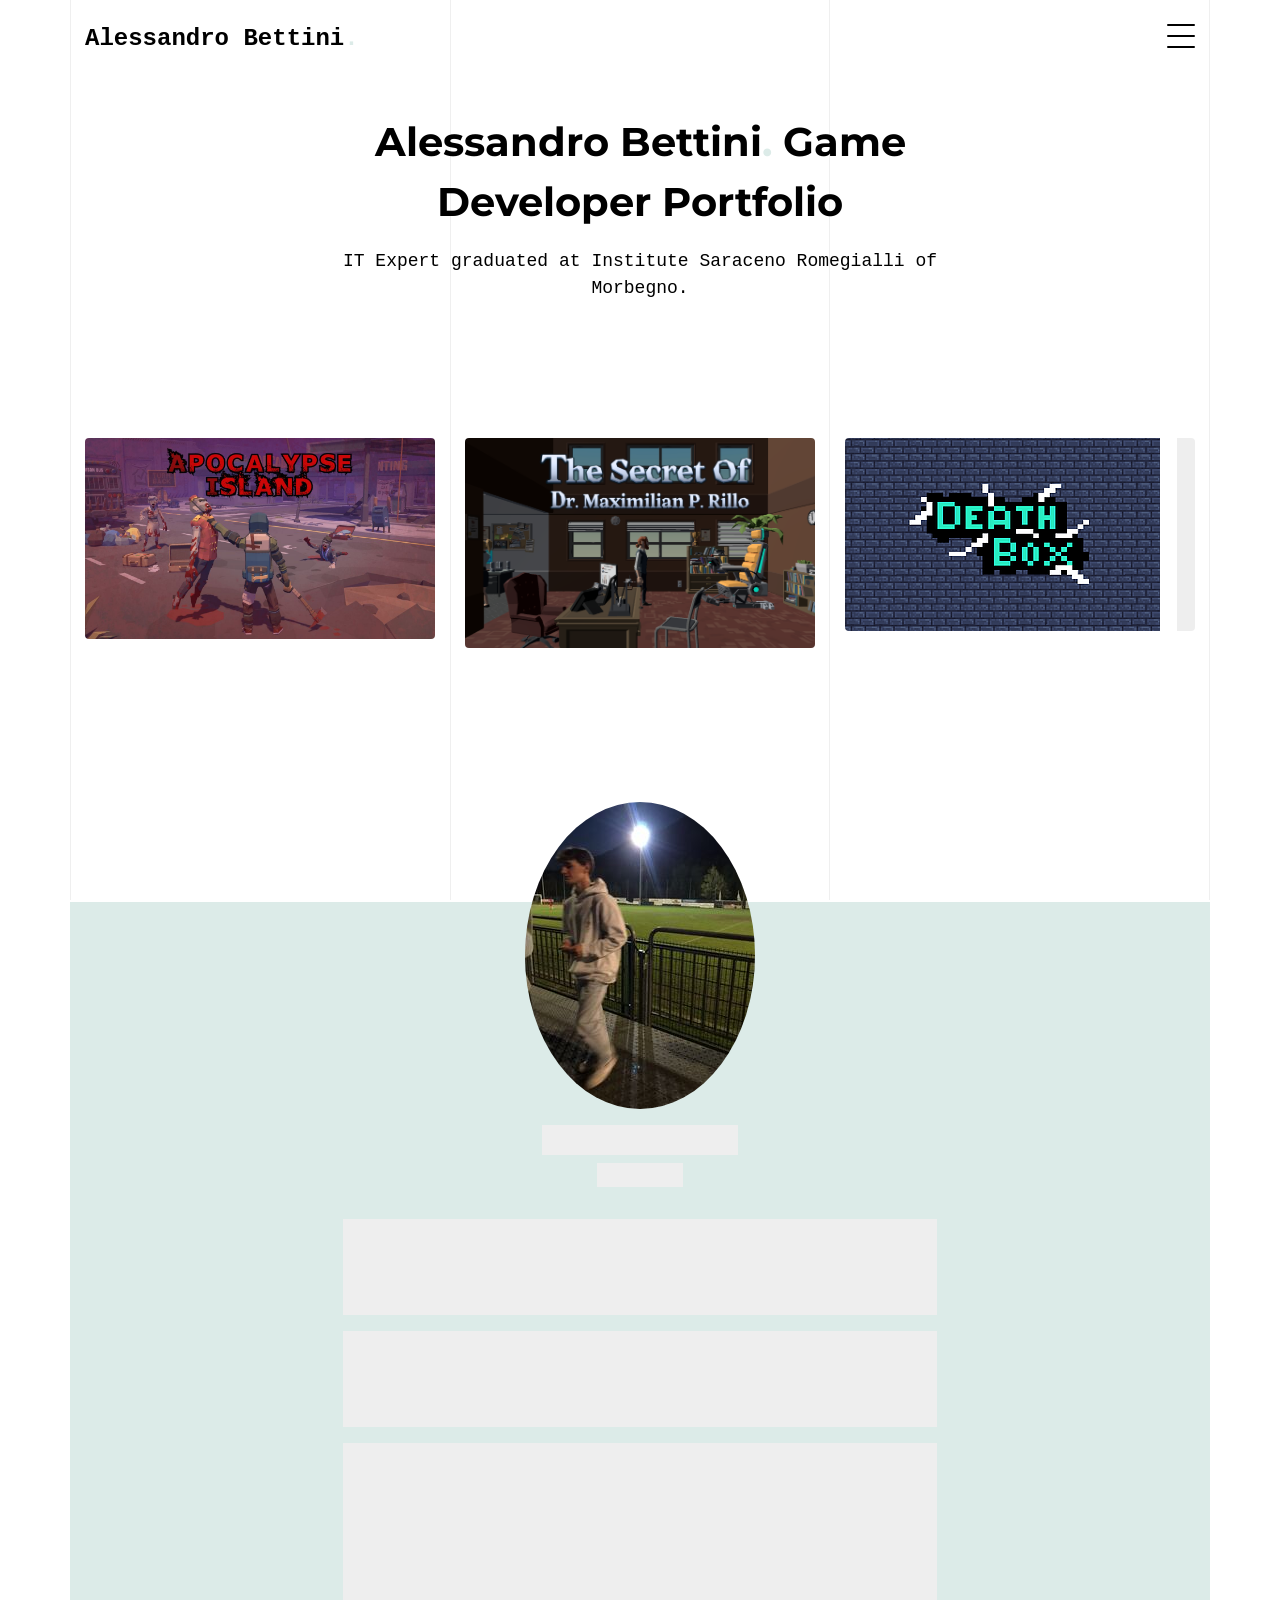
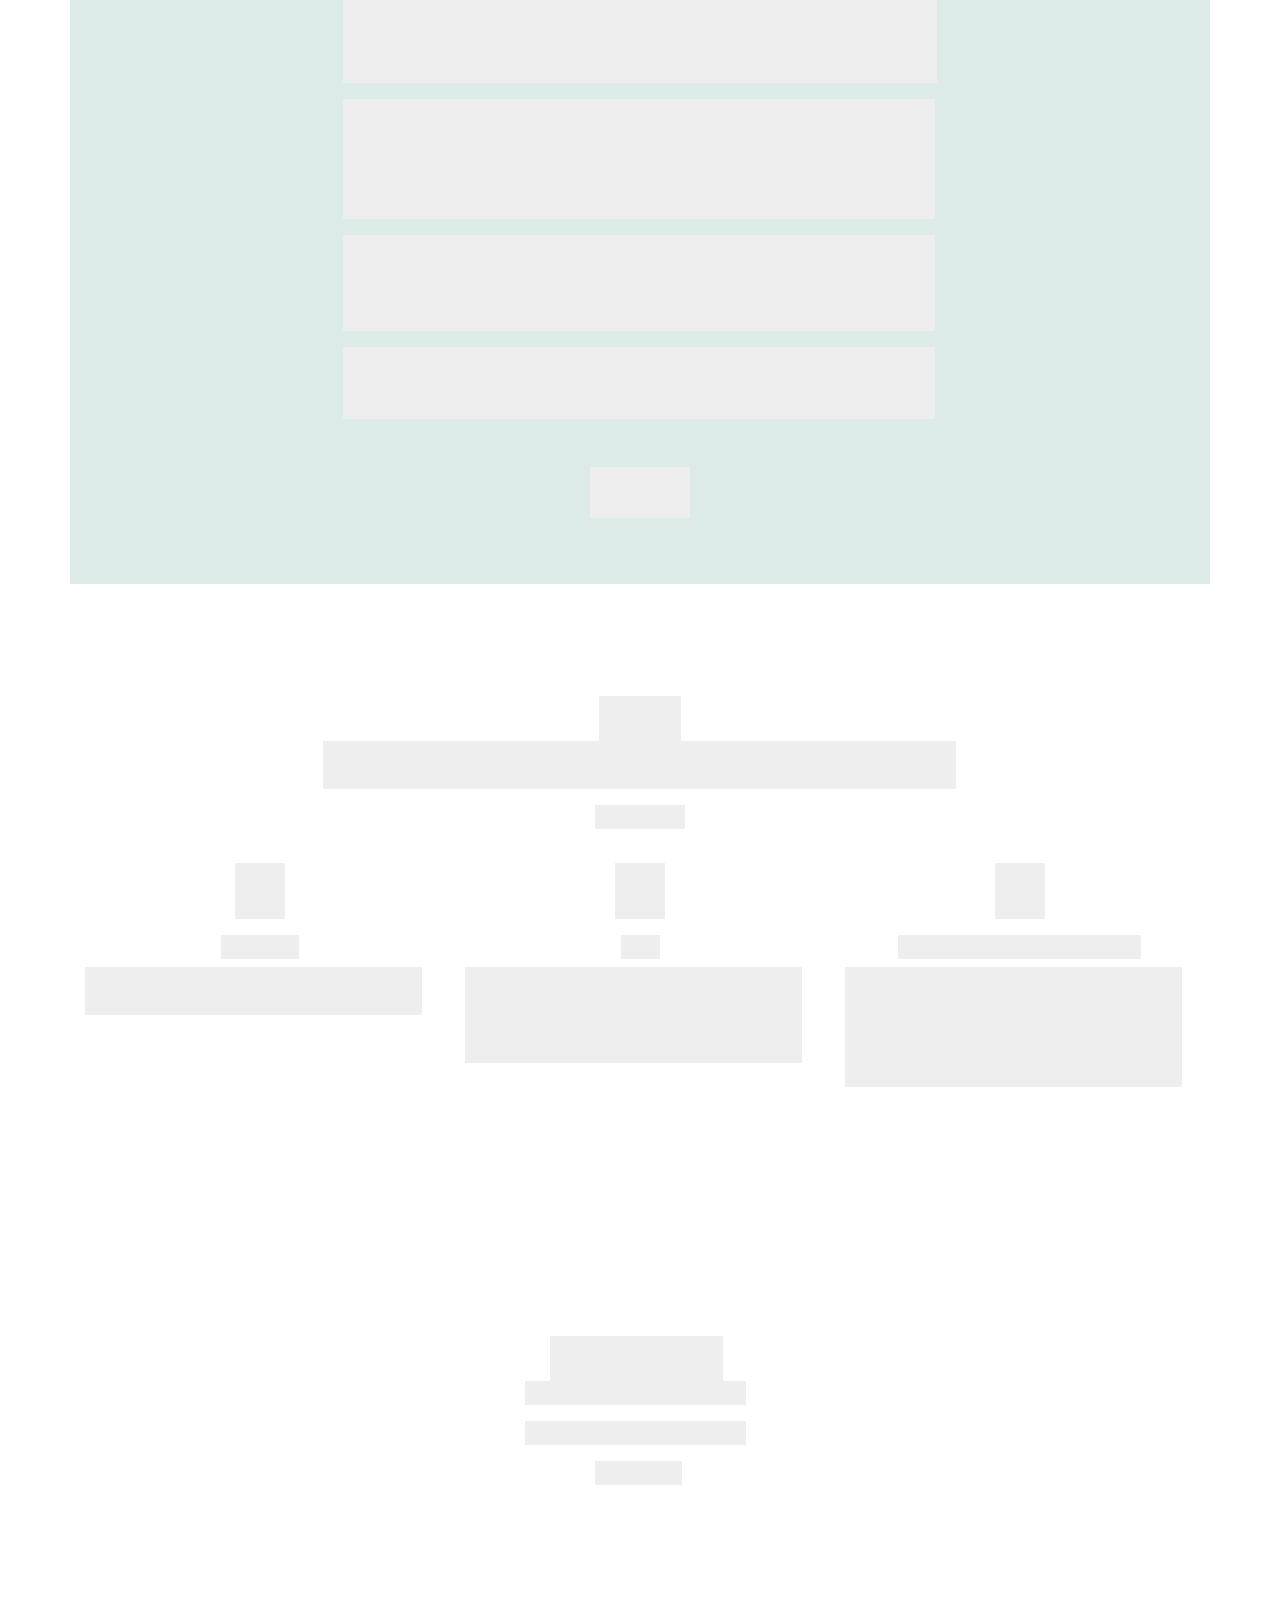
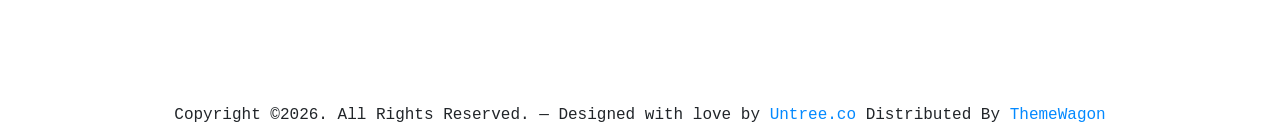
<file: index.html>
<!-- /*
* Template Name: Minimal
* Template Author: Untree.co
* Author URI: https://untree.co/
* License: https://creativecommons.org/licenses/by/3.0/
*/ -->
<!doctype html>
<html lang="en">

<head>
  <meta charset="utf-8">
  <meta name="viewport" content="width=device-width, initial-scale=1, shrink-to-fit=no">
  <meta name="author" content="Untree.co">
  <link rel="shortcut icon" href="favicon.png">

  <meta name="description" content="" />
  <meta name="keywords" content="" />

  <link rel="preconnect" href="https://fonts.googleapis.com">
  <link rel="preconnect" href="https://fonts.gstatic.com" crossorigin>
  <link href="https://fonts.googleapis.com/css2?family=Montserrat:wght@400;700&family=PT+Mono&display=swap" rel="stylesheet">

  <link rel="stylesheet" href="css/bootstrap.min.css">
  <link rel="stylesheet" href="css/owl.carousel.min.css">
  <link rel="stylesheet" href="css/owl.theme.default.min.css">
  <link rel="stylesheet" href="css/jquery.fancybox.min.css">
  <link rel="stylesheet" href="fonts/icomoon/style.css">
  <link rel="stylesheet" href="fonts/flaticon/font/flaticon.css">
  <link rel="stylesheet" href="css/aos.css">
  <link rel="stylesheet" href="css/style.css">

  <title>Alessandro Bettini - Game Developer Portfolio</title>
</head>

<body data-spy="scroll" data-target=".site-navbar-target" data-offset="100">

  <div class="lines-wrap">
    <div class="lines-inner">
      <div class="lines"></div>
    </div>
  </div>
  <!-- END lines -->

  <div class="site-mobile-menu site-navbar-target">
    <div class="site-mobile-menu-header">
      <div class="site-mobile-menu-close">
        <span class="icofont-close js-menu-toggle"></span>
      </div>
    </div>
    <div class="site-mobile-menu-body"></div>
  </div>

  <nav class="site-nav dark mb-5 site-navbar-target">
    <div class="container">
      <div class="site-navigation">
        <a href="index.html" class="logo m-0">Alessandro Bettini<span class="text-primary">.</span></a>

        <ul class="js-clone-nav d-none d-lg-inline-none site-menu float-right site-nav-wrap">
          <li><a href="#home-section" class="nav-link active">Home</a></li>
          <li><a href="#portfolio-section" class="nav-link">Portfolio</a></li>
          <li><a href="#about-section" class="nav-link">About</a></li>
          <li><a href="#services-section" class="nav-link">Services</a></li>
          <li><a href="#contact-section" class="nav-link">Contattami</a></li>
        </ul>

        <a href="#" class="burger ml-auto float-right site-menu-toggle js-menu-toggle d-inline-block d-lg-inline-block" data-toggle="collapse" data-target="#main-navbar">
          <span></span>
        </a>

      </div>
    </div>
  </nav>



  <div class="untree_co-section pb-0" id="home-section">
    <div class="container">
      <div class="row justify-content-center text-center">
        <div class="col-md-7">
          <h1 class="heading gsap-reveal-hero mb-3"><strong>Alessandro Bettini<span class="text-primary">.</span> Game Developer Portfolio</strong></h1>
          <h2 class="subheading gsap-reveal-hero mb-4">
            IT Expert graduated at Institute Saraceno Romegialli of Morbegno.
          </h2>
        </div>
      </div>

    </div>
  </div>


  <div class="untree_co-section untree_co-section-4 pb-0"  id="portfolio-section">
    <div class="container">


      <div class="relative"><div class="loader-portfolio-wrap"><div class="loader-portfolio"></div></div> </div>
      <div id="portfolio-single-holder"></div>

      <div class="portfolio-wrapper">

        <div id="posts" class="row">

          <div class="item web branding col-sm-6 col-md-6 col-lg-4 isotope-mb-2">
            <a href="apocalypse-island.html" class="portfolio-item ajax-load-page isotope-item gsap-reveal-img" data-id="1">
              <div class="overlay">
                <span class="wrap-icon icon-link2"></span>
                <div class="portfolio-item-content">
                  <h3>Apocalypse Island</h3>
                  <p>2025, Steam</p>
                </div>
              </div>
              <img src="images/Apocalypse_Training1232.jpg" class="lazyload  img-fluid" alt="Images" />
            </a>
          </div>

          <div class="item web branding col-sm-6 col-md-6 col-lg-4 isotope-mb-2">
            <a href="maximilian-prillo.html" class="portfolio-item ajax-load-page isotope-item gsap-reveal-img" data-id="2">
              <div class="overlay">
                <span class="wrap-icon icon-link2"></span>
                <div class="portfolio-item-content">
                  <h3>The Secret of Dr. Maximilian P. Rillo</h3>
                  <p>2025, Unity</p>
                </div>
              </div>
              <img src="images/maximilian.png" class="lazyload  img-fluid" alt="Images" />
            </a>
          </div>

          <!--<div class="item web branding col-sm-6 col-md-6 col-lg-4 isotope-mb-2">
            <a href="thread_grafici.html" class="portfolio-item ajax-load-page isotope-item gsap-reveal-img" data-id="2">
              <div class="overlay">
                <span class="wrap-icon icon-link2"></span>
                <div class="portfolio-item-content">
                  <h3>Park Manager</h3>
                  <p>4° Anno, Java</p>
                </div>
              </div>
              <img src="images/thread.PNG" class="lazyload  img-fluid" alt="Images" />
            </a>
          </div>-->

          <!--
          <div class="item web branding col-sm-6 col-md-6 col-lg-4 isotope-mb-2">
            <a href="risiko-napoli.html" class="portfolio-item ajax-load-page isotope-item gsap-reveal-img" data-id="3">
              <div class="overlay">
                <span class="wrap-icon icon-link2"></span>
                <div class="portfolio-item-content">
                  <h3>Risiko Sotto il Vesuvio</h3>
                  <p>4° Anno, Java</p>
                </div>
              </div>
              <img src="images/Risiko.jpg" class="lazyload  img-fluid" alt="Images" />
            </a>
          </div>-->

          <div class="item web branding col-sm-6 col-md-6 col-lg-4 isotope-mb-2">
            <a href="b-games.html" class="portfolio-item ajax-load-page isotope-item gsap-reveal-img" data-id="1">
              <div class="overlay">
                <span class="wrap-icon icon-link2"></span>
                <div class="portfolio-item-content">
                  <h3>Death Box</h3>
                  <p>Unity, C#</p>
                </div>
              </div>
              <img src="images/deathbox.png" class="lazyload  img-fluid" alt="Images" />
            </a>
          </div>

		<!--
          <div class="item web branding col-sm-6 col-md-6 col-lg-4 isotope-mb-2">
            <a href="esperienza-pcto.html" class="portfolio-item ajax-load-page isotope-item gsap-reveal-img" data-id="2">
              <div class="overlay">
                <span class="wrap-icon icon-link2"></span>
                <div class="portfolio-item-content">
                  <h3>Esperienza PCTO</h3>
                  <p>Malacrida Car Service, IRiparo Colico</p>
                </div>
              </div>
              <img src="images/malcar.jpg" class="lazyload  img-fluid" alt="Images" />
            </a>
          </div>
-->
        </div>
      </div>


        <!-- </div>
        </div> -->
      </div>
    </div>


    <div class="untree_co-section pb-0" id="about-section">
      <div class="container">
        <div class="row justify-content-center mb-3">
          <div class="col-lg-7 mx-auto text-center author-wrap">
            <img src="images/pic.jpeg" alt="Image" class="img-fluid rounded-circle mb-3">
            <h3 class="text-black h5 font-weight-bold mb-2 gsap-reveal-hero">Alessandro Bettini</h3>
            <p class="gsap-reveal-hero">IT Expert</p>
          </div>
        </div>

        <div class="row justify-content-center">
          <div class="col-lg-7">

            <p class="gsap-reveal-hero">
              My name is Alessandro Bettini, I am 21 years old and I live in Northern Italy. I’ve been studying Computer Science from 2020 to 2025at the Saraceno Romegialli Institute, and I graduated in June 2025.
            </p>

            <p class="gsap-reveal-hero">
              When I first chose the school, I didn’t have a strong passion for computer science. But as I began to understand its potential, I fell in love with it—so much so that I now want to turn it into my career.
            </p>

            <p class="gsap-reveal-hero">
              Over the course of my studies, I’ve learned to program in various languages. In my second and third years, I worked mainly in C, developing small mathematical applications. Although this wasn’t my favorite part of the curriculum, I still found it interesting. In my fourth year, we moved on to Java, which I enjoyed right away. While many classmates and even some teachers saw Java GUI development as one of the worst parts of programming, I’ve always liked it. In fact, graphical interfaces were what made that year the most engaging and enjoyable for me.
            </p>

            <p class="gsap-reveal-hero">
              In the summer of 2023, driven by a mix of curiosity and boredom, I started exploring game development using Unity and C#. I created several small games and eventually published my first full 2D title, <em>Death Box</em>, on itch.io in the summer of 2024.
            </p>

            <p class="gsap-reveal-hero">
              Over the following year, I continued working on more games and gradually moved into the 3D world. In June 2025, after about seven months of development, I released <em>Apocalypse Island</em>, a first-person survival game, on Steam.
            </p>

            <p class="gsap-reveal-hero mb-5">
              Currently, I’m working on several smaller projects, while holding a full-time job as a full-stack developer in iPlusService S.r.l. in Morbegno.
            </p>

            <p class="gsap-reveal-hero text-center"><a href="https://bettinigames.itch.io/" target="_blank" class="btn btn-outline-black">Itch.io</a></p>
          </div>
        </div>
      </div>
    </div>


    <div class="untree_co-section pb-0" id="services-section">
      <div class="container">
        <div class="row mb-4">
          <div class="col-lg-7 text-center mx-auto">
            <h2 class="section-heading gsap-reveal-hero mb-0"><strong>Skills</strong></h2>
            <p class="gsap-reveal-hero">Other than practical skills I also have good social and learning skills</p>
            <div class="wave gsap-reveal-hero" >
              <svg>
                <path d="M10,10 L50,100 L90,50" stroke="#0389ff"></path>
              </svg>
            </div>
          </div>
        </div>

        <div class="row">

          <div class="col-6 col-sm-6 col-md-6 col-lg-4 mb-4">
            <div class="service text-center">
              <div class="gsap-reveal-hero mb-3">
                <span class="icon-service"><img src="images/svg/service-icon-7.svg" alt="Image" class="img-fluid"></span>
              </div>
              <h3 class="gsap-reveal-hero">C and C#</h3>
              <p class="gsap-reveal-hero">I learnt C in school and self-taught C# to learn game development.</p>
            </div>
          </div>
          <div class="col-6 col-sm-6 col-md-6 col-lg-4 mb-4">
            <div class="service text-center">
              <div class="gsap-reveal-hero mb-3">
                <span class="icon-service"><img src="images/svg/service-icon-6.svg" alt="Image" class="img-fluid"></span>
              </div>
              <h3 class="gsap-reveal-hero">Java</h3>
              <p class="gsap-reveal-hero">I know how to develope back-end in Java thanks to my studies and mainly my job, I have experience mainly with Spring Boot.</p>
            </div>
          </div>

          <div class="col-6 col-sm-6 col-md-6 col-lg-4 mb-4">
            <div class="service text-center">
              <div class="gsap-reveal-hero mb-3">
                <span class="icon-service"><img src="images/svg/service-icon-1.svg" alt="Image" class="img-fluid"></span>
              </div>
              <h3 class="gsap-reveal-hero">React, JavaScript, TypeScript</h3>
              <p class="gsap-reveal-hero">I have experience with React, JavaScript and TypeScript, I know how to use them to develope web applications and do it everyday at my job.</p>
            </div>
          </div>


          <div class="col-6 col-sm-6 col-md-6 col-lg-4 mb-4">
            <div class="service text-center">
              <div class="gsap-reveal-hero mb-3">
                <span class="icon-service"></span>
              </div>
              <h3 class="gsap-reveal-hero"></h3>
              <p class="gsap-reveal-hero"></p>
            </div>
          </div>
<!--
          <div class="col-6 col-sm-6 col-md-6 col-lg-4 mb-4">
            <div class="service text-center">
              <div class="gsap-reveal-hero mb-3">
                <span class="icon-service"><img src="images/svg/service-icon-8.svg" alt="Image" class="img-fluid"></span>
              </div>
              <h3 class="gsap-reveal-hero">Game Development</h3>
              <p class="gsap-reveal-hero">La programmazione di videogiochi con Unity in C# è un'attività che ancora oggi sto studiando extrascolasticamente.</p>
            </div>
          </div>-->

        </div>
      </div>
    </div>

    <div class="untree_co-section" id="contact-section">
      <div class="container">
        <div class="row mb-5">
          <div class="col-lg-7 text-center mx-auto">
            <h2 class="section-heading gsap-reveal-hero mb-0"><strong>Contact Me</strong></h2>
            <p class="gsap-reveal-hero">ale.bettini.06@gmail.com</p>
			<p class="gsap-reveal-hero">bettinigames00@gmail.com</p>

            <div class="wave gsap-reveal-hero" >
              <svg>
                <path d="M10,10 L50,100 L90,50" stroke="#0389ff"></path>
              </svg>
            </div>
          </div>
        </div>
<!--
        <div class="row">
          <div class="col-lg-6">
            <form action="#">
              <div class="row">
                <div class="col-lg-6 form-group">
                  <input type="text" class="form-control" placeholder="Nome">
                </div>
                <div class="col-lg-6 form-group">
                  <input type="text" class="form-control" placeholder="Cognome">
                </div>
              </div>
              <div class="row">
                <div class="col-lg-12 form-group">
                  <input type="email" class="form-control" placeholder="Email">
                </div>
              </div>
              <div class="row">
                <div class="col-lg-12 form-group">
                  <textarea name="" id="" cols="30" rows="7" class="form-control" placeholder="Messaggio"></textarea>
                </div>
              </div>
              <div class="row">
                <div class="col-12 form-group">
                  <input type="submit" class="btn btn-black" value="Invia">
                </div>
              </div>
            </form>
          </div>
          <div class="col-lg-6">
            <div id="map">
              <iframe src="https://www.google.com/maps/embed?pb=!1m18!1m12!1m3!1d1382.4775910358048!2d9.573288569655373!3d46.1317226275827!2m3!1f0!2f0!3f0!3m2!1i1024!2i768!4f13.1!3m3!1m2!1s0x4784734120b3f55d%3A0xcf1215186eda793a!2sIS%20Saraceno%20Romegialli!5e0!3m2!1sit!2sit!4v1726836225764!5m2!1sit!2sit" width="600" height="450" style="border:0;" allowfullscreen="" loading="lazy" referrerpolicy="no-referrer-when-downgrade"></iframe>
            </div>
          </div>
        </div>
      </div>
    </div> -->
<!--
    <div class="site-footer">
      <div class="container">

        <div class="row">

          <div class="col-lg-3">
            <div class="widget">
              <h3>Contatti</h3>
              <address></address>
              <ul class="list-unstyled links mb-4">
                <li><a href="mailto:info@mydomain.com">bettinigames00@gmail.com</a></li>
                <li><a href="mailto:info@mydomain.com">ale.bettini.06@gmail.com</a></li>
              </ul>

            </div> --><!-- /.widget -->
          </div> <!-- /.col-lg-3 -->

        </div> <!-- /.row -->

        <div class="row mt-5">
          <div class="col-12 text-center">
            <!--
              **==========
              NOTE:
              Please don't remove this copyright link unless you buy the license here https://untree.co/license/

              **==========
            -->
            <p class="mb-0">Copyright &copy;<script>document.write(new Date().getFullYear());</script>. All Rights Reserved. &mdash; Designed with love by <a href="https://untree.co">Untree.co</a>  Distributed By <a href="https://themewagon.com">ThemeWagon</a> <!-- License information: https://untree.co/license/ -->
            </p>
          </div>
        </div>
      </div> <!-- /.container -->
    </div> <!-- /.site-footer -->

    <div id="overlayer"></div>
    <div class="loader">
      <div class="spinner-border" role="status">
        <span class="sr-only">Loading...</span>
      </div>
    </div>

    <script src="js/jquery-3.4.1.min.js"></script>
    <script src="js/popper.min.js"></script>
    <script src="js/bootstrap.min.js"></script>
    <script src="js/owl.carousel.min.js"></script>
    <script src="js/jquery.animateNumber.min.js"></script>
    <script src="js/jquery.waypoints.min.js"></script>
    <script src="js/jquery.fancybox.min.js"></script>
    <script src="js/aos.js"></script>
    <script src="js/wave-animate.js"></script>
    <script src="js/circle-progress.js"></script>
    <script src="js/imagesloaded.pkgd.js"></script>
    <script src="js/isotope.pkgd.min.js"></script>
    <script src="js/jquery.easing.1.3.js"></script>
    <script src="js/TweenMax.min.js"></script>
    <script src="js/ScrollMagic.min.js"></script>
    <script src="js/scrollmagic.animation.gsap.min.js"></script>


    <script src="js/custom.js"></script>

  </body>

  </html>
</file>
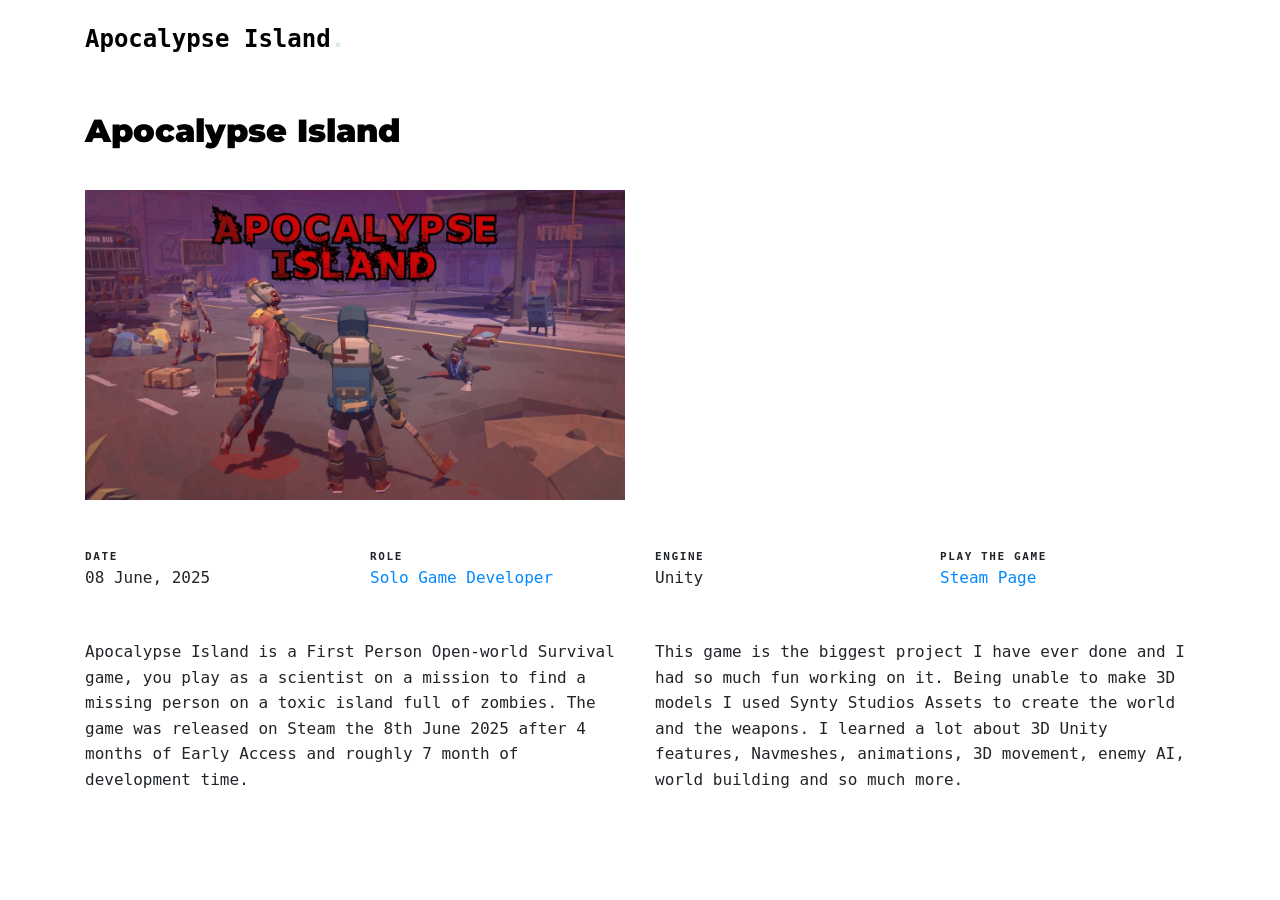
<file: apocalypse-island.html>
<!-- /*
* Template Name: Minimal
* Template Author: Untree.co
* Author URI: https://untree.co/
* License: https://creativecommons.org/licenses/by/3.0/
*/ -->
<!doctype html>
<html lang="en">

<head>
  <meta charset="utf-8">
  <meta name="viewport" content="width=device-width, initial-scale=1, shrink-to-fit=no">
  <meta name="author" content="Untree.co">
  <link rel="shortcut icon" href="favicon.png">

  <meta name="description" content="" />
  <meta name="keywords" content="" />

  <link rel="preconnect" href="https://fonts.googleapis.com">
  <link rel="preconnect" href="https://fonts.gstatic.com" crossorigin>
  <link href="https://fonts.googleapis.com/css2?family=Montserrat:wght@400;700&family=PT+Mono&display=swap" rel="stylesheet">

  <link rel="stylesheet" href="css/bootstrap.min.css">
  <link rel="stylesheet" href="css/owl.carousel.min.css">
  <link rel="stylesheet" href="css/owl.theme.default.min.css">
  <link rel="stylesheet" href="css/jquery.fancybox.min.css">
  <link rel="stylesheet" href="fonts/icomoon/style.css">
  <link rel="stylesheet" href="fonts/flaticon/font/flaticon.css">
  <link rel="stylesheet" href="css/aos.css">
  <link rel="stylesheet" href="css/style.css">

  <title>Apocalypse Island</title>
</head>

<body data-spy="scroll" data-target=".site-navbar-target" data-offset="100">


  <div class="site-mobile-menu site-navbar-target">
    <div class="site-mobile-menu-header">
      <div class="site-mobile-menu-close">
        <span class="icofont-close js-menu-toggle"></span>
      </div>
    </div>
    <div class="site-mobile-menu-body"></div>
  </div>
  
  <nav class="site-nav dark mb-5 site-navbar-target">
    <div class="container">
      <div class="site-navigation">
        <a href="index.html" class="logo m-0">Apocalypse Island<span class="text-primary">.</span></a>

      </div>
    </div>
  </nav>



  


  <div class="untree_co-section untree_co-section-4 pb-0"  id="portfolio-section">
    <div class="container">
      <div class="portfolio-single-wrap unslate_co--section" id="portfolio-single-section">

        <div class="portfolio-single-inner">
          <h2 class="heading-portfolio-single-h2 text-black">Apocalypse Island</h2>

          <div class="row justify-content-between mb-5">

            <div class="col-lg-12 mb-5 mb-lg-0">
              <div class="row">
                <div class="col-lg-6">
                  <img src="images/Apocalypse_Training1232.jpg" alt="Image" class="img-fluid">    
                </div>
              </div>
              
            </div>

            <div class="col-12 my-5">
              <div class="row">
                <div class="col-sm-6 col-md-6 col-lg-3">
                  <div class="detail-v1">
                    <span class="detail-label">Date</span>
                    <span class="detail-val">08 June, 2025</span>
                  </div>
                </div>
                <div class="col-sm-6 col-md-6 col-lg-3">
                  <div class="detail-v1">
                    <span class="detail-label">Role</span>
                    <span class="detail-val"><a href="#">Solo Game Developer</a></span>
                  </div>
                </div>
                <div class="col-sm-6 col-md-6 col-lg-3">
                  <div class="detail-v1">
                    <span class="detail-label">Engine</span>
                    <span class="detail-val">Unity</span>
                  </div>
                </div>
                <div class="col-sm-6 col-md-6 col-lg-3">
                  <div class="detail-v1">
                    <span class="detail-label">Play the Game</span>
                    <span class="detail-val"><a href="https://store.steampowered.com/app/3274800/Apocalypse_Island/">Steam Page</a></span>
                  </div>
                </div>
              </div>
            </div>
            <div class="col-md-6">
              <p>Apocalypse Island is a First Person Open-world Survival game, you play as a scientist on a mission to find a missing person on a toxic island full of zombies. The game was released on Steam the 8th June 2025 after 4 months of Early Access and roughly 7 month of development time.</p>
            </div>
            <div class="col-md-6">
              <p>This game is the biggest project I have ever done and I had so much fun working on it. Being unable to make 3D models I used Synty Studios Assets to create the world and the weapons. I learned a lot about 3D Unity features, Navmeshes, animations, 3D movement, enemy AI, world building and so much more.</p>
            </div>
          </div>

        </div>
      </div>
    </div>
  </div>

  <script src="js/jquery-3.4.1.min.js"></script>
  <script src="js/popper.min.js"></script>
  <script src="js/bootstrap.min.js"></script>
  <script src="js/owl.carousel.min.js"></script>
  <script src="js/jquery.animateNumber.min.js"></script>
  <script src="js/jquery.waypoints.min.js"></script>
  <script src="js/jquery.fancybox.min.js"></script>
  <script src="js/aos.js"></script>
  <script src="js/wave-animate.js"></script>
  <script src="js/circle-progress.js"></script>
  <script src="js/imagesloaded.pkgd.js"></script>
  <script src="js/isotope.pkgd.min.js"></script>
  <script src="js/jquery.easing.1.3.js"></script>
  <script src="js/TweenMax.min.js"></script>
  <script src="js/ScrollMagic.min.js"></script>
  <script src="js/scrollmagic.animation.gsap.min.js"></script>

  <script src="js/custom.js"></script>
  
</body>

</html>
</file>
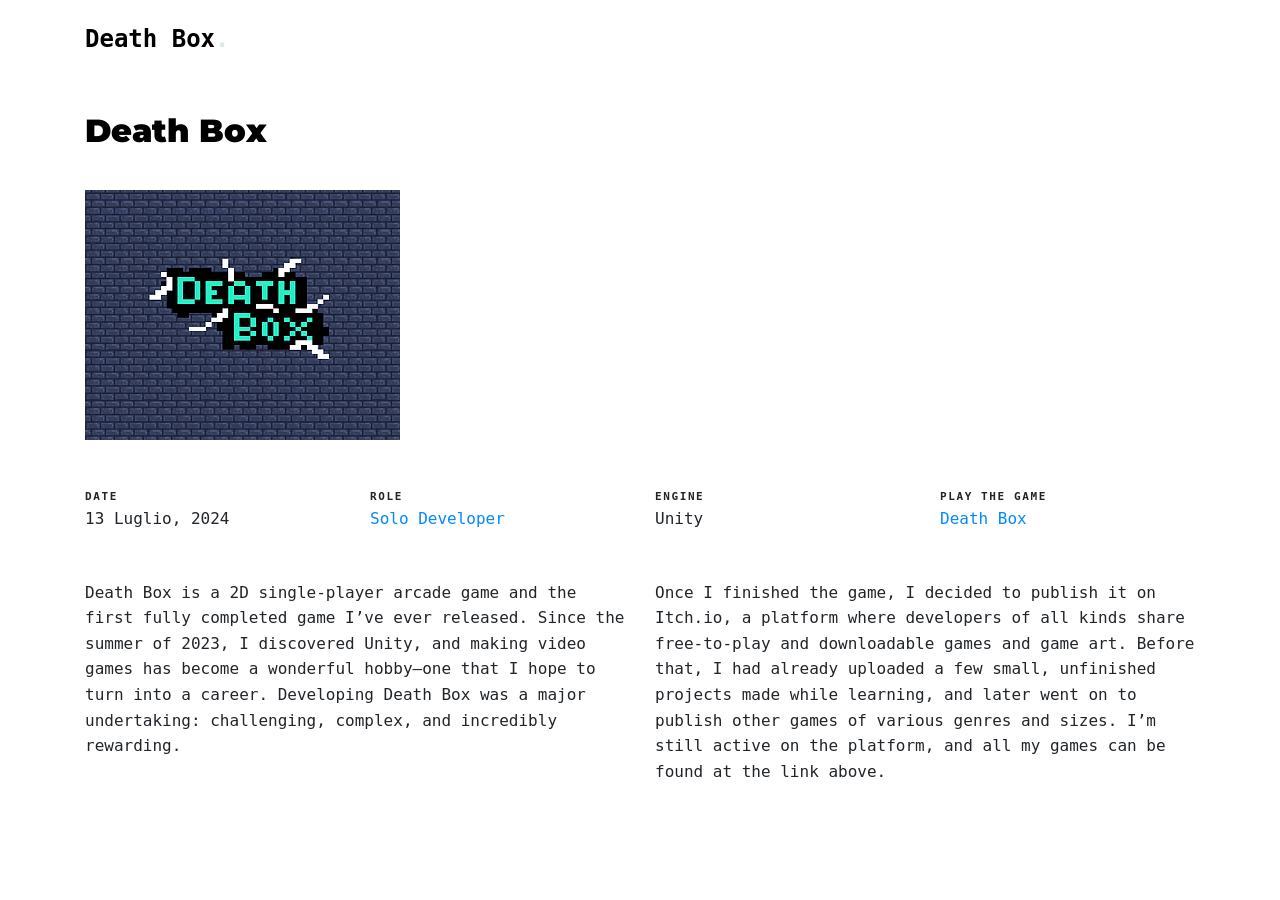
<file: b-games.html>
<!-- /*
* Template Name: Minimal
* Template Author: Untree.co
* Author URI: https://untree.co/
* License: https://creativecommons.org/licenses/by/3.0/
*/ -->
<!doctype html>
<html lang="en">

<head>
  <meta charset="utf-8">
  <meta name="viewport" content="width=device-width, initial-scale=1, shrink-to-fit=no">
  <meta name="author" content="Untree.co">
  <link rel="shortcut icon" href="favicon.png">

  <meta name="description" content="" />
  <meta name="keywords" content="" />

  <link rel="preconnect" href="https://fonts.googleapis.com">
  <link rel="preconnect" href="https://fonts.gstatic.com" crossorigin>
  <link href="https://fonts.googleapis.com/css2?family=Montserrat:wght@400;700&family=PT+Mono&display=swap" rel="stylesheet">

  <link rel="stylesheet" href="css/bootstrap.min.css">
  <link rel="stylesheet" href="css/owl.carousel.min.css">
  <link rel="stylesheet" href="css/owl.theme.default.min.css">
  <link rel="stylesheet" href="css/jquery.fancybox.min.css">
  <link rel="stylesheet" href="fonts/icomoon/style.css">
  <link rel="stylesheet" href="fonts/flaticon/font/flaticon.css">
  <link rel="stylesheet" href="css/aos.css">
  <link rel="stylesheet" href="css/style.css">

  <title>B Games</title>
</head>

<body data-spy="scroll" data-target=".site-navbar-target" data-offset="100">


  <div class="site-mobile-menu site-navbar-target">
    <div class="site-mobile-menu-header">
      <div class="site-mobile-menu-close">
        <span class="icofont-close js-menu-toggle"></span>
      </div>
    </div>
    <div class="site-mobile-menu-body"></div>
  </div>
  
  <nav class="site-nav dark mb-5 site-navbar-target">
    <div class="container">
      <div class="site-navigation">
        <a href="index.html" class="logo m-0">Death Box<span class="text-primary">.</span></a>
      </div>
    </div>
  </nav>



  


  <div class="untree_co-section untree_co-section-4 pb-0"  id="portfolio-section">
    <div class="container">
      <div class="portfolio-single-wrap unslate_co--section" id="portfolio-single-section">

        <div class="portfolio-single-inner">
          <h2 class="heading-portfolio-single-h2 text-black">Death Box</h2>

          <div class="row justify-content-between mb-5">

            <div class="col-lg-12 mb-5 mb-lg-0">
              <div class="row">
                <div class="col-lg-6">
                  <img src="images/game.png" alt="Image" class="img-fluid">    
                </div>
              </div>
              
            </div>

            <div class="col-12 my-5">
              <div class="row">
                <div class="col-sm-6 col-md-6 col-lg-3">
                  <div class="detail-v1">
                    <span class="detail-label">Date</span>
                    <span class="detail-val">13 Luglio, 2024</span>
                  </div>
                </div>
                <div class="col-sm-6 col-md-6 col-lg-3">
                  <div class="detail-v1">
                    <span class="detail-label">Role</span>
                    <span class="detail-val"><a href="#">Solo Developer</a></span>
                  </div>
                </div>
                <div class="col-sm-6 col-md-6 col-lg-3">
                  <div class="detail-v1">
                    <span class="detail-label">Engine</span>
                    <span class="detail-val">Unity</span>
                  </div>
                </div>
                <div class="col-sm-6 col-md-6 col-lg-3">
                  <div class="detail-v1">
                    <span class="detail-label">Play the game</span>
                    <span class="detail-val"><a href="https://bettinigames.itch.io/death-box">Death Box</a></span>
                  </div>
                </div>
              </div>
            </div>
            <div class="col-md-6">
              <p>Death Box is a 2D single-player arcade game and the first fully completed game I’ve ever released.
Since the summer of 2023, I discovered Unity, and making video games has become a wonderful hobby—one that I hope to turn into a career.
Developing Death Box was a major undertaking: challenging, complex, and incredibly rewarding.</p>
            </div>
            <div class="col-md-6">
              <p>Once I finished the game, I decided to publish it on Itch.io, a platform where developers of all kinds share free-to-play and downloadable games and game art.
Before that, I had already uploaded a few small, unfinished projects made while learning, and later went on to publish other games of various genres and sizes.
I’m still active on the platform, and all my games can be found at the link above.</p>
            </div>
          </div>

        </div>
      </div>
    </div>
  </div>

  <script src="js/jquery-3.4.1.min.js"></script>
  <script src="js/popper.min.js"></script>
  <script src="js/bootstrap.min.js"></script>
  <script src="js/owl.carousel.min.js"></script>
  <script src="js/jquery.animateNumber.min.js"></script>
  <script src="js/jquery.waypoints.min.js"></script>
  <script src="js/jquery.fancybox.min.js"></script>
  <script src="js/aos.js"></script>
  <script src="js/wave-animate.js"></script>
  <script src="js/circle-progress.js"></script>
  <script src="js/imagesloaded.pkgd.js"></script>
  <script src="js/isotope.pkgd.min.js"></script>
  <script src="js/jquery.easing.1.3.js"></script>
  <script src="js/TweenMax.min.js"></script>
  <script src="js/ScrollMagic.min.js"></script>
  <script src="js/scrollmagic.animation.gsap.min.js"></script>

  <script src="js/custom.js"></script>
  
</body>

</html>
</file>
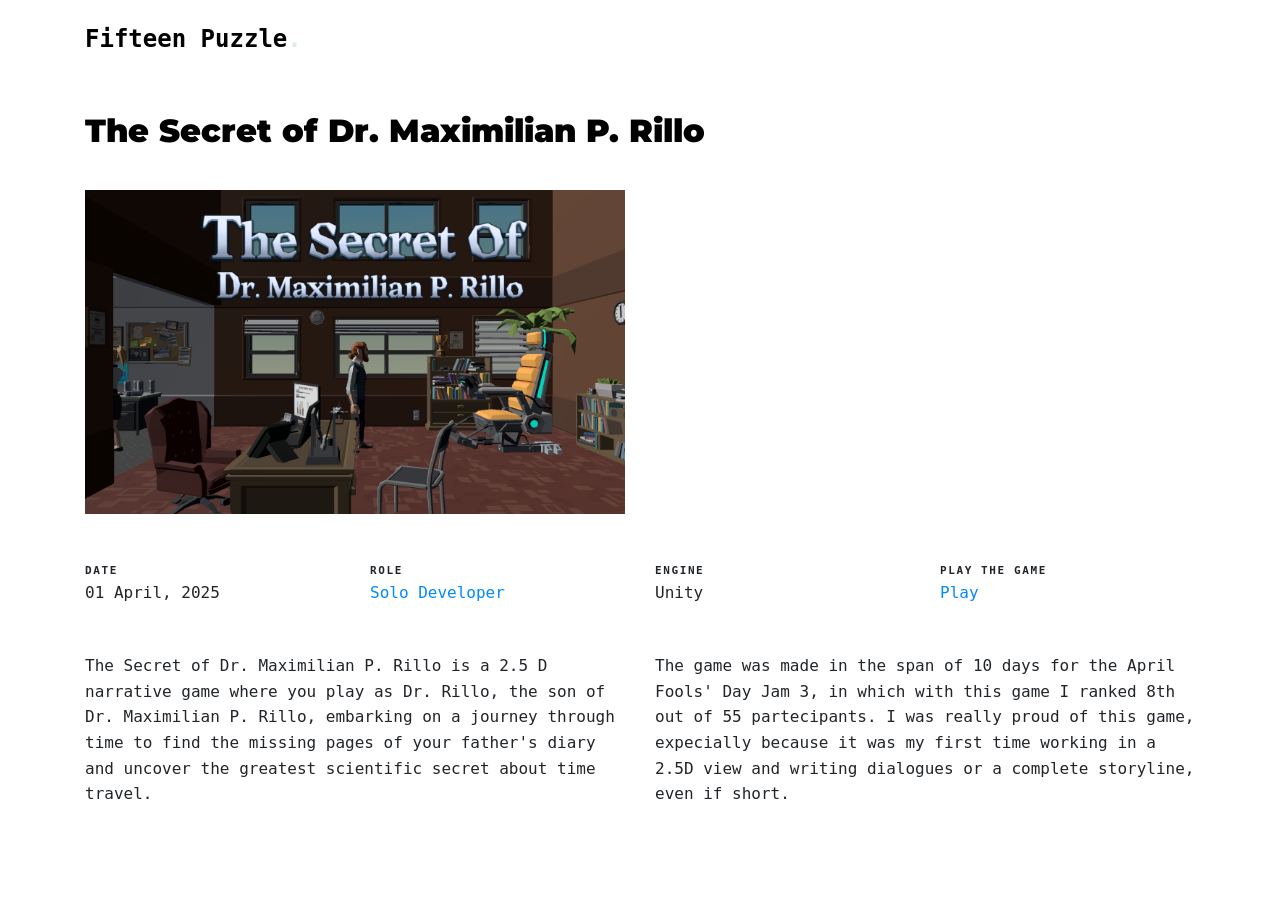
<file: maximilian-prillo.html>
<!-- /*
* Template Name: Minimal
* Template Author: Untree.co
* Author URI: https://untree.co/
* License: https://creativecommons.org/licenses/by/3.0/
*/ -->
<!doctype html>
<html lang="en">

<head>
  <meta charset="utf-8">
  <meta name="viewport" content="width=device-width, initial-scale=1, shrink-to-fit=no">
  <meta name="author" content="Untree.co">
  <link rel="shortcut icon" href="favicon.png">

  <meta name="description" content="" />
  <meta name="keywords" content="" />

  <link rel="preconnect" href="https://fonts.googleapis.com">
  <link rel="preconnect" href="https://fonts.gstatic.com" crossorigin>
  <link href="https://fonts.googleapis.com/css2?family=Montserrat:wght@400;700&family=PT+Mono&display=swap" rel="stylesheet">

  <link rel="stylesheet" href="css/bootstrap.min.css">
  <link rel="stylesheet" href="css/owl.carousel.min.css">
  <link rel="stylesheet" href="css/owl.theme.default.min.css">
  <link rel="stylesheet" href="css/jquery.fancybox.min.css">
  <link rel="stylesheet" href="fonts/icomoon/style.css">
  <link rel="stylesheet" href="fonts/flaticon/font/flaticon.css">
  <link rel="stylesheet" href="css/aos.css">
  <link rel="stylesheet" href="css/style.css">

  <title>Gioco del 15</title>
</head>

<body data-spy="scroll" data-target=".site-navbar-target" data-offset="100">


  <div class="site-mobile-menu site-navbar-target">
    <div class="site-mobile-menu-header">
      <div class="site-mobile-menu-close">
        <span class="icofont-close js-menu-toggle"></span>
      </div>
    </div>
    <div class="site-mobile-menu-body"></div>
  </div>
  
  <nav class="site-nav dark mb-5 site-navbar-target">
    <div class="container">
      <div class="site-navigation">
        <a href="index.html" class="logo m-0">Fifteen Puzzle<span class="text-primary">.</span></a>
      </div>
    </div>
  </nav>



  


  <div class="untree_co-section untree_co-section-4 pb-0"  id="portfolio-section">
    <div class="container">
      <div class="portfolio-single-wrap unslate_co--section" id="portfolio-single-section">

        <div class="portfolio-single-inner">
          <h2 class="heading-portfolio-single-h2 text-black">The Secret of Dr. Maximilian P. Rillo</h2>

          <div class="row justify-content-between mb-5">

            <div class="col-lg-12 mb-5 mb-lg-0">
              <div class="row">
                <div class="col-lg-6">
                  <img src="images/maximilian.png" alt="Image" class="img-fluid">    
                </div>
              </div>
              
            </div>

            <div class="col-12 my-5">
              <div class="row">
                <div class="col-sm-6 col-md-6 col-lg-3">
                  <div class="detail-v1">
                    <span class="detail-label">Date</span>
                    <span class="detail-val">01 April, 2025</span>
                  </div>
                </div>
                <div class="col-sm-6 col-md-6 col-lg-3">
                  <div class="detail-v1">
                    <span class="detail-label">Role</span>
                    <span class="detail-val"><a href="#">Solo Developer</a></span>
                  </div>
                </div>
                <div class="col-sm-6 col-md-6 col-lg-3">
                  <div class="detail-v1">
                    <span class="detail-label">Engine</span>
                    <span class="detail-val">Unity</span>
                  </div>
                </div>
                <div class="col-sm-6 col-md-6 col-lg-3">
                  <div class="detail-v1">
                    <span class="detail-label">Play the game</span>
                    <span class="detail-val"><a href="https://bettinigames.itch.io/the-secret-of-dr-maximilian-prillo">Play</a></span>
                  </div>
                </div>
              </div>
            </div>
            <div class="col-md-6">
              <p>The Secret of Dr. Maximilian P. Rillo is a 2.5 D narrative game where you play as Dr. Rillo, the son of Dr. Maximilian P. Rillo, embarking on a journey through time to find the missing pages of your father's diary and uncover the greatest scientific secret about time travel.</p>
            </div>
            <div class="col-md-6">
              <p>The game was made in the span of 10 days for the April Fools' Day Jam 3, in which with this game I ranked 8th out of 55 partecipants. I was really proud of this game, expecially because it was my first time working in a 2.5D view and writing dialogues or a complete storyline, even if short.</p>
            </div>
          </div>

        </div>
      </div>
    </div>
  </div>

  <script src="js/jquery-3.4.1.min.js"></script>
  <script src="js/popper.min.js"></script>
  <script src="js/bootstrap.min.js"></script>
  <script src="js/owl.carousel.min.js"></script>
  <script src="js/jquery.animateNumber.min.js"></script>
  <script src="js/jquery.waypoints.min.js"></script>
  <script src="js/jquery.fancybox.min.js"></script>
  <script src="js/aos.js"></script>
  <script src="js/wave-animate.js"></script>
  <script src="js/circle-progress.js"></script>
  <script src="js/imagesloaded.pkgd.js"></script>
  <script src="js/isotope.pkgd.min.js"></script>
  <script src="js/jquery.easing.1.3.js"></script>
  <script src="js/TweenMax.min.js"></script>
  <script src="js/ScrollMagic.min.js"></script>
  <script src="js/scrollmagic.animation.gsap.min.js"></script>

  <script src="js/custom.js"></script>
  
</body>

</html>
</file>
<file: fonts/icomoon/style.css>
@font-face {
  font-family: 'icomoon';
  src:  url('fonts/icomoon.eot?10si43');
  src:  url('fonts/icomoon.eot?10si43#iefix') format('embedded-opentype'),
    url('fonts/icomoon.ttf?10si43') format('truetype'),
    url('fonts/icomoon.woff?10si43') format('woff'),
    url('fonts/icomoon.svg?10si43#icomoon') format('svg');
  font-weight: normal;
  font-style: normal;
}

[class^="icon-"], [class*=" icon-"] {
  /* use !important to prevent issues with browser extensions that change fonts */
  font-family: 'icomoon' !important;
  speak: none;
  font-style: normal;
  font-weight: normal;
  font-variant: normal;
  text-transform: none;
  line-height: 1;

  /* Better Font Rendering =========== */
  -webkit-font-smoothing: antialiased;
  -moz-osx-font-smoothing: grayscale;
}

.icon-asterisk:before {
  content: "\f069";
}
.icon-plus:before {
  content: "\f067";
}
.icon-question:before {
  content: "\f128";
}
.icon-minus:before {
  content: "\f068";
}
.icon-glass:before {
  content: "\f000";
}
.icon-music:before {
  content: "\f001";
}
.icon-search:before {
  content: "\f002";
}
.icon-envelope-o:before {
  content: "\f003";
}
.icon-heart:before {
  content: "\f004";
}
.icon-star:before {
  content: "\f005";
}
.icon-star-o:before {
  content: "\f006";
}
.icon-user:before {
  content: "\f007";
}
.icon-film:before {
  content: "\f008";
}
.icon-th-large:before {
  content: "\f009";
}
.icon-th:before {
  content: "\f00a";
}
.icon-th-list:before {
  content: "\f00b";
}
.icon-check:before {
  content: "\f00c";
}
.icon-close:before {
  content: "\f00d";
}
.icon-remove:before {
  content: "\f00d";
}
.icon-times:before {
  content: "\f00d";
}
.icon-search-plus:before {
  content: "\f00e";
}
.icon-search-minus:before {
  content: "\f010";
}
.icon-power-off:before {
  content: "\f011";
}
.icon-signal:before {
  content: "\f012";
}
.icon-cog:before {
  content: "\f013";
}
.icon-gear:before {
  content: "\f013";
}
.icon-trash-o:before {
  content: "\f014";
}
.icon-home:before {
  content: "\f015";
}
.icon-file-o:before {
  content: "\f016";
}
.icon-clock-o:before {
  content: "\f017";
}
.icon-road:before {
  content: "\f018";
}
.icon-download:before {
  content: "\f019";
}
.icon-arrow-circle-o-down:before {
  content: "\f01a";
}
.icon-arrow-circle-o-up:before {
  content: "\f01b";
}
.icon-inbox:before {
  content: "\f01c";
}
.icon-play-circle-o:before {
  content: "\f01d";
}
.icon-repeat:before {
  content: "\f01e";
}
.icon-rotate-right:before {
  content: "\f01e";
}
.icon-refresh:before {
  content: "\f021";
}
.icon-list-alt:before {
  content: "\f022";
}
.icon-lock:before {
  content: "\f023";
}
.icon-flag:before {
  content: "\f024";
}
.icon-headphones:before {
  content: "\f025";
}
.icon-volume-off:before {
  content: "\f026";
}
.icon-volume-down:before {
  content: "\f027";
}
.icon-volume-up:before {
  content: "\f028";
}
.icon-qrcode:before {
  content: "\f029";
}
.icon-barcode:before {
  content: "\f02a";
}
.icon-tag:before {
  content: "\f02b";
}
.icon-tags:before {
  content: "\f02c";
}
.icon-book:before {
  content: "\f02d";
}
.icon-bookmark:before {
  content: "\f02e";
}
.icon-print:before {
  content: "\f02f";
}
.icon-camera:before {
  content: "\f030";
}
.icon-font:before {
  content: "\f031";
}
.icon-bold:before {
  content: "\f032";
}
.icon-italic:before {
  content: "\f033";
}
.icon-text-height:before {
  content: "\f034";
}
.icon-text-width:before {
  content: "\f035";
}
.icon-align-left:before {
  content: "\f036";
}
.icon-align-center:before {
  content: "\f037";
}
.icon-align-right:before {
  content: "\f038";
}
.icon-align-justify:before {
  content: "\f039";
}
.icon-list:before {
  content: "\f03a";
}
.icon-dedent:before {
  content: "\f03b";
}
.icon-outdent:before {
  content: "\f03b";
}
.icon-indent:before {
  content: "\f03c";
}
.icon-video-camera:before {
  content: "\f03d";
}
.icon-image:before {
  content: "\f03e";
}
.icon-photo:before {
  content: "\f03e";
}
.icon-picture-o:before {
  content: "\f03e";
}
.icon-pencil:before {
  content: "\f040";
}
.icon-map-marker:before {
  content: "\f041";
}
.icon-adjust:before {
  content: "\f042";
}
.icon-tint:before {
  content: "\f043";
}
.icon-edit:before {
  content: "\f044";
}
.icon-pencil-square-o:before {
  content: "\f044";
}
.icon-share-square-o:before {
  content: "\f045";
}
.icon-check-square-o:before {
  content: "\f046";
}
.icon-arrows:before {
  content: "\f047";
}
.icon-step-backward:before {
  content: "\f048";
}
.icon-fast-backward:before {
  content: "\f049";
}
.icon-backward:before {
  content: "\f04a";
}
.icon-play:before {
  content: "\f04b";
}
.icon-pause:before {
  content: "\f04c";
}
.icon-stop:before {
  content: "\f04d";
}
.icon-forward:before {
  content: "\f04e";
}
.icon-fast-forward:before {
  content: "\f050";
}
.icon-step-forward:before {
  content: "\f051";
}
.icon-eject:before {
  content: "\f052";
}
.icon-chevron-left:before {
  content: "\f053";
}
.icon-chevron-right:before {
  content: "\f054";
}
.icon-plus-circle:before {
  content: "\f055";
}
.icon-minus-circle:before {
  content: "\f056";
}
.icon-times-circle:before {
  content: "\f057";
}
.icon-check-circle:before {
  content: "\f058";
}
.icon-question-circle:before {
  content: "\f059";
}
.icon-info-circle:before {
  content: "\f05a";
}
.icon-crosshairs:before {
  content: "\f05b";
}
.icon-times-circle-o:before {
  content: "\f05c";
}
.icon-check-circle-o:before {
  content: "\f05d";
}
.icon-ban:before {
  content: "\f05e";
}
.icon-arrow-left:before {
  content: "\f060";
}
.icon-arrow-right:before {
  content: "\f061";
}
.icon-arrow-up:before {
  content: "\f062";
}
.icon-arrow-down:before {
  content: "\f063";
}
.icon-mail-forward:before {
  content: "\f064";
}
.icon-share:before {
  content: "\f064";
}
.icon-expand:before {
  content: "\f065";
}
.icon-compress:before {
  content: "\f066";
}
.icon-exclamation-circle:before {
  content: "\f06a";
}
.icon-gift:before {
  content: "\f06b";
}
.icon-leaf:before {
  content: "\f06c";
}
.icon-fire:before {
  content: "\f06d";
}
.icon-eye:before {
  content: "\f06e";
}
.icon-eye-slash:before {
  content: "\f070";
}
.icon-exclamation-triangle:before {
  content: "\f071";
}
.icon-warning:before {
  content: "\f071";
}
.icon-plane:before {
  content: "\f072";
}
.icon-calendar:before {
  content: "\f073";
}
.icon-random:before {
  content: "\f074";
}
.icon-comment:before {
  content: "\f075";
}
.icon-magnet:before {
  content: "\f076";
}
.icon-chevron-up:before {
  content: "\f077";
}
.icon-chevron-down:before {
  content: "\f078";
}
.icon-retweet:before {
  content: "\f079";
}
.icon-shopping-cart:before {
  content: "\f07a";
}
.icon-folder:before {
  content: "\f07b";
}
.icon-folder-open:before {
  content: "\f07c";
}
.icon-arrows-v:before {
  content: "\f07d";
}
.icon-arrows-h:before {
  content: "\f07e";
}
.icon-bar-chart:before {
  content: "\f080";
}
.icon-bar-chart-o:before {
  content: "\f080";
}
.icon-twitter-square:before {
  content: "\f081";
}
.icon-facebook-square:before {
  content: "\f082";
}
.icon-camera-retro:before {
  content: "\f083";
}
.icon-key:before {
  content: "\f084";
}
.icon-cogs:before {
  content: "\f085";
}
.icon-gears:before {
  content: "\f085";
}
.icon-comments:before {
  content: "\f086";
}
.icon-thumbs-o-up:before {
  content: "\f087";
}
.icon-thumbs-o-down:before {
  content: "\f088";
}
.icon-star-half:before {
  content: "\f089";
}
.icon-heart-o:before {
  content: "\f08a";
}
.icon-sign-out:before {
  content: "\f08b";
}
.icon-linkedin-square:before {
  content: "\f08c";
}
.icon-thumb-tack:before {
  content: "\f08d";
}
.icon-external-link:before {
  content: "\f08e";
}
.icon-sign-in:before {
  content: "\f090";
}
.icon-trophy:before {
  content: "\f091";
}
.icon-github-square:before {
  content: "\f092";
}
.icon-upload:before {
  content: "\f093";
}
.icon-lemon-o:before {
  content: "\f094";
}
.icon-phone:before {
  content: "\f095";
}
.icon-square-o:before {
  content: "\f096";
}
.icon-bookmark-o:before {
  content: "\f097";
}
.icon-phone-square:before {
  content: "\f098";
}
.icon-twitter:before {
  content: "\f099";
}
.icon-facebook:before {
  content: "\f09a";
}
.icon-facebook-f:before {
  content: "\f09a";
}
.icon-github:before {
  content: "\f09b";
}
.icon-unlock:before {
  content: "\f09c";
}
.icon-credit-card:before {
  content: "\f09d";
}
.icon-feed:before {
  content: "\f09e";
}
.icon-rss:before {
  content: "\f09e";
}
.icon-hdd-o:before {
  content: "\f0a0";
}
.icon-bullhorn:before {
  content: "\f0a1";
}
.icon-bell-o:before {
  content: "\f0a2";
}
.icon-certificate:before {
  content: "\f0a3";
}
.icon-hand-o-right:before {
  content: "\f0a4";
}
.icon-hand-o-left:before {
  content: "\f0a5";
}
.icon-hand-o-up:before {
  content: "\f0a6";
}
.icon-hand-o-down:before {
  content: "\f0a7";
}
.icon-arrow-circle-left:before {
  content: "\f0a8";
}
.icon-arrow-circle-right:before {
  content: "\f0a9";
}
.icon-arrow-circle-up:before {
  content: "\f0aa";
}
.icon-arrow-circle-down:before {
  content: "\f0ab";
}
.icon-globe:before {
  content: "\f0ac";
}
.icon-wrench:before {
  content: "\f0ad";
}
.icon-tasks:before {
  content: "\f0ae";
}
.icon-filter:before {
  content: "\f0b0";
}
.icon-briefcase:before {
  content: "\f0b1";
}
.icon-arrows-alt:before {
  content: "\f0b2";
}
.icon-group:before {
  content: "\f0c0";
}
.icon-users:before {
  content: "\f0c0";
}
.icon-chain:before {
  content: "\f0c1";
}
.icon-link:before {
  content: "\f0c1";
}
.icon-cloud:before {
  content: "\f0c2";
}
.icon-flask:before {
  content: "\f0c3";
}
.icon-cut:before {
  content: "\f0c4";
}
.icon-scissors:before {
  content: "\f0c4";
}
.icon-copy:before {
  content: "\f0c5";
}
.icon-files-o:before {
  content: "\f0c5";
}
.icon-paperclip:before {
  content: "\f0c6";
}
.icon-floppy-o:before {
  content: "\f0c7";
}
.icon-save:before {
  content: "\f0c7";
}
.icon-square:before {
  content: "\f0c8";
}
.icon-bars:before {
  content: "\f0c9";
}
.icon-navicon:before {
  content: "\f0c9";
}
.icon-reorder:before {
  content: "\f0c9";
}
.icon-list-ul:before {
  content: "\f0ca";
}
.icon-list-ol:before {
  content: "\f0cb";
}
.icon-strikethrough:before {
  content: "\f0cc";
}
.icon-underline:before {
  content: "\f0cd";
}
.icon-table:before {
  content: "\f0ce";
}
.icon-magic:before {
  content: "\f0d0";
}
.icon-truck:before {
  content: "\f0d1";
}
.icon-pinterest:before {
  content: "\f0d2";
}
.icon-pinterest-square:before {
  content: "\f0d3";
}
.icon-google-plus-square:before {
  content: "\f0d4";
}
.icon-google-plus:before {
  content: "\f0d5";
}
.icon-money:before {
  content: "\f0d6";
}
.icon-caret-down:before {
  content: "\f0d7";
}
.icon-caret-up:before {
  content: "\f0d8";
}
.icon-caret-left:before {
  content: "\f0d9";
}
.icon-caret-right:before {
  content: "\f0da";
}
.icon-columns:before {
  content: "\f0db";
}
.icon-sort:before {
  content: "\f0dc";
}
.icon-unsorted:before {
  content: "\f0dc";
}
.icon-sort-desc:before {
  content: "\f0dd";
}
.icon-sort-down:before {
  content: "\f0dd";
}
.icon-sort-asc:before {
  content: "\f0de";
}
.icon-sort-up:before {
  content: "\f0de";
}
.icon-envelope:before {
  content: "\f0e0";
}
.icon-linkedin:before {
  content: "\f0e1";
}
.icon-rotate-left:before {
  content: "\f0e2";
}
.icon-undo:before {
  content: "\f0e2";
}
.icon-gavel:before {
  content: "\f0e3";
}
.icon-legal:before {
  content: "\f0e3";
}
.icon-dashboard:before {
  content: "\f0e4";
}
.icon-tachometer:before {
  content: "\f0e4";
}
.icon-comment-o:before {
  content: "\f0e5";
}
.icon-comments-o:before {
  content: "\f0e6";
}
.icon-bolt:before {
  content: "\f0e7";
}
.icon-flash:before {
  content: "\f0e7";
}
.icon-sitemap:before {
  content: "\f0e8";
}
.icon-umbrella:before {
  content: "\f0e9";
}
.icon-clipboard:before {
  content: "\f0ea";
}
.icon-paste:before {
  content: "\f0ea";
}
.icon-lightbulb-o:before {
  content: "\f0eb";
}
.icon-exchange:before {
  content: "\f0ec";
}
.icon-cloud-download:before {
  content: "\f0ed";
}
.icon-cloud-upload:before {
  content: "\f0ee";
}
.icon-user-md:before {
  content: "\f0f0";
}
.icon-stethoscope:before {
  content: "\f0f1";
}
.icon-suitcase:before {
  content: "\f0f2";
}
.icon-bell:before {
  content: "\f0f3";
}
.icon-coffee:before {
  content: "\f0f4";
}
.icon-cutlery:before {
  content: "\f0f5";
}
.icon-file-text-o:before {
  content: "\f0f6";
}
.icon-building-o:before {
  content: "\f0f7";
}
.icon-hospital-o:before {
  content: "\f0f8";
}
.icon-ambulance:before {
  content: "\f0f9";
}
.icon-medkit:before {
  content: "\f0fa";
}
.icon-fighter-jet:before {
  content: "\f0fb";
}
.icon-beer:before {
  content: "\f0fc";
}
.icon-h-square:before {
  content: "\f0fd";
}
.icon-plus-square:before {
  content: "\f0fe";
}
.icon-angle-double-left:before {
  content: "\f100";
}
.icon-angle-double-right:before {
  content: "\f101";
}
.icon-angle-double-up:before {
  content: "\f102";
}
.icon-angle-double-down:before {
  content: "\f103";
}
.icon-angle-left:before {
  content: "\f104";
}
.icon-angle-right:before {
  content: "\f105";
}
.icon-angle-up:before {
  content: "\f106";
}
.icon-angle-down:before {
  content: "\f107";
}
.icon-desktop:before {
  content: "\f108";
}
.icon-laptop:before {
  content: "\f109";
}
.icon-tablet:before {
  content: "\f10a";
}
.icon-mobile:before {
  content: "\f10b";
}
.icon-mobile-phone:before {
  content: "\f10b";
}
.icon-circle-o:before {
  content: "\f10c";
}
.icon-quote-left:before {
  content: "\f10d";
}
.icon-quote-right:before {
  content: "\f10e";
}
.icon-spinner:before {
  content: "\f110";
}
.icon-circle:before {
  content: "\f111";
}
.icon-mail-reply:before {
  content: "\f112";
}
.icon-reply:before {
  content: "\f112";
}
.icon-github-alt:before {
  content: "\f113";
}
.icon-folder-o:before {
  content: "\f114";
}
.icon-folder-open-o:before {
  content: "\f115";
}
.icon-smile-o:before {
  content: "\f118";
}
.icon-frown-o:before {
  content: "\f119";
}
.icon-meh-o:before {
  content: "\f11a";
}
.icon-gamepad:before {
  content: "\f11b";
}
.icon-keyboard-o:before {
  content: "\f11c";
}
.icon-flag-o:before {
  content: "\f11d";
}
.icon-flag-checkered:before {
  content: "\f11e";
}
.icon-terminal:before {
  content: "\f120";
}
.icon-code:before {
  content: "\f121";
}
.icon-mail-reply-all:before {
  content: "\f122";
}
.icon-reply-all:before {
  content: "\f122";
}
.icon-star-half-empty:before {
  content: "\f123";
}
.icon-star-half-full:before {
  content: "\f123";
}
.icon-star-half-o:before {
  content: "\f123";
}
.icon-location-arrow:before {
  content: "\f124";
}
.icon-crop:before {
  content: "\f125";
}
.icon-code-fork:before {
  content: "\f126";
}
.icon-chain-broken:before {
  content: "\f127";
}
.icon-unlink:before {
  content: "\f127";
}
.icon-info:before {
  content: "\f129";
}
.icon-exclamation:before {
  content: "\f12a";
}
.icon-superscript:before {
  content: "\f12b";
}
.icon-subscript:before {
  content: "\f12c";
}
.icon-eraser:before {
  content: "\f12d";
}
.icon-puzzle-piece:before {
  content: "\f12e";
}
.icon-microphone:before {
  content: "\f130";
}
.icon-microphone-slash:before {
  content: "\f131";
}
.icon-shield:before {
  content: "\f132";
}
.icon-calendar-o:before {
  content: "\f133";
}
.icon-fire-extinguisher:before {
  content: "\f134";
}
.icon-rocket:before {
  content: "\f135";
}
.icon-maxcdn:before {
  content: "\f136";
}
.icon-chevron-circle-left:before {
  content: "\f137";
}
.icon-chevron-circle-right:before {
  content: "\f138";
}
.icon-chevron-circle-up:before {
  content: "\f139";
}
.icon-chevron-circle-down:before {
  content: "\f13a";
}
.icon-html5:before {
  content: "\f13b";
}
.icon-css3:before {
  content: "\f13c";
}
.icon-anchor:before {
  content: "\f13d";
}
.icon-unlock-alt:before {
  content: "\f13e";
}
.icon-bullseye:before {
  content: "\f140";
}
.icon-ellipsis-h:before {
  content: "\f141";
}
.icon-ellipsis-v:before {
  content: "\f142";
}
.icon-rss-square:before {
  content: "\f143";
}
.icon-play-circle:before {
  content: "\f144";
}
.icon-ticket:before {
  content: "\f145";
}
.icon-minus-square:before {
  content: "\f146";
}
.icon-minus-square-o:before {
  content: "\f147";
}
.icon-level-up:before {
  content: "\f148";
}
.icon-level-down:before {
  content: "\f149";
}
.icon-check-square:before {
  content: "\f14a";
}
.icon-pencil-square:before {
  content: "\f14b";
}
.icon-external-link-square:before {
  content: "\f14c";
}
.icon-share-square:before {
  content: "\f14d";
}
.icon-compass:before {
  content: "\f14e";
}
.icon-caret-square-o-down:before {
  content: "\f150";
}
.icon-toggle-down:before {
  content: "\f150";
}
.icon-caret-square-o-up:before {
  content: "\f151";
}
.icon-toggle-up:before {
  content: "\f151";
}
.icon-caret-square-o-right:before {
  content: "\f152";
}
.icon-toggle-right:before {
  content: "\f152";
}
.icon-eur:before {
  content: "\f153";
}
.icon-euro:before {
  content: "\f153";
}
.icon-gbp:before {
  content: "\f154";
}
.icon-dollar:before {
  content: "\f155";
}
.icon-usd:before {
  content: "\f155";
}
.icon-inr:before {
  content: "\f156";
}
.icon-rupee:before {
  content: "\f156";
}
.icon-cny:before {
  content: "\f157";
}
.icon-jpy:before {
  content: "\f157";
}
.icon-rmb:before {
  content: "\f157";
}
.icon-yen:before {
  content: "\f157";
}
.icon-rouble:before {
  content: "\f158";
}
.icon-rub:before {
  content: "\f158";
}
.icon-ruble:before {
  content: "\f158";
}
.icon-krw:before {
  content: "\f159";
}
.icon-won:before {
  content: "\f159";
}
.icon-bitcoin:before {
  content: "\f15a";
}
.icon-btc:before {
  content: "\f15a";
}
.icon-file:before {
  content: "\f15b";
}
.icon-file-text:before {
  content: "\f15c";
}
.icon-sort-alpha-asc:before {
  content: "\f15d";
}
.icon-sort-alpha-desc:before {
  content: "\f15e";
}
.icon-sort-amount-asc:before {
  content: "\f160";
}
.icon-sort-amount-desc:before {
  content: "\f161";
}
.icon-sort-numeric-asc:before {
  content: "\f162";
}
.icon-sort-numeric-desc:before {
  content: "\f163";
}
.icon-thumbs-up:before {
  content: "\f164";
}
.icon-thumbs-down:before {
  content: "\f165";
}
.icon-youtube-square:before {
  content: "\f166";
}
.icon-youtube:before {
  content: "\f167";
}
.icon-xing:before {
  content: "\f168";
}
.icon-xing-square:before {
  content: "\f169";
}
.icon-youtube-play:before {
  content: "\f16a";
}
.icon-dropbox:before {
  content: "\f16b";
}
.icon-stack-overflow:before {
  content: "\f16c";
}
.icon-instagram:before {
  content: "\f16d";
}
.icon-flickr:before {
  content: "\f16e";
}
.icon-adn:before {
  content: "\f170";
}
.icon-bitbucket:before {
  content: "\f171";
}
.icon-bitbucket-square:before {
  content: "\f172";
}
.icon-tumblr:before {
  content: "\f173";
}
.icon-tumblr-square:before {
  content: "\f174";
}
.icon-long-arrow-down:before {
  content: "\f175";
}
.icon-long-arrow-up:before {
  content: "\f176";
}
.icon-long-arrow-left:before {
  content: "\f177";
}
.icon-long-arrow-right:before {
  content: "\f178";
}
.icon-apple:before {
  content: "\f179";
}
.icon-windows:before {
  content: "\f17a";
}
.icon-android:before {
  content: "\f17b";
}
.icon-linux:before {
  content: "\f17c";
}
.icon-dribbble:before {
  content: "\f17d";
}
.icon-skype:before {
  content: "\f17e";
}
.icon-foursquare:before {
  content: "\f180";
}
.icon-trello:before {
  content: "\f181";
}
.icon-female:before {
  content: "\f182";
}
.icon-male:before {
  content: "\f183";
}
.icon-gittip:before {
  content: "\f184";
}
.icon-gratipay:before {
  content: "\f184";
}
.icon-sun-o:before {
  content: "\f185";
}
.icon-moon-o:before {
  content: "\f186";
}
.icon-archive:before {
  content: "\f187";
}
.icon-bug:before {
  content: "\f188";
}
.icon-vk:before {
  content: "\f189";
}
.icon-weibo:before {
  content: "\f18a";
}
.icon-renren:before {
  content: "\f18b";
}
.icon-pagelines:before {
  content: "\f18c";
}
.icon-stack-exchange:before {
  content: "\f18d";
}
.icon-arrow-circle-o-right:before {
  content: "\f18e";
}
.icon-arrow-circle-o-left:before {
  content: "\f190";
}
.icon-caret-square-o-left:before {
  content: "\f191";
}
.icon-toggle-left:before {
  content: "\f191";
}
.icon-dot-circle-o:before {
  content: "\f192";
}
.icon-wheelchair:before {
  content: "\f193";
}
.icon-vimeo-square:before {
  content: "\f194";
}
.icon-try:before {
  content: "\f195";
}
.icon-turkish-lira:before {
  content: "\f195";
}
.icon-plus-square-o:before {
  content: "\f196";
}
.icon-space-shuttle:before {
  content: "\f197";
}
.icon-slack:before {
  content: "\f198";
}
.icon-envelope-square:before {
  content: "\f199";
}
.icon-wordpress:before {
  content: "\f19a";
}
.icon-openid:before {
  content: "\f19b";
}
.icon-bank:before {
  content: "\f19c";
}
.icon-institution:before {
  content: "\f19c";
}
.icon-university:before {
  content: "\f19c";
}
.icon-graduation-cap:before {
  content: "\f19d";
}
.icon-mortar-board:before {
  content: "\f19d";
}
.icon-yahoo:before {
  content: "\f19e";
}
.icon-google:before {
  content: "\f1a0";
}
.icon-reddit:before {
  content: "\f1a1";
}
.icon-reddit-square:before {
  content: "\f1a2";
}
.icon-stumbleupon-circle:before {
  content: "\f1a3";
}
.icon-stumbleupon:before {
  content: "\f1a4";
}
.icon-delicious:before {
  content: "\f1a5";
}
.icon-digg:before {
  content: "\f1a6";
}
.icon-pied-piper-pp:before {
  content: "\f1a7";
}
.icon-pied-piper-alt:before {
  content: "\f1a8";
}
.icon-drupal:before {
  content: "\f1a9";
}
.icon-joomla:before {
  content: "\f1aa";
}
.icon-language:before {
  content: "\f1ab";
}
.icon-fax:before {
  content: "\f1ac";
}
.icon-building:before {
  content: "\f1ad";
}
.icon-child:before {
  content: "\f1ae";
}
.icon-paw:before {
  content: "\f1b0";
}
.icon-spoon:before {
  content: "\f1b1";
}
.icon-cube:before {
  content: "\f1b2";
}
.icon-cubes:before {
  content: "\f1b3";
}
.icon-behance:before {
  content: "\f1b4";
}
.icon-behance-square:before {
  content: "\f1b5";
}
.icon-steam:before {
  content: "\f1b6";
}
.icon-steam-square:before {
  content: "\f1b7";
}
.icon-recycle:before {
  content: "\f1b8";
}
.icon-automobile:before {
  content: "\f1b9";
}
.icon-car:before {
  content: "\f1b9";
}
.icon-cab:before {
  content: "\f1ba";
}
.icon-taxi:before {
  content: "\f1ba";
}
.icon-tree:before {
  content: "\f1bb";
}
.icon-spotify:before {
  content: "\f1bc";
}
.icon-deviantart:before {
  content: "\f1bd";
}
.icon-soundcloud:before {
  content: "\f1be";
}
.icon-database:before {
  content: "\f1c0";
}
.icon-file-pdf-o:before {
  content: "\f1c1";
}
.icon-file-word-o:before {
  content: "\f1c2";
}
.icon-file-excel-o:before {
  content: "\f1c3";
}
.icon-file-powerpoint-o:before {
  content: "\f1c4";
}
.icon-file-image-o:before {
  content: "\f1c5";
}
.icon-file-photo-o:before {
  content: "\f1c5";
}
.icon-file-picture-o:before {
  content: "\f1c5";
}
.icon-file-archive-o:before {
  content: "\f1c6";
}
.icon-file-zip-o:before {
  content: "\f1c6";
}
.icon-file-audio-o:before {
  content: "\f1c7";
}
.icon-file-sound-o:before {
  content: "\f1c7";
}
.icon-file-movie-o:before {
  content: "\f1c8";
}
.icon-file-video-o:before {
  content: "\f1c8";
}
.icon-file-code-o:before {
  content: "\f1c9";
}
.icon-vine:before {
  content: "\f1ca";
}
.icon-codepen:before {
  content: "\f1cb";
}
.icon-jsfiddle:before {
  content: "\f1cc";
}
.icon-life-bouy:before {
  content: "\f1cd";
}
.icon-life-buoy:before {
  content: "\f1cd";
}
.icon-life-ring:before {
  content: "\f1cd";
}
.icon-life-saver:before {
  content: "\f1cd";
}
.icon-support:before {
  content: "\f1cd";
}
.icon-circle-o-notch:before {
  content: "\f1ce";
}
.icon-ra:before {
  content: "\f1d0";
}
.icon-rebel:before {
  content: "\f1d0";
}
.icon-resistance:before {
  content: "\f1d0";
}
.icon-empire:before {
  content: "\f1d1";
}
.icon-ge:before {
  content: "\f1d1";
}
.icon-git-square:before {
  content: "\f1d2";
}
.icon-git:before {
  content: "\f1d3";
}
.icon-hacker-news:before {
  content: "\f1d4";
}
.icon-y-combinator-square:before {
  content: "\f1d4";
}
.icon-yc-square:before {
  content: "\f1d4";
}
.icon-tencent-weibo:before {
  content: "\f1d5";
}
.icon-qq:before {
  content: "\f1d6";
}
.icon-wechat:before {
  content: "\f1d7";
}
.icon-weixin:before {
  content: "\f1d7";
}
.icon-paper-plane:before {
  content: "\f1d8";
}
.icon-send:before {
  content: "\f1d8";
}
.icon-paper-plane-o:before {
  content: "\f1d9";
}
.icon-send-o:before {
  content: "\f1d9";
}
.icon-history:before {
  content: "\f1da";
}
.icon-circle-thin:before {
  content: "\f1db";
}
.icon-header:before {
  content: "\f1dc";
}
.icon-paragraph:before {
  content: "\f1dd";
}
.icon-sliders:before {
  content: "\f1de";
}
.icon-share-alt:before {
  content: "\f1e0";
}
.icon-share-alt-square:before {
  content: "\f1e1";
}
.icon-bomb:before {
  content: "\f1e2";
}
.icon-futbol-o:before {
  content: "\f1e3";
}
.icon-soccer-ball-o:before {
  content: "\f1e3";
}
.icon-tty:before {
  content: "\f1e4";
}
.icon-binoculars:before {
  content: "\f1e5";
}
.icon-plug:before {
  content: "\f1e6";
}
.icon-slideshare:before {
  content: "\f1e7";
}
.icon-twitch:before {
  content: "\f1e8";
}
.icon-yelp:before {
  content: "\f1e9";
}
.icon-newspaper-o:before {
  content: "\f1ea";
}
.icon-wifi:before {
  content: "\f1eb";
}
.icon-calculator:before {
  content: "\f1ec";
}
.icon-paypal:before {
  content: "\f1ed";
}
.icon-google-wallet:before {
  content: "\f1ee";
}
.icon-cc-visa:before {
  content: "\f1f0";
}
.icon-cc-mastercard:before {
  content: "\f1f1";
}
.icon-cc-discover:before {
  content: "\f1f2";
}
.icon-cc-amex:before {
  content: "\f1f3";
}
.icon-cc-paypal:before {
  content: "\f1f4";
}
.icon-cc-stripe:before {
  content: "\f1f5";
}
.icon-bell-slash:before {
  content: "\f1f6";
}
.icon-bell-slash-o:before {
  content: "\f1f7";
}
.icon-trash:before {
  content: "\f1f8";
}
.icon-copyright:before {
  content: "\f1f9";
}
.icon-at:before {
  content: "\f1fa";
}
.icon-eyedropper:before {
  content: "\f1fb";
}
.icon-paint-brush:before {
  content: "\f1fc";
}
.icon-birthday-cake:before {
  content: "\f1fd";
}
.icon-area-chart:before {
  content: "\f1fe";
}
.icon-pie-chart:before {
  content: "\f200";
}
.icon-line-chart:before {
  content: "\f201";
}
.icon-lastfm:before {
  content: "\f202";
}
.icon-lastfm-square:before {
  content: "\f203";
}
.icon-toggle-off:before {
  content: "\f204";
}
.icon-toggle-on:before {
  content: "\f205";
}
.icon-bicycle:before {
  content: "\f206";
}
.icon-bus:before {
  content: "\f207";
}
.icon-ioxhost:before {
  content: "\f208";
}
.icon-angellist:before {
  content: "\f209";
}
.icon-cc:before {
  content: "\f20a";
}
.icon-ils:before {
  content: "\f20b";
}
.icon-shekel:before {
  content: "\f20b";
}
.icon-sheqel:before {
  content: "\f20b";
}
.icon-meanpath:before {
  content: "\f20c";
}
.icon-buysellads:before {
  content: "\f20d";
}
.icon-connectdevelop:before {
  content: "\f20e";
}
.icon-dashcube:before {
  content: "\f210";
}
.icon-forumbee:before {
  content: "\f211";
}
.icon-leanpub:before {
  content: "\f212";
}
.icon-sellsy:before {
  content: "\f213";
}
.icon-shirtsinbulk:before {
  content: "\f214";
}
.icon-simplybuilt:before {
  content: "\f215";
}
.icon-skyatlas:before {
  content: "\f216";
}
.icon-cart-plus:before {
  content: "\f217";
}
.icon-cart-arrow-down:before {
  content: "\f218";
}
.icon-diamond:before {
  content: "\f219";
}
.icon-ship:before {
  content: "\f21a";
}
.icon-user-secret:before {
  content: "\f21b";
}
.icon-motorcycle:before {
  content: "\f21c";
}
.icon-street-view:before {
  content: "\f21d";
}
.icon-heartbeat:before {
  content: "\f21e";
}
.icon-venus:before {
  content: "\f221";
}
.icon-mars:before {
  content: "\f222";
}
.icon-mercury:before {
  content: "\f223";
}
.icon-intersex:before {
  content: "\f224";
}
.icon-transgender:before {
  content: "\f224";
}
.icon-transgender-alt:before {
  content: "\f225";
}
.icon-venus-double:before {
  content: "\f226";
}
.icon-mars-double:before {
  content: "\f227";
}
.icon-venus-mars:before {
  content: "\f228";
}
.icon-mars-stroke:before {
  content: "\f229";
}
.icon-mars-stroke-v:before {
  content: "\f22a";
}
.icon-mars-stroke-h:before {
  content: "\f22b";
}
.icon-neuter:before {
  content: "\f22c";
}
.icon-genderless:before {
  content: "\f22d";
}
.icon-facebook-official:before {
  content: "\f230";
}
.icon-pinterest-p:before {
  content: "\f231";
}
.icon-whatsapp:before {
  content: "\f232";
}
.icon-server:before {
  content: "\f233";
}
.icon-user-plus:before {
  content: "\f234";
}
.icon-user-times:before {
  content: "\f235";
}
.icon-bed:before {
  content: "\f236";
}
.icon-hotel:before {
  content: "\f236";
}
.icon-viacoin:before {
  content: "\f237";
}
.icon-train:before {
  content: "\f238";
}
.icon-subway:before {
  content: "\f239";
}
.icon-medium:before {
  content: "\f23a";
}
.icon-y-combinator:before {
  content: "\f23b";
}
.icon-yc:before {
  content: "\f23b";
}
.icon-optin-monster:before {
  content: "\f23c";
}
.icon-opencart:before {
  content: "\f23d";
}
.icon-expeditedssl:before {
  content: "\f23e";
}
.icon-battery:before {
  content: "\f240";
}
.icon-battery-4:before {
  content: "\f240";
}
.icon-battery-full:before {
  content: "\f240";
}
.icon-battery-3:before {
  content: "\f241";
}
.icon-battery-three-quarters:before {
  content: "\f241";
}
.icon-battery-2:before {
  content: "\f242";
}
.icon-battery-half:before {
  content: "\f242";
}
.icon-battery-1:before {
  content: "\f243";
}
.icon-battery-quarter:before {
  content: "\f243";
}
.icon-battery-0:before {
  content: "\f244";
}
.icon-battery-empty:before {
  content: "\f244";
}
.icon-mouse-pointer:before {
  content: "\f245";
}
.icon-i-cursor:before {
  content: "\f246";
}
.icon-object-group:before {
  content: "\f247";
}
.icon-object-ungroup:before {
  content: "\f248";
}
.icon-sticky-note:before {
  content: "\f249";
}
.icon-sticky-note-o:before {
  content: "\f24a";
}
.icon-cc-jcb:before {
  content: "\f24b";
}
.icon-cc-diners-club:before {
  content: "\f24c";
}
.icon-clone:before {
  content: "\f24d";
}
.icon-balance-scale:before {
  content: "\f24e";
}
.icon-hourglass-o:before {
  content: "\f250";
}
.icon-hourglass-1:before {
  content: "\f251";
}
.icon-hourglass-start:before {
  content: "\f251";
}
.icon-hourglass-2:before {
  content: "\f252";
}
.icon-hourglass-half:before {
  content: "\f252";
}
.icon-hourglass-3:before {
  content: "\f253";
}
.icon-hourglass-end:before {
  content: "\f253";
}
.icon-hourglass:before {
  content: "\f254";
}
.icon-hand-grab-o:before {
  content: "\f255";
}
.icon-hand-rock-o:before {
  content: "\f255";
}
.icon-hand-paper-o:before {
  content: "\f256";
}
.icon-hand-stop-o:before {
  content: "\f256";
}
.icon-hand-scissors-o:before {
  content: "\f257";
}
.icon-hand-lizard-o:before {
  content: "\f258";
}
.icon-hand-spock-o:before {
  content: "\f259";
}
.icon-hand-pointer-o:before {
  content: "\f25a";
}
.icon-hand-peace-o:before {
  content: "\f25b";
}
.icon-trademark:before {
  content: "\f25c";
}
.icon-registered:before {
  content: "\f25d";
}
.icon-creative-commons:before {
  content: "\f25e";
}
.icon-gg:before {
  content: "\f260";
}
.icon-gg-circle:before {
  content: "\f261";
}
.icon-tripadvisor:before {
  content: "\f262";
}
.icon-odnoklassniki:before {
  content: "\f263";
}
.icon-odnoklassniki-square:before {
  content: "\f264";
}
.icon-get-pocket:before {
  content: "\f265";
}
.icon-wikipedia-w:before {
  content: "\f266";
}
.icon-safari:before {
  content: "\f267";
}
.icon-chrome:before {
  content: "\f268";
}
.icon-firefox:before {
  content: "\f269";
}
.icon-opera:before {
  content: "\f26a";
}
.icon-internet-explorer:before {
  content: "\f26b";
}
.icon-television:before {
  content: "\f26c";
}
.icon-tv:before {
  content: "\f26c";
}
.icon-contao:before {
  content: "\f26d";
}
.icon-500px:before {
  content: "\f26e";
}
.icon-amazon:before {
  content: "\f270";
}
.icon-calendar-plus-o:before {
  content: "\f271";
}
.icon-calendar-minus-o:before {
  content: "\f272";
}
.icon-calendar-times-o:before {
  content: "\f273";
}
.icon-calendar-check-o:before {
  content: "\f274";
}
.icon-industry:before {
  content: "\f275";
}
.icon-map-pin:before {
  content: "\f276";
}
.icon-map-signs:before {
  content: "\f277";
}
.icon-map-o:before {
  content: "\f278";
}
.icon-map:before {
  content: "\f279";
}
.icon-commenting:before {
  content: "\f27a";
}
.icon-commenting-o:before {
  content: "\f27b";
}
.icon-houzz:before {
  content: "\f27c";
}
.icon-vimeo:before {
  content: "\f27d";
}
.icon-black-tie:before {
  content: "\f27e";
}
.icon-fonticons:before {
  content: "\f280";
}
.icon-reddit-alien:before {
  content: "\f281";
}
.icon-edge:before {
  content: "\f282";
}
.icon-credit-card-alt:before {
  content: "\f283";
}
.icon-codiepie:before {
  content: "\f284";
}
.icon-modx:before {
  content: "\f285";
}
.icon-fort-awesome:before {
  content: "\f286";
}
.icon-usb:before {
  content: "\f287";
}
.icon-product-hunt:before {
  content: "\f288";
}
.icon-mixcloud:before {
  content: "\f289";
}
.icon-scribd:before {
  content: "\f28a";
}
.icon-pause-circle:before {
  content: "\f28b";
}
.icon-pause-circle-o:before {
  content: "\f28c";
}
.icon-stop-circle:before {
  content: "\f28d";
}
.icon-stop-circle-o:before {
  content: "\f28e";
}
.icon-shopping-bag:before {
  content: "\f290";
}
.icon-shopping-basket:before {
  content: "\f291";
}
.icon-hashtag:before {
  content: "\f292";
}
.icon-bluetooth:before {
  content: "\f293";
}
.icon-bluetooth-b:before {
  content: "\f294";
}
.icon-percent:before {
  content: "\f295";
}
.icon-gitlab:before {
  content: "\f296";
}
.icon-wpbeginner:before {
  content: "\f297";
}
.icon-wpforms:before {
  content: "\f298";
}
.icon-envira:before {
  content: "\f299";
}
.icon-universal-access:before {
  content: "\f29a";
}
.icon-wheelchair-alt:before {
  content: "\f29b";
}
.icon-question-circle-o:before {
  content: "\f29c";
}
.icon-blind:before {
  content: "\f29d";
}
.icon-audio-description:before {
  content: "\f29e";
}
.icon-volume-control-phone:before {
  content: "\f2a0";
}
.icon-braille:before {
  content: "\f2a1";
}
.icon-assistive-listening-systems:before {
  content: "\f2a2";
}
.icon-american-sign-language-interpreting:before {
  content: "\f2a3";
}
.icon-asl-interpreting:before {
  content: "\f2a3";
}
.icon-deaf:before {
  content: "\f2a4";
}
.icon-deafness:before {
  content: "\f2a4";
}
.icon-hard-of-hearing:before {
  content: "\f2a4";
}
.icon-glide:before {
  content: "\f2a5";
}
.icon-glide-g:before {
  content: "\f2a6";
}
.icon-sign-language:before {
  content: "\f2a7";
}
.icon-signing:before {
  content: "\f2a7";
}
.icon-low-vision:before {
  content: "\f2a8";
}
.icon-viadeo:before {
  content: "\f2a9";
}
.icon-viadeo-square:before {
  content: "\f2aa";
}
.icon-snapchat:before {
  content: "\f2ab";
}
.icon-snapchat-ghost:before {
  content: "\f2ac";
}
.icon-snapchat-square:before {
  content: "\f2ad";
}
.icon-pied-piper:before {
  content: "\f2ae";
}
.icon-first-order:before {
  content: "\f2b0";
}
.icon-yoast:before {
  content: "\f2b1";
}
.icon-themeisle:before {
  content: "\f2b2";
}
.icon-google-plus-circle:before {
  content: "\f2b3";
}
.icon-google-plus-official:before {
  content: "\f2b3";
}
.icon-fa:before {
  content: "\f2b4";
}
.icon-font-awesome:before {
  content: "\f2b4";
}
.icon-handshake-o:before {
  content: "\f2b5";
}
.icon-envelope-open:before {
  content: "\f2b6";
}
.icon-envelope-open-o:before {
  content: "\f2b7";
}
.icon-linode:before {
  content: "\f2b8";
}
.icon-address-book:before {
  content: "\f2b9";
}
.icon-address-book-o:before {
  content: "\f2ba";
}
.icon-address-card:before {
  content: "\f2bb";
}
.icon-vcard:before {
  content: "\f2bb";
}
.icon-address-card-o:before {
  content: "\f2bc";
}
.icon-vcard-o:before {
  content: "\f2bc";
}
.icon-user-circle:before {
  content: "\f2bd";
}
.icon-user-circle-o:before {
  content: "\f2be";
}
.icon-user-o:before {
  content: "\f2c0";
}
.icon-id-badge:before {
  content: "\f2c1";
}
.icon-drivers-license:before {
  content: "\f2c2";
}
.icon-id-card:before {
  content: "\f2c2";
}
.icon-drivers-license-o:before {
  content: "\f2c3";
}
.icon-id-card-o:before {
  content: "\f2c3";
}
.icon-quora:before {
  content: "\f2c4";
}
.icon-free-code-camp:before {
  content: "\f2c5";
}
.icon-telegram:before {
  content: "\f2c6";
}
.icon-thermometer:before {
  content: "\f2c7";
}
.icon-thermometer-4:before {
  content: "\f2c7";
}
.icon-thermometer-full:before {
  content: "\f2c7";
}
.icon-thermometer-3:before {
  content: "\f2c8";
}
.icon-thermometer-three-quarters:before {
  content: "\f2c8";
}
.icon-thermometer-2:before {
  content: "\f2c9";
}
.icon-thermometer-half:before {
  content: "\f2c9";
}
.icon-thermometer-1:before {
  content: "\f2ca";
}
.icon-thermometer-quarter:before {
  content: "\f2ca";
}
.icon-thermometer-0:before {
  content: "\f2cb";
}
.icon-thermometer-empty:before {
  content: "\f2cb";
}
.icon-shower:before {
  content: "\f2cc";
}
.icon-bath:before {
  content: "\f2cd";
}
.icon-bathtub:before {
  content: "\f2cd";
}
.icon-s15:before {
  content: "\f2cd";
}
.icon-podcast:before {
  content: "\f2ce";
}
.icon-window-maximize:before {
  content: "\f2d0";
}
.icon-window-minimize:before {
  content: "\f2d1";
}
.icon-window-restore:before {
  content: "\f2d2";
}
.icon-times-rectangle:before {
  content: "\f2d3";
}
.icon-window-close:before {
  content: "\f2d3";
}
.icon-times-rectangle-o:before {
  content: "\f2d4";
}
.icon-window-close-o:before {
  content: "\f2d4";
}
.icon-bandcamp:before {
  content: "\f2d5";
}
.icon-grav:before {
  content: "\f2d6";
}
.icon-etsy:before {
  content: "\f2d7";
}
.icon-imdb:before {
  content: "\f2d8";
}
.icon-ravelry:before {
  content: "\f2d9";
}
.icon-eercast:before {
  content: "\f2da";
}
.icon-microchip:before {
  content: "\f2db";
}
.icon-snowflake-o:before {
  content: "\f2dc";
}
.icon-superpowers:before {
  content: "\f2dd";
}
.icon-wpexplorer:before {
  content: "\f2de";
}
.icon-meetup:before {
  content: "\f2e0";
}
.icon-3d_rotation:before {
  content: "\e84d";
}
.icon-ac_unit:before {
  content: "\eb3b";
}
.icon-alarm:before {
  content: "\e855";
}
.icon-access_alarms:before {
  content: "\e191";
}
.icon-schedule:before {
  content: "\e8b5";
}
.icon-accessibility:before {
  content: "\e84e";
}
.icon-accessible:before {
  content: "\e914";
}
.icon-account_balance:before {
  content: "\e84f";
}
.icon-account_balance_wallet:before {
  content: "\e850";
}
.icon-account_box:before {
  content: "\e851";
}
.icon-account_circle:before {
  content: "\e853";
}
.icon-adb:before {
  content: "\e60e";
}
.icon-add:before {
  content: "\e145";
}
.icon-add_a_photo:before {
  content: "\e439";
}
.icon-alarm_add:before {
  content: "\e856";
}
.icon-add_alert:before {
  content: "\e003";
}
.icon-add_box:before {
  content: "\e146";
}
.icon-add_circle:before {
  content: "\e147";
}
.icon-control_point:before {
  content: "\e3ba";
}
.icon-add_location:before {
  content: "\e567";
}
.icon-add_shopping_cart:before {
  content: "\e854";
}
.icon-queue:before {
  content: "\e03c";
}
.icon-add_to_queue:before {
  content: "\e05c";
}
.icon-adjust2:before {
  content: "\e39e";
}
.icon-airline_seat_flat:before {
  content: "\e630";
}
.icon-airline_seat_flat_angled:before {
  content: "\e631";
}
.icon-airline_seat_individual_suite:before {
  content: "\e632";
}
.icon-airline_seat_legroom_extra:before {
  content: "\e633";
}
.icon-airline_seat_legroom_normal:before {
  content: "\e634";
}
.icon-airline_seat_legroom_reduced:before {
  content: "\e635";
}
.icon-airline_seat_recline_extra:before {
  content: "\e636";
}
.icon-airline_seat_recline_normal:before {
  content: "\e637";
}
.icon-flight:before {
  content: "\e539";
}
.icon-airplanemode_inactive:before {
  content: "\e194";
}
.icon-airplay:before {
  content: "\e055";
}
.icon-airport_shuttle:before {
  content: "\eb3c";
}
.icon-alarm_off:before {
  content: "\e857";
}
.icon-alarm_on:before {
  content: "\e858";
}
.icon-album:before {
  content: "\e019";
}
.icon-all_inclusive:before {
  content: "\eb3d";
}
.icon-all_out:before {
  content: "\e90b";
}
.icon-android2:before {
  content: "\e859";
}
.icon-announcement:before {
  content: "\e85a";
}
.icon-apps:before {
  content: "\e5c3";
}
.icon-archive2:before {
  content: "\e149";
}
.icon-arrow_back:before {
  content: "\e5c4";
}
.icon-arrow_downward:before {
  content: "\e5db";
}
.icon-arrow_drop_down:before {
  content: "\e5c5";
}
.icon-arrow_drop_down_circle:before {
  content: "\e5c6";
}
.icon-arrow_drop_up:before {
  content: "\e5c7";
}
.icon-arrow_forward:before {
  content: "\e5c8";
}
.icon-arrow_upward:before {
  content: "\e5d8";
}
.icon-art_track:before {
  content: "\e060";
}
.icon-aspect_ratio:before {
  content: "\e85b";
}
.icon-poll:before {
  content: "\e801";
}
.icon-assignment:before {
  content: "\e85d";
}
.icon-assignment_ind:before {
  content: "\e85e";
}
.icon-assignment_late:before {
  content: "\e85f";
}
.icon-assignment_return:before {
  content: "\e860";
}
.icon-assignment_returned:before {
  content: "\e861";
}
.icon-assignment_turned_in:before {
  content: "\e862";
}
.icon-assistant:before {
  content: "\e39f";
}
.icon-flag2:before {
  content: "\e153";
}
.icon-attach_file:before {
  content: "\e226";
}
.icon-attach_money:before {
  content: "\e227";
}
.icon-attachment:before {
  content: "\e2bc";
}
.icon-audiotrack:before {
  content: "\e3a1";
}
.icon-autorenew:before {
  content: "\e863";
}
.icon-av_timer:before {
  content: "\e01b";
}
.icon-backspace:before {
  content: "\e14a";
}
.icon-cloud_upload:before {
  content: "\e2c3";
}
.icon-battery_alert:before {
  content: "\e19c";
}
.icon-battery_charging_full:before {
  content: "\e1a3";
}
.icon-battery_std:before {
  content: "\e1a5";
}
.icon-battery_unknown:before {
  content: "\e1a6";
}
.icon-beach_access:before {
  content: "\eb3e";
}
.icon-beenhere:before {
  content: "\e52d";
}
.icon-block:before {
  content: "\e14b";
}
.icon-bluetooth2:before {
  content: "\e1a7";
}
.icon-bluetooth_searching:before {
  content: "\e1aa";
}
.icon-bluetooth_connected:before {
  content: "\e1a8";
}
.icon-bluetooth_disabled:before {
  content: "\e1a9";
}
.icon-blur_circular:before {
  content: "\e3a2";
}
.icon-blur_linear:before {
  content: "\e3a3";
}
.icon-blur_off:before {
  content: "\e3a4";
}
.icon-blur_on:before {
  content: "\e3a5";
}
.icon-class:before {
  content: "\e86e";
}
.icon-turned_in:before {
  content: "\e8e6";
}
.icon-turned_in_not:before {
  content: "\e8e7";
}
.icon-border_all:before {
  content: "\e228";
}
.icon-border_bottom:before {
  content: "\e229";
}
.icon-border_clear:before {
  content: "\e22a";
}
.icon-border_color:before {
  content: "\e22b";
}
.icon-border_horizontal:before {
  content: "\e22c";
}
.icon-border_inner:before {
  content: "\e22d";
}
.icon-border_left:before {
  content: "\e22e";
}
.icon-border_outer:before {
  content: "\e22f";
}
.icon-border_right:before {
  content: "\e230";
}
.icon-border_style:before {
  content: "\e231";
}
.icon-border_top:before {
  content: "\e232";
}
.icon-border_vertical:before {
  content: "\e233";
}
.icon-branding_watermark:before {
  content: "\e06b";
}
.icon-brightness_1:before {
  content: "\e3a6";
}
.icon-brightness_2:before {
  content: "\e3a7";
}
.icon-brightness_3:before {
  content: "\e3a8";
}
.icon-brightness_4:before {
  content: "\e3a9";
}
.icon-brightness_low:before {
  content: "\e1ad";
}
.icon-brightness_medium:before {
  content: "\e1ae";
}
.icon-brightness_high:before {
  content: "\e1ac";
}
.icon-brightness_auto:before {
  content: "\e1ab";
}
.icon-broken_image:before {
  content: "\e3ad";
}
.icon-brush:before {
  content: "\e3ae";
}
.icon-bubble_chart:before {
  content: "\e6dd";
}
.icon-bug_report:before {
  content: "\e868";
}
.icon-build:before {
  content: "\e869";
}
.icon-burst_mode:before {
  content: "\e43c";
}
.icon-domain:before {
  content: "\e7ee";
}
.icon-business_center:before {
  content: "\eb3f";
}
.icon-cached:before {
  content: "\e86a";
}
.icon-cake:before {
  content: "\e7e9";
}
.icon-phone2:before {
  content: "\e0cd";
}
.icon-call_end:before {
  content: "\e0b1";
}
.icon-call_made:before {
  content: "\e0b2";
}
.icon-merge_type:before {
  content: "\e252";
}
.icon-call_missed:before {
  content: "\e0b4";
}
.icon-call_missed_outgoing:before {
  content: "\e0e4";
}
.icon-call_received:before {
  content: "\e0b5";
}
.icon-call_split:before {
  content: "\e0b6";
}
.icon-call_to_action:before {
  content: "\e06c";
}
.icon-camera2:before {
  content: "\e3af";
}
.icon-photo_camera:before {
  content: "\e412";
}
.icon-camera_enhance:before {
  content: "\e8fc";
}
.icon-camera_front:before {
  content: "\e3b1";
}
.icon-camera_rear:before {
  content: "\e3b2";
}
.icon-camera_roll:before {
  content: "\e3b3";
}
.icon-cancel:before {
  content: "\e5c9";
}
.icon-redeem:before {
  content: "\e8b1";
}
.icon-card_membership:before {
  content: "\e8f7";
}
.icon-card_travel:before {
  content: "\e8f8";
}
.icon-casino:before {
  content: "\eb40";
}
.icon-cast:before {
  content: "\e307";
}
.icon-cast_connected:before {
  content: "\e308";
}
.icon-center_focus_strong:before {
  content: "\e3b4";
}
.icon-center_focus_weak:before {
  content: "\e3b5";
}
.icon-change_history:before {
  content: "\e86b";
}
.icon-chat:before {
  content: "\e0b7";
}
.icon-chat_bubble:before {
  content: "\e0ca";
}
.icon-chat_bubble_outline:before {
  content: "\e0cb";
}
.icon-check2:before {
  content: "\e5ca";
}
.icon-check_box:before {
  content: "\e834";
}
.icon-check_box_outline_blank:before {
  content: "\e835";
}
.icon-check_circle:before {
  content: "\e86c";
}
.icon-navigate_before:before {
  content: "\e408";
}
.icon-navigate_next:before {
  content: "\e409";
}
.icon-child_care:before {
  content: "\eb41";
}
.icon-child_friendly:before {
  content: "\eb42";
}
.icon-chrome_reader_mode:before {
  content: "\e86d";
}
.icon-close2:before {
  content: "\e5cd";
}
.icon-clear_all:before {
  content: "\e0b8";
}
.icon-closed_caption:before {
  content: "\e01c";
}
.icon-wb_cloudy:before {
  content: "\e42d";
}
.icon-cloud_circle:before {
  content: "\e2be";
}
.icon-cloud_done:before {
  content: "\e2bf";
}
.icon-cloud_download:before {
  content: "\e2c0";
}
.icon-cloud_off:before {
  content: "\e2c1";
}
.icon-cloud_queue:before {
  content: "\e2c2";
}
.icon-code2:before {
  content: "\e86f";
}
.icon-photo_library:before {
  content: "\e413";
}
.icon-collections_bookmark:before {
  content: "\e431";
}
.icon-palette:before {
  content: "\e40a";
}
.icon-colorize:before {
  content: "\e3b8";
}
.icon-comment2:before {
  content: "\e0b9";
}
.icon-compare:before {
  content: "\e3b9";
}
.icon-compare_arrows:before {
  content: "\e915";
}
.icon-laptop2:before {
  content: "\e31e";
}
.icon-confirmation_number:before {
  content: "\e638";
}
.icon-contact_mail:before {
  content: "\e0d0";
}
.icon-contact_phone:before {
  content: "\e0cf";
}
.icon-contacts:before {
  content: "\e0ba";
}
.icon-content_copy:before {
  content: "\e14d";
}
.icon-content_cut:before {
  content: "\e14e";
}
.icon-content_paste:before {
  content: "\e14f";
}
.icon-control_point_duplicate:before {
  content: "\e3bb";
}
.icon-copyright2:before {
  content: "\e90c";
}
.icon-mode_edit:before {
  content: "\e254";
}
.icon-create_new_folder:before {
  content: "\e2cc";
}
.icon-payment:before {
  content: "\e8a1";
}
.icon-crop2:before {
  content: "\e3be";
}
.icon-crop_16_9:before {
  content: "\e3bc";
}
.icon-crop_3_2:before {
  content: "\e3bd";
}
.icon-crop_landscape:before {
  content: "\e3c3";
}
.icon-crop_7_5:before {
  content: "\e3c0";
}
.icon-crop_din:before {
  content: "\e3c1";
}
.icon-crop_free:before {
  content: "\e3c2";
}
.icon-crop_original:before {
  content: "\e3c4";
}
.icon-crop_portrait:before {
  content: "\e3c5";
}
.icon-crop_rotate:before {
  content: "\e437";
}
.icon-crop_square:before {
  content: "\e3c6";
}
.icon-dashboard2:before {
  content: "\e871";
}
.icon-data_usage:before {
  content: "\e1af";
}
.icon-date_range:before {
  content: "\e916";
}
.icon-dehaze:before {
  content: "\e3c7";
}
.icon-delete:before {
  content: "\e872";
}
.icon-delete_forever:before {
  content: "\e92b";
}
.icon-delete_sweep:before {
  content: "\e16c";
}
.icon-description:before {
  content: "\e873";
}
.icon-desktop_mac:before {
  content: "\e30b";
}
.icon-desktop_windows:before {
  content: "\e30c";
}
.icon-details:before {
  content: "\e3c8";
}
.icon-developer_board:before {
  content: "\e30d";
}
.icon-developer_mode:before {
  content: "\e1b0";
}
.icon-device_hub:before {
  content: "\e335";
}
.icon-phonelink:before {
  content: "\e326";
}
.icon-devices_other:before {
  content: "\e337";
}
.icon-dialer_sip:before {
  content: "\e0bb";
}
.icon-dialpad:before {
  content: "\e0bc";
}
.icon-directions:before {
  content: "\e52e";
}
.icon-directions_bike:before {
  content: "\e52f";
}
.icon-directions_boat:before {
  content: "\e532";
}
.icon-directions_bus:before {
  content: "\e530";
}
.icon-directions_car:before {
  content: "\e531";
}
.icon-directions_railway:before {
  content: "\e534";
}
.icon-directions_run:before {
  content: "\e566";
}
.icon-directions_transit:before {
  content: "\e535";
}
.icon-directions_walk:before {
  content: "\e536";
}
.icon-disc_full:before {
  content: "\e610";
}
.icon-dns:before {
  content: "\e875";
}
.icon-not_interested:before {
  content: "\e033";
}
.icon-do_not_disturb_alt:before {
  content: "\e611";
}
.icon-do_not_disturb_off:before {
  content: "\e643";
}
.icon-remove_circle:before {
  content: "\e15c";
}
.icon-dock:before {
  content: "\e30e";
}
.icon-done:before {
  content: "\e876";
}
.icon-done_all:before {
  content: "\e877";
}
.icon-donut_large:before {
  content: "\e917";
}
.icon-donut_small:before {
  content: "\e918";
}
.icon-drafts:before {
  content: "\e151";
}
.icon-drag_handle:before {
  content: "\e25d";
}
.icon-time_to_leave:before {
  content: "\e62c";
}
.icon-dvr:before {
  content: "\e1b2";
}
.icon-edit_location:before {
  content: "\e568";
}
.icon-eject2:before {
  content: "\e8fb";
}
.icon-markunread:before {
  content: "\e159";
}
.icon-enhanced_encryption:before {
  content: "\e63f";
}
.icon-equalizer:before {
  content: "\e01d";
}
.icon-error:before {
  content: "\e000";
}
.icon-error_outline:before {
  content: "\e001";
}
.icon-euro_symbol:before {
  content: "\e926";
}
.icon-ev_station:before {
  content: "\e56d";
}
.icon-insert_invitation:before {
  content: "\e24f";
}
.icon-event_available:before {
  content: "\e614";
}
.icon-event_busy:before {
  content: "\e615";
}
.icon-event_note:before {
  content: "\e616";
}
.icon-event_seat:before {
  content: "\e903";
}
.icon-exit_to_app:before {
  content: "\e879";
}
.icon-expand_less:before {
  content: "\e5ce";
}
.icon-expand_more:before {
  content: "\e5cf";
}
.icon-explicit:before {
  content: "\e01e";
}
.icon-explore:before {
  content: "\e87a";
}
.icon-exposure:before {
  content: "\e3ca";
}
.icon-exposure_neg_1:before {
  content: "\e3cb";
}
.icon-exposure_neg_2:before {
  content: "\e3cc";
}
.icon-exposure_plus_1:before {
  content: "\e3cd";
}
.icon-exposure_plus_2:before {
  content: "\e3ce";
}
.icon-exposure_zero:before {
  content: "\e3cf";
}
.icon-extension:before {
  content: "\e87b";
}
.icon-face:before {
  content: "\e87c";
}
.icon-fast_forward:before {
  content: "\e01f";
}
.icon-fast_rewind:before {
  content: "\e020";
}
.icon-favorite:before {
  content: "\e87d";
}
.icon-favorite_border:before {
  content: "\e87e";
}
.icon-featured_play_list:before {
  content: "\e06d";
}
.icon-featured_video:before {
  content: "\e06e";
}
.icon-sms_failed:before {
  content: "\e626";
}
.icon-fiber_dvr:before {
  content: "\e05d";
}
.icon-fiber_manual_record:before {
  content: "\e061";
}
.icon-fiber_new:before {
  content: "\e05e";
}
.icon-fiber_pin:before {
  content: "\e06a";
}
.icon-fiber_smart_record:before {
  content: "\e062";
}
.icon-get_app:before {
  content: "\e884";
}
.icon-file_upload:before {
  content: "\e2c6";
}
.icon-filter2:before {
  content: "\e3d3";
}
.icon-filter_1:before {
  content: "\e3d0";
}
.icon-filter_2:before {
  content: "\e3d1";
}
.icon-filter_3:before {
  content: "\e3d2";
}
.icon-filter_4:before {
  content: "\e3d4";
}
.icon-filter_5:before {
  content: "\e3d5";
}
.icon-filter_6:before {
  content: "\e3d6";
}
.icon-filter_7:before {
  content: "\e3d7";
}
.icon-filter_8:before {
  content: "\e3d8";
}
.icon-filter_9:before {
  content: "\e3d9";
}
.icon-filter_9_plus:before {
  content: "\e3da";
}
.icon-filter_b_and_w:before {
  content: "\e3db";
}
.icon-filter_center_focus:before {
  content: "\e3dc";
}
.icon-filter_drama:before {
  content: "\e3dd";
}
.icon-filter_frames:before {
  content: "\e3de";
}
.icon-terrain:before {
  content: "\e564";
}
.icon-filter_list:before {
  content: "\e152";
}
.icon-filter_none:before {
  content: "\e3e0";
}
.icon-filter_tilt_shift:before {
  content: "\e3e2";
}
.icon-filter_vintage:before {
  content: "\e3e3";
}
.icon-find_in_page:before {
  content: "\e880";
}
.icon-find_replace:before {
  content: "\e881";
}
.icon-fingerprint:before {
  content: "\e90d";
}
.icon-first_page:before {
  content: "\e5dc";
}
.icon-fitness_center:before {
  content: "\eb43";
}
.icon-flare:before {
  content: "\e3e4";
}
.icon-flash_auto:before {
  content: "\e3e5";
}
.icon-flash_off:before {
  content: "\e3e6";
}
.icon-flash_on:before {
  content: "\e3e7";
}
.icon-flight_land:before {
  content: "\e904";
}
.icon-flight_takeoff:before {
  content: "\e905";
}
.icon-flip:before {
  content: "\e3e8";
}
.icon-flip_to_back:before {
  content: "\e882";
}
.icon-flip_to_front:before {
  content: "\e883";
}
.icon-folder2:before {
  content: "\e2c7";
}
.icon-folder_open:before {
  content: "\e2c8";
}
.icon-folder_shared:before {
  content: "\e2c9";
}
.icon-folder_special:before {
  content: "\e617";
}
.icon-font_download:before {
  content: "\e167";
}
.icon-format_align_center:before {
  content: "\e234";
}
.icon-format_align_justify:before {
  content: "\e235";
}
.icon-format_align_left:before {
  content: "\e236";
}
.icon-format_align_right:before {
  content: "\e237";
}
.icon-format_bold:before {
  content: "\e238";
}
.icon-format_clear:before {
  content: "\e239";
}
.icon-format_color_fill:before {
  content: "\e23a";
}
.icon-format_color_reset:before {
  content: "\e23b";
}
.icon-format_color_text:before {
  content: "\e23c";
}
.icon-format_indent_decrease:before {
  content: "\e23d";
}
.icon-format_indent_increase:before {
  content: "\e23e";
}
.icon-format_italic:before {
  content: "\e23f";
}
.icon-format_line_spacing:before {
  content: "\e240";
}
.icon-format_list_bulleted:before {
  content: "\e241";
}
.icon-format_list_numbered:before {
  content: "\e242";
}
.icon-format_paint:before {
  content: "\e243";
}
.icon-format_quote:before {
  content: "\e244";
}
.icon-format_shapes:before {
  content: "\e25e";
}
.icon-format_size:before {
  content: "\e245";
}
.icon-format_strikethrough:before {
  content: "\e246";
}
.icon-format_textdirection_l_to_r:before {
  content: "\e247";
}
.icon-format_textdirection_r_to_l:before {
  content: "\e248";
}
.icon-format_underlined:before {
  content: "\e249";
}
.icon-question_answer:before {
  content: "\e8af";
}
.icon-forward2:before {
  content: "\e154";
}
.icon-forward_10:before {
  content: "\e056";
}
.icon-forward_30:before {
  content: "\e057";
}
.icon-forward_5:before {
  content: "\e058";
}
.icon-free_breakfast:before {
  content: "\eb44";
}
.icon-fullscreen:before {
  content: "\e5d0";
}
.icon-fullscreen_exit:before {
  content: "\e5d1";
}
.icon-functions:before {
  content: "\e24a";
}
.icon-g_translate:before {
  content: "\e927";
}
.icon-games:before {
  content: "\e021";
}
.icon-gavel2:before {
  content: "\e90e";
}
.icon-gesture:before {
  content: "\e155";
}
.icon-gif:before {
  content: "\e908";
}
.icon-goat:before {
  content: "\e900";
}
.icon-golf_course:before {
  content: "\eb45";
}
.icon-my_location:before {
  content: "\e55c";
}
.icon-location_searching:before {
  content: "\e1b7";
}
.icon-location_disabled:before {
  content: "\e1b6";
}
.icon-star2:before {
  content: "\e838";
}
.icon-gradient:before {
  content: "\e3e9";
}
.icon-grain:before {
  content: "\e3ea";
}
.icon-graphic_eq:before {
  content: "\e1b8";
}
.icon-grid_off:before {
  content: "\e3eb";
}
.icon-grid_on:before {
  content: "\e3ec";
}
.icon-people:before {
  content: "\e7fb";
}
.icon-group_add:before {
  content: "\e7f0";
}
.icon-group_work:before {
  content: "\e886";
}
.icon-hd:before {
  content: "\e052";
}
.icon-hdr_off:before {
  content: "\e3ed";
}
.icon-hdr_on:before {
  content: "\e3ee";
}
.icon-hdr_strong:before {
  content: "\e3f1";
}
.icon-hdr_weak:before {
  content: "\e3f2";
}
.icon-headset:before {
  content: "\e310";
}
.icon-headset_mic:before {
  content: "\e311";
}
.icon-healing:before {
  content: "\e3f3";
}
.icon-hearing:before {
  content: "\e023";
}
.icon-help:before {
  content: "\e887";
}
.icon-help_outline:before {
  content: "\e8fd";
}
.icon-high_quality:before {
  content: "\e024";
}
.icon-highlight:before {
  content: "\e25f";
}
.icon-highlight_off:before {
  content: "\e888";
}
.icon-restore:before {
  content: "\e8b3";
}
.icon-home2:before {
  content: "\e88a";
}
.icon-hot_tub:before {
  content: "\eb46";
}
.icon-local_hotel:before {
  content: "\e549";
}
.icon-hourglass_empty:before {
  content: "\e88b";
}
.icon-hourglass_full:before {
  content: "\e88c";
}
.icon-http:before {
  content: "\e902";
}
.icon-lock2:before {
  content: "\e897";
}
.icon-photo2:before {
  content: "\e410";
}
.icon-image_aspect_ratio:before {
  content: "\e3f5";
}
.icon-import_contacts:before {
  content: "\e0e0";
}
.icon-import_export:before {
  content: "\e0c3";
}
.icon-important_devices:before {
  content: "\e912";
}
.icon-inbox2:before {
  content: "\e156";
}
.icon-indeterminate_check_box:before {
  content: "\e909";
}
.icon-info2:before {
  content: "\e88e";
}
.icon-info_outline:before {
  content: "\e88f";
}
.icon-input:before {
  content: "\e890";
}
.icon-insert_comment:before {
  content: "\e24c";
}
.icon-insert_drive_file:before {
  content: "\e24d";
}
.icon-tag_faces:before {
  content: "\e420";
}
.icon-link2:before {
  content: "\e157";
}
.icon-invert_colors:before {
  content: "\e891";
}
.icon-invert_colors_off:before {
  content: "\e0c4";
}
.icon-iso:before {
  content: "\e3f6";
}
.icon-keyboard:before {
  content: "\e312";
}
.icon-keyboard_arrow_down:before {
  content: "\e313";
}
.icon-keyboard_arrow_left:before {
  content: "\e314";
}
.icon-keyboard_arrow_right:before {
  content: "\e315";
}
.icon-keyboard_arrow_up:before {
  content: "\e316";
}
.icon-keyboard_backspace:before {
  content: "\e317";
}
.icon-keyboard_capslock:before {
  content: "\e318";
}
.icon-keyboard_hide:before {
  content: "\e31a";
}
.icon-keyboard_return:before {
  content: "\e31b";
}
.icon-keyboard_tab:before {
  content: "\e31c";
}
.icon-keyboard_voice:before {
  content: "\e31d";
}
.icon-kitchen:before {
  content: "\eb47";
}
.icon-label:before {
  content: "\e892";
}
.icon-label_outline:before {
  content: "\e893";
}
.icon-language2:before {
  content: "\e894";
}
.icon-laptop_chromebook:before {
  content: "\e31f";
}
.icon-laptop_mac:before {
  content: "\e320";
}
.icon-laptop_windows:before {
  content: "\e321";
}
.icon-last_page:before {
  content: "\e5dd";
}
.icon-open_in_new:before {
  content: "\e89e";
}
.icon-layers:before {
  content: "\e53b";
}
.icon-layers_clear:before {
  content: "\e53c";
}
.icon-leak_add:before {
  content: "\e3f8";
}
.icon-leak_remove:before {
  content: "\e3f9";
}
.icon-lens:before {
  content: "\e3fa";
}
.icon-library_books:before {
  content: "\e02f";
}
.icon-library_music:before {
  content: "\e030";
}
.icon-lightbulb_outline:before {
  content: "\e90f";
}
.icon-line_style:before {
  content: "\e919";
}
.icon-line_weight:before {
  content: "\e91a";
}
.icon-linear_scale:before {
  content: "\e260";
}
.icon-linked_camera:before {
  content: "\e438";
}
.icon-list2:before {
  content: "\e896";
}
.icon-live_help:before {
  content: "\e0c6";
}
.icon-live_tv:before {
  content: "\e639";
}
.icon-local_play:before {
  content: "\e553";
}
.icon-local_airport:before {
  content: "\e53d";
}
.icon-local_atm:before {
  content: "\e53e";
}
.icon-local_bar:before {
  content: "\e540";
}
.icon-local_cafe:before {
  content: "\e541";
}
.icon-local_car_wash:before {
  content: "\e542";
}
.icon-local_convenience_store:before {
  content: "\e543";
}
.icon-restaurant_menu:before {
  content: "\e561";
}
.icon-local_drink:before {
  content: "\e544";
}
.icon-local_florist:before {
  content: "\e545";
}
.icon-local_gas_station:before {
  content: "\e546";
}
.icon-shopping_cart:before {
  content: "\e8cc";
}
.icon-local_hospital:before {
  content: "\e548";
}
.icon-local_laundry_service:before {
  content: "\e54a";
}
.icon-local_library:before {
  content: "\e54b";
}
.icon-local_mall:before {
  content: "\e54c";
}
.icon-theaters:before {
  content: "\e8da";
}
.icon-local_offer:before {
  content: "\e54e";
}
.icon-local_parking:before {
  content: "\e54f";
}
.icon-local_pharmacy:before {
  content: "\e550";
}
.icon-local_pizza:before {
  content: "\e552";
}
.icon-print2:before {
  content: "\e8ad";
}
.icon-local_shipping:before {
  content: "\e558";
}
.icon-local_taxi:before {
  content: "\e559";
}
.icon-location_city:before {
  content: "\e7f1";
}
.icon-location_off:before {
  content: "\e0c7";
}
.icon-room:before {
  content: "\e8b4";
}
.icon-lock_open:before {
  content: "\e898";
}
.icon-lock_outline:before {
  content: "\e899";
}
.icon-looks:before {
  content: "\e3fc";
}
.icon-looks_3:before {
  content: "\e3fb";
}
.icon-looks_4:before {
  content: "\e3fd";
}
.icon-looks_5:before {
  content: "\e3fe";
}
.icon-looks_6:before {
  content: "\e3ff";
}
.icon-looks_one:before {
  content: "\e400";
}
.icon-looks_two:before {
  content: "\e401";
}
.icon-sync:before {
  content: "\e627";
}
.icon-loupe:before {
  content: "\e402";
}
.icon-low_priority:before {
  content: "\e16d";
}
.icon-loyalty:before {
  content: "\e89a";
}
.icon-mail_outline:before {
  content: "\e0e1";
}
.icon-map2:before {
  content: "\e55b";
}
.icon-markunread_mailbox:before {
  content: "\e89b";
}
.icon-memory:before {
  content: "\e322";
}
.icon-menu:before {
  content: "\e5d2";
}
.icon-message:before {
  content: "\e0c9";
}
.icon-mic:before {
  content: "\e029";
}
.icon-mic_none:before {
  content: "\e02a";
}
.icon-mic_off:before {
  content: "\e02b";
}
.icon-mms:before {
  content: "\e618";
}
.icon-mode_comment:before {
  content: "\e253";
}
.icon-monetization_on:before {
  content: "\e263";
}
.icon-money_off:before {
  content: "\e25c";
}
.icon-monochrome_photos:before {
  content: "\e403";
}
.icon-mood_bad:before {
  content: "\e7f3";
}
.icon-more:before {
  content: "\e619";
}
.icon-more_horiz:before {
  content: "\e5d3";
}
.icon-more_vert:before {
  content: "\e5d4";
}
.icon-motorcycle2:before {
  content: "\e91b";
}
.icon-mouse:before {
  content: "\e323";
}
.icon-move_to_inbox:before {
  content: "\e168";
}
.icon-movie_creation:before {
  content: "\e404";
}
.icon-movie_filter:before {
  content: "\e43a";
}
.icon-multiline_chart:before {
  content: "\e6df";
}
.icon-music_note:before {
  content: "\e405";
}
.icon-music_video:before {
  content: "\e063";
}
.icon-nature:before {
  content: "\e406";
}
.icon-nature_people:before {
  content: "\e407";
}
.icon-navigation:before {
  content: "\e55d";
}
.icon-near_me:before {
  content: "\e569";
}
.icon-network_cell:before {
  content: "\e1b9";
}
.icon-network_check:before {
  content: "\e640";
}
.icon-network_locked:before {
  content: "\e61a";
}
.icon-network_wifi:before {
  content: "\e1ba";
}
.icon-new_releases:before {
  content: "\e031";
}
.icon-next_week:before {
  content: "\e16a";
}
.icon-nfc:before {
  content: "\e1bb";
}
.icon-no_encryption:before {
  content: "\e641";
}
.icon-signal_cellular_no_sim:before {
  content: "\e1ce";
}
.icon-note:before {
  content: "\e06f";
}
.icon-note_add:before {
  content: "\e89c";
}
.icon-notifications:before {
  content: "\e7f4";
}
.icon-notifications_active:before {
  content: "\e7f7";
}
.icon-notifications_none:before {
  content: "\e7f5";
}
.icon-notifications_off:before {
  content: "\e7f6";
}
.icon-notifications_paused:before {
  content: "\e7f8";
}
.icon-offline_pin:before {
  content: "\e90a";
}
.icon-ondemand_video:before {
  content: "\e63a";
}
.icon-opacity:before {
  content: "\e91c";
}
.icon-open_in_browser:before {
  content: "\e89d";
}
.icon-open_with:before {
  content: "\e89f";
}
.icon-pages:before {
  content: "\e7f9";
}
.icon-pageview:before {
  content: "\e8a0";
}
.icon-pan_tool:before {
  content: "\e925";
}
.icon-panorama:before {
  content: "\e40b";
}
.icon-radio_button_unchecked:before {
  content: "\e836";
}
.icon-panorama_horizontal:before {
  content: "\e40d";
}
.icon-panorama_vertical:before {
  content: "\e40e";
}
.icon-panorama_wide_angle:before {
  content: "\e40f";
}
.icon-party_mode:before {
  content: "\e7fa";
}
.icon-pause2:before {
  content: "\e034";
}
.icon-pause_circle_filled:before {
  content: "\e035";
}
.icon-pause_circle_outline:before {
  content: "\e036";
}
.icon-people_outline:before {
  content: "\e7fc";
}
.icon-perm_camera_mic:before {
  content: "\e8a2";
}
.icon-perm_contact_calendar:before {
  content: "\e8a3";
}
.icon-perm_data_setting:before {
  content: "\e8a4";
}
.icon-perm_device_information:before {
  content: "\e8a5";
}
.icon-person_outline:before {
  content: "\e7ff";
}
.icon-perm_media:before {
  content: "\e8a7";
}
.icon-perm_phone_msg:before {
  content: "\e8a8";
}
.icon-perm_scan_wifi:before {
  content: "\e8a9";
}
.icon-person:before {
  content: "\e7fd";
}
.icon-person_add:before {
  content: "\e7fe";
}
.icon-person_pin:before {
  content: "\e55a";
}
.icon-person_pin_circle:before {
  content: "\e56a";
}
.icon-personal_video:before {
  content: "\e63b";
}
.icon-pets:before {
  content: "\e91d";
}
.icon-phone_android:before {
  content: "\e324";
}
.icon-phone_bluetooth_speaker:before {
  content: "\e61b";
}
.icon-phone_forwarded:before {
  content: "\e61c";
}
.icon-phone_in_talk:before {
  content: "\e61d";
}
.icon-phone_iphone:before {
  content: "\e325";
}
.icon-phone_locked:before {
  content: "\e61e";
}
.icon-phone_missed:before {
  content: "\e61f";
}
.icon-phone_paused:before {
  content: "\e620";
}
.icon-phonelink_erase:before {
  content: "\e0db";
}
.icon-phonelink_lock:before {
  content: "\e0dc";
}
.icon-phonelink_off:before {
  content: "\e327";
}
.icon-phonelink_ring:before {
  content: "\e0dd";
}
.icon-phonelink_setup:before {
  content: "\e0de";
}
.icon-photo_album:before {
  content: "\e411";
}
.icon-photo_filter:before {
  content: "\e43b";
}
.icon-photo_size_select_actual:before {
  content: "\e432";
}
.icon-photo_size_select_large:before {
  content: "\e433";
}
.icon-photo_size_select_small:before {
  content: "\e434";
}
.icon-picture_as_pdf:before {
  content: "\e415";
}
.icon-picture_in_picture:before {
  content: "\e8aa";
}
.icon-picture_in_picture_alt:before {
  content: "\e911";
}
.icon-pie_chart:before {
  content: "\e6c4";
}
.icon-pie_chart_outlined:before {
  content: "\e6c5";
}
.icon-pin_drop:before {
  content: "\e55e";
}
.icon-play_arrow:before {
  content: "\e037";
}
.icon-play_circle_filled:before {
  content: "\e038";
}
.icon-play_circle_outline:before {
  content: "\e039";
}
.icon-play_for_work:before {
  content: "\e906";
}
.icon-playlist_add:before {
  content: "\e03b";
}
.icon-playlist_add_check:before {
  content: "\e065";
}
.icon-playlist_play:before {
  content: "\e05f";
}
.icon-plus_one:before {
  content: "\e800";
}
.icon-polymer:before {
  content: "\e8ab";
}
.icon-pool:before {
  content: "\eb48";
}
.icon-portable_wifi_off:before {
  content: "\e0ce";
}
.icon-portrait:before {
  content: "\e416";
}
.icon-power:before {
  content: "\e63c";
}
.icon-power_input:before {
  content: "\e336";
}
.icon-power_settings_new:before {
  content: "\e8ac";
}
.icon-pregnant_woman:before {
  content: "\e91e";
}
.icon-present_to_all:before {
  content: "\e0df";
}
.icon-priority_high:before {
  content: "\e645";
}
.icon-public:before {
  content: "\e80b";
}
.icon-publish:before {
  content: "\e255";
}
.icon-queue_music:before {
  content: "\e03d";
}
.icon-queue_play_next:before {
  content: "\e066";
}
.icon-radio:before {
  content: "\e03e";
}
.icon-radio_button_checked:before {
  content: "\e837";
}
.icon-rate_review:before {
  content: "\e560";
}
.icon-receipt:before {
  content: "\e8b0";
}
.icon-recent_actors:before {
  content: "\e03f";
}
.icon-record_voice_over:before {
  content: "\e91f";
}
.icon-redo:before {
  content: "\e15a";
}
.icon-refresh2:before {
  content: "\e5d5";
}
.icon-remove2:before {
  content: "\e15b";
}
.icon-remove_circle_outline:before {
  content: "\e15d";
}
.icon-remove_from_queue:before {
  content: "\e067";
}
.icon-visibility:before {
  content: "\e8f4";
}
.icon-remove_shopping_cart:before {
  content: "\e928";
}
.icon-reorder2:before {
  content: "\e8fe";
}
.icon-repeat2:before {
  content: "\e040";
}
.icon-repeat_one:before {
  content: "\e041";
}
.icon-replay:before {
  content: "\e042";
}
.icon-replay_10:before {
  content: "\e059";
}
.icon-replay_30:before {
  content: "\e05a";
}
.icon-replay_5:before {
  content: "\e05b";
}
.icon-reply2:before {
  content: "\e15e";
}
.icon-reply_all:before {
  content: "\e15f";
}
.icon-report:before {
  content: "\e160";
}
.icon-warning2:before {
  content: "\e002";
}
.icon-restaurant:before {
  content: "\e56c";
}
.icon-restore_page:before {
  content: "\e929";
}
.icon-ring_volume:before {
  content: "\e0d1";
}
.icon-room_service:before {
  content: "\eb49";
}
.icon-rotate_90_degrees_ccw:before {
  content: "\e418";
}
.icon-rotate_left:before {
  content: "\e419";
}
.icon-rotate_right:before {
  content: "\e41a";
}
.icon-rounded_corner:before {
  content: "\e920";
}
.icon-router:before {
  content: "\e328";
}
.icon-rowing:before {
  content: "\e921";
}
.icon-rss_feed:before {
  content: "\e0e5";
}
.icon-rv_hookup:before {
  content: "\e642";
}
.icon-satellite:before {
  content: "\e562";
}
.icon-save2:before {
  content: "\e161";
}
.icon-scanner:before {
  content: "\e329";
}
.icon-school:before {
  content: "\e80c";
}
.icon-screen_lock_landscape:before {
  content: "\e1be";
}
.icon-screen_lock_portrait:before {
  content: "\e1bf";
}
.icon-screen_lock_rotation:before {
  content: "\e1c0";
}
.icon-screen_rotation:before {
  content: "\e1c1";
}
.icon-screen_share:before {
  content: "\e0e2";
}
.icon-sd_storage:before {
  content: "\e1c2";
}
.icon-search2:before {
  content: "\e8b6";
}
.icon-security:before {
  content: "\e32a";
}
.icon-select_all:before {
  content: "\e162";
}
.icon-send2:before {
  content: "\e163";
}
.icon-sentiment_dissatisfied:before {
  content: "\e811";
}
.icon-sentiment_neutral:before {
  content: "\e812";
}
.icon-sentiment_satisfied:before {
  content: "\e813";
}
.icon-sentiment_very_dissatisfied:before {
  content: "\e814";
}
.icon-sentiment_very_satisfied:before {
  content: "\e815";
}
.icon-settings:before {
  content: "\e8b8";
}
.icon-settings_applications:before {
  content: "\e8b9";
}
.icon-settings_backup_restore:before {
  content: "\e8ba";
}
.icon-settings_bluetooth:before {
  content: "\e8bb";
}
.icon-settings_brightness:before {
  content: "\e8bd";
}
.icon-settings_cell:before {
  content: "\e8bc";
}
.icon-settings_ethernet:before {
  content: "\e8be";
}
.icon-settings_input_antenna:before {
  content: "\e8bf";
}
.icon-settings_input_composite:before {
  content: "\e8c1";
}
.icon-settings_input_hdmi:before {
  content: "\e8c2";
}
.icon-settings_input_svideo:before {
  content: "\e8c3";
}
.icon-settings_overscan:before {
  content: "\e8c4";
}
.icon-settings_phone:before {
  content: "\e8c5";
}
.icon-settings_power:before {
  content: "\e8c6";
}
.icon-settings_remote:before {
  content: "\e8c7";
}
.icon-settings_system_daydream:before {
  content: "\e1c3";
}
.icon-settings_voice:before {
  content: "\e8c8";
}
.icon-share2:before {
  content: "\e80d";
}
.icon-shop:before {
  content: "\e8c9";
}
.icon-shop_two:before {
  content: "\e8ca";
}
.icon-shopping_basket:before {
  content: "\e8cb";
}
.icon-short_text:before {
  content: "\e261";
}
.icon-show_chart:before {
  content: "\e6e1";
}
.icon-shuffle:before {
  content: "\e043";
}
.icon-signal_cellular_4_bar:before {
  content: "\e1c8";
}
.icon-signal_cellular_connected_no_internet_4_bar:before {
  content: "\e1cd";
}
.icon-signal_cellular_null:before {
  content: "\e1cf";
}
.icon-signal_cellular_off:before {
  content: "\e1d0";
}
.icon-signal_wifi_4_bar:before {
  content: "\e1d8";
}
.icon-signal_wifi_4_bar_lock:before {
  content: "\e1d9";
}
.icon-signal_wifi_off:before {
  content: "\e1da";
}
.icon-sim_card:before {
  content: "\e32b";
}
.icon-sim_card_alert:before {
  content: "\e624";
}
.icon-skip_next:before {
  content: "\e044";
}
.icon-skip_previous:before {
  content: "\e045";
}
.icon-slideshow:before {
  content: "\e41b";
}
.icon-slow_motion_video:before {
  content: "\e068";
}
.icon-stay_primary_portrait:before {
  content: "\e0d6";
}
.icon-smoke_free:before {
  content: "\eb4a";
}
.icon-smoking_rooms:before {
  content: "\eb4b";
}
.icon-textsms:before {
  content: "\e0d8";
}
.icon-snooze:before {
  content: "\e046";
}
.icon-sort2:before {
  content: "\e164";
}
.icon-sort_by_alpha:before {
  content: "\e053";
}
.icon-spa:before {
  content: "\eb4c";
}
.icon-space_bar:before {
  content: "\e256";
}
.icon-speaker:before {
  content: "\e32d";
}
.icon-speaker_group:before {
  content: "\e32e";
}
.icon-speaker_notes:before {
  content: "\e8cd";
}
.icon-speaker_notes_off:before {
  content: "\e92a";
}
.icon-speaker_phone:before {
  content: "\e0d2";
}
.icon-spellcheck:before {
  content: "\e8ce";
}
.icon-star_border:before {
  content: "\e83a";
}
.icon-star_half:before {
  content: "\e839";
}
.icon-stars:before {
  content: "\e8d0";
}
.icon-stay_primary_landscape:before {
  content: "\e0d5";
}
.icon-stop2:before {
  content: "\e047";
}
.icon-stop_screen_share:before {
  content: "\e0e3";
}
.icon-storage:before {
  content: "\e1db";
}
.icon-store_mall_directory:before {
  content: "\e563";
}
.icon-straighten:before {
  content: "\e41c";
}
.icon-streetview:before {
  content: "\e56e";
}
.icon-strikethrough_s:before {
  content: "\e257";
}
.icon-style:before {
  content: "\e41d";
}
.icon-subdirectory_arrow_left:before {
  content: "\e5d9";
}
.icon-subdirectory_arrow_right:before {
  content: "\e5da";
}
.icon-subject:before {
  content: "\e8d2";
}
.icon-subscriptions:before {
  content: "\e064";
}
.icon-subtitles:before {
  content: "\e048";
}
.icon-subway2:before {
  content: "\e56f";
}
.icon-supervisor_account:before {
  content: "\e8d3";
}
.icon-surround_sound:before {
  content: "\e049";
}
.icon-swap_calls:before {
  content: "\e0d7";
}
.icon-swap_horiz:before {
  content: "\e8d4";
}
.icon-swap_vert:before {
  content: "\e8d5";
}
.icon-swap_vertical_circle:before {
  content: "\e8d6";
}
.icon-switch_camera:before {
  content: "\e41e";
}
.icon-switch_video:before {
  content: "\e41f";
}
.icon-sync_disabled:before {
  content: "\e628";
}
.icon-sync_problem:before {
  content: "\e629";
}
.icon-system_update:before {
  content: "\e62a";
}
.icon-system_update_alt:before {
  content: "\e8d7";
}
.icon-tab:before {
  content: "\e8d8";
}
.icon-tab_unselected:before {
  content: "\e8d9";
}
.icon-tablet2:before {
  content: "\e32f";
}
.icon-tablet_android:before {
  content: "\e330";
}
.icon-tablet_mac:before {
  content: "\e331";
}
.icon-tap_and_play:before {
  content: "\e62b";
}
.icon-text_fields:before {
  content: "\e262";
}
.icon-text_format:before {
  content: "\e165";
}
.icon-texture:before {
  content: "\e421";
}
.icon-thumb_down:before {
  content: "\e8db";
}
.icon-thumb_up:before {
  content: "\e8dc";
}
.icon-thumbs_up_down:before {
  content: "\e8dd";
}
.icon-timelapse:before {
  content: "\e422";
}
.icon-timeline:before {
  content: "\e922";
}
.icon-timer:before {
  content: "\e425";
}
.icon-timer_10:before {
  content: "\e423";
}
.icon-timer_3:before {
  content: "\e424";
}
.icon-timer_off:before {
  content: "\e426";
}
.icon-title:before {
  content: "\e264";
}
.icon-toc:before {
  content: "\e8de";
}
.icon-today:before {
  content: "\e8df";
}
.icon-toll:before {
  content: "\e8e0";
}
.icon-tonality:before {
  content: "\e427";
}
.icon-touch_app:before {
  content: "\e913";
}
.icon-toys:before {
  content: "\e332";
}
.icon-track_changes:before {
  content: "\e8e1";
}
.icon-traffic:before {
  content: "\e565";
}
.icon-train2:before {
  content: "\e570";
}
.icon-tram:before {
  content: "\e571";
}
.icon-transfer_within_a_station:before {
  content: "\e572";
}
.icon-transform:before {
  content: "\e428";
}
.icon-translate:before {
  content: "\e8e2";
}
.icon-trending_down:before {
  content: "\e8e3";
}
.icon-trending_flat:before {
  content: "\e8e4";
}
.icon-trending_up:before {
  content: "\e8e5";
}
.icon-tune:before {
  content: "\e429";
}
.icon-tv2:before {
  content: "\e333";
}
.icon-unarchive:before {
  content: "\e169";
}
.icon-undo2:before {
  content: "\e166";
}
.icon-unfold_less:before {
  content: "\e5d6";
}
.icon-unfold_more:before {
  content: "\e5d7";
}
.icon-update:before {
  content: "\e923";
}
.icon-usb2:before {
  content: "\e1e0";
}
.icon-verified_user:before {
  content: "\e8e8";
}
.icon-vertical_align_bottom:before {
  content: "\e258";
}
.icon-vertical_align_center:before {
  content: "\e259";
}
.icon-vertical_align_top:before {
  content: "\e25a";
}
.icon-vibration:before {
  content: "\e62d";
}
.icon-video_call:before {
  content: "\e070";
}
.icon-video_label:before {
  content: "\e071";
}
.icon-video_library:before {
  content: "\e04a";
}
.icon-videocam:before {
  content: "\e04b";
}
.icon-videocam_off:before {
  content: "\e04c";
}
.icon-videogame_asset:before {
  content: "\e338";
}
.icon-view_agenda:before {
  content: "\e8e9";
}
.icon-view_array:before {
  content: "\e8ea";
}
.icon-view_carousel:before {
  content: "\e8eb";
}
.icon-view_column:before {
  content: "\e8ec";
}
.icon-view_comfy:before {
  content: "\e42a";
}
.icon-view_compact:before {
  content: "\e42b";
}
.icon-view_day:before {
  content: "\e8ed";
}
.icon-view_headline:before {
  content: "\e8ee";
}
.icon-view_list:before {
  content: "\e8ef";
}
.icon-view_module:before {
  content: "\e8f0";
}
.icon-view_quilt:before {
  content: "\e8f1";
}
.icon-view_stream:before {
  content: "\e8f2";
}
.icon-view_week:before {
  content: "\e8f3";
}
.icon-vignette:before {
  content: "\e435";
}
.icon-visibility_off:before {
  content: "\e8f5";
}
.icon-voice_chat:before {
  content: "\e62e";
}
.icon-voicemail:before {
  content: "\e0d9";
}
.icon-volume_down:before {
  content: "\e04d";
}
.icon-volume_mute:before {
  content: "\e04e";
}
.icon-volume_off:before {
  content: "\e04f";
}
.icon-volume_up:before {
  content: "\e050";
}
.icon-vpn_key:before {
  content: "\e0da";
}
.icon-vpn_lock:before {
  content: "\e62f";
}
.icon-wallpaper:before {
  content: "\e1bc";
}
.icon-watch:before {
  content: "\e334";
}
.icon-watch_later:before {
  content: "\e924";
}
.icon-wb_auto:before {
  content: "\e42c";
}
.icon-wb_incandescent:before {
  content: "\e42e";
}
.icon-wb_iridescent:before {
  content: "\e436";
}
.icon-wb_sunny:before {
  content: "\e430";
}
.icon-wc:before {
  content: "\e63d";
}
.icon-web:before {
  content: "\e051";
}
.icon-web_asset:before {
  content: "\e069";
}
.icon-weekend:before {
  content: "\e16b";
}
.icon-whatshot:before {
  content: "\e80e";
}
.icon-widgets:before {
  content: "\e1bd";
}
.icon-wifi2:before {
  content: "\e63e";
}
.icon-wifi_lock:before {
  content: "\e1e1";
}
.icon-wifi_tethering:before {
  content: "\e1e2";
}
.icon-work:before {
  content: "\e8f9";
}
.icon-wrap_text:before {
  content: "\e25b";
}
.icon-youtube_searched_for:before {
  content: "\e8fa";
}
.icon-zoom_in:before {
  content: "\e8ff";
}
.icon-zoom_out:before {
  content: "\e901";
}
.icon-zoom_out_map:before {
  content: "\e56b";
}
</file>
<file: fonts/flaticon/font/flaticon.css>
/*
  	Flaticon icon font: Flaticon
  	Creation date: 02/08/2020 11:53
  	*/

    @font-face {
      font-family: "Flaticon";
      src: url("./Flaticon.eot");
      src: url("./Flaticon.eot?#iefix") format("embedded-opentype"),
      url("./Flaticon.woff2") format("woff2"),
      url("./Flaticon.woff") format("woff"),
      url("./Flaticon.ttf") format("truetype"),
      url("./Flaticon.svg#Flaticon") format("svg");
      font-weight: normal;
      font-style: normal;
    }

    @media screen and (-webkit-min-device-pixel-ratio:0) {
      @font-face {
        font-family: "Flaticon";
        src: url("./Flaticon.svg#Flaticon") format("svg");
      }
    }

    [class^="flaticon-"]:before, [class*=" flaticon-"]:before,
    [class^="flaticon-"]:after, [class*=" flaticon-"]:after {   
      font-family: Flaticon;
      speak: none;
      font-style: normal;
      font-weight: normal;
      font-variant: normal;
      text-transform: none;
      line-height: 1;

      /* Better Font Rendering =========== */
      -webkit-font-smoothing: antialiased;
      -moz-osx-font-smoothing: grayscale;
    }

    .flaticon-architect-6:before { content: "\f100"; }
    .flaticon-architect:before { content: "\f101"; }
    .flaticon-architecture:before { content: "\f102"; }
    .flaticon-architect-1:before { content: "\f103"; }
    .flaticon-architect-2:before { content: "\f104"; }
    .flaticon-presentation:before { content: "\f105"; }
    .flaticon-architect-3:before { content: "\f106"; }
    .flaticon-architect-4:before { content: "\f107"; }
    .flaticon-architect-5:before { content: "\f108"; }
    .flaticon-architect-7:before { content: "\f109"; }
</file>
<file: css/style.css>
/*
* Template Name: Space
* Template Author: Untree.co
* Author URI: https://untree.co/
* License: https://creativecommons.org/licenses/by/3.0/
*/
body {
  font-family: "PT Mono", monospace;
  line-height: 1.6;
  background: #ffffff;
  overflow-x: hidden;
  font-size: 16px; }
  body:before {
    content: "";
    position: fixed;
    top: 0;
    left: 0;
    z-index: 99;
    right: 0;
    bottom: 0;
    background: rgba(0, 0, 0, 0.2);
    opacity: 0;
    visibility: hidden;
    -webkit-transition: .3s all ease;
    -o-transition: .3s all ease;
    transition: .3s all ease; }
  body.offcanvas-menu:before {
    opacity: 1;
    visibility: visible; }

.text-black {
  color: #000000 !important; }

.text-secondary {
  color: #000000 !important; }

.bg-primary-light {
  background-color: rgba(3, 137, 255, 0.05); }

.bg-secondary-light {
  background-color: rgba(0, 0, 0, 0.05); }

a {
  color: #0389ff;
  -webkit-transition: .3s all ease;
  -o-transition: .3s all ease;
  transition: .3s all ease; }
  a:hover {
    color: #0389ff;
    text-decoration: none; }

::-moz-selection {
  background: #000000;
  color: #ffffff; }

::selection {
  background: #000000;
  color: #ffffff; }

.text-primary {
  color: #dcebe8 !important; }

a.text-primary {
  color: #dcebe8 !important; }
  a.text-primary:hover {
    color: #dcebe8 !important; }

h1, .h1, h2, .h2, h3, .h3, h4, .h4 {
  font-family: "Montserrat", sans-serif;
  color: #dddde6; }

.btn {
  padding-top: 14px;
  padding-bottom: 14px;
  padding-left: 20px;
  padding-right: 20px;
  border-radius: 0px;
  font-size: 14px;
  border: 1px solid transparent; }
  .btn:active, .btn:focus {
    outline: none;
    -webkit-box-shadow: none;
    box-shadow: none; }
  .btn.btn-primary {
    background: #0389ff;
    border-color: #0389ff; }
    .btn.btn-primary:hover {
      border-color: #1793ff;
      background: #1793ff; }
  .btn.btn-black {
    background: #000000;
    color: #ffffff; }
    .btn.btn-black:hover {
      border-color: #000000;
      background: transparent;
      color: #000000; }
  .btn.btn-outline-black {
    background: transparent;
    color: #000000;
    border-color: #000000; }
    .btn.btn-outline-black:hover {
      border-color: #000000;
      background: #000000;
      color: #ffffff; }
  .btn.btn-secondary {
    background: #000000;
    border-color: #000000; }
    .btn.btn-secondary:hover {
      background: #0a0a0a;
      border-color: #0a0a0a; }

.form-control, .custom-select {
  border: none;
  font-size: 16px;
  height: 45px;
  padding-left: 0;
  padding-right: 0;
  background: transparent;
  border-bottom: 1px solid #43434d;
  border-radius: 0; }
  .form-control:active, .form-control:focus, .custom-select:active, .custom-select:focus {
    border-color: #0389ff;
    -webkit-box-shadow: none;
    box-shadow: none;
    background: transparent; }

.gutter-v1 {
  margin-right: -20px;
  margin-left: -20px; }
  @media (max-width: 991.98px) {
    .gutter-v1 {
      margin-left: -15px;
      margin-right: -15px; } }
  .gutter-v1 > .col,
  .gutter-v1 > [class*="col-"] {
    padding-right: 20px;
    padding-left: 20px; }
    @media (max-width: 991.98px) {
      .gutter-v1 > .col,
      .gutter-v1 > [class*="col-"] {
        padding-right: 15px;
        padding-left: 15px; } }

.gutter-v2 {
  margin-right: -5px;
  margin-left: -5px; }
  @media (max-width: 991.98px) {
    .gutter-v2 {
      margin-left: -15px;
      margin-right: -15px; } }
  .gutter-v2 > .col,
  .gutter-v2 > [class*="col-"] {
    padding-right: 5px;
    padding-left: 5px; }
    @media (max-width: 991.98px) {
      .gutter-v2 > .col,
      .gutter-v2 > [class*="col-"] {
        padding-right: 15px;
        padding-left: 15px; } }

.gutter-v3 {
  margin-right: -40px;
  margin-left: -40px; }
  @media (max-width: 991.98px) {
    .gutter-v3 {
      margin-left: -15px;
      margin-right: -15px; } }
  .gutter-v3 > .col,
  .gutter-v3 > [class*="col-"] {
    padding-right: 40px;
    padding-left: 40px; }
    @media (max-width: 991.98px) {
      .gutter-v3 > .col,
      .gutter-v3 > [class*="col-"] {
        padding-right: 15px;
        padding-left: 15px; } }

.spinner-border {
  color: #0389ff; }

/*PRELOADING------------ */
#overlayer {
  width: 100%;
  height: 100%;
  position: fixed;
  z-index: 7100;
  background: #ffffff;
  top: 0;
  left: 0;
  right: 0;
  bottom: 0; }

.loader {
  z-index: 7700;
  position: fixed;
  top: 50%;
  left: 50%;
  -webkit-transform: translate(-50%, -50%);
  -ms-transform: translate(-50%, -50%);
  transform: translate(-50%, -50%); }

.logo {
  font-size: 24px;
  color: #ffffff;
  font-weight: 700; }
  .logo:hover {
    color: #ffffff; }

.site-nav {
  position: absolute;
  width: 100%;
  z-index: 7; }
  .site-nav a {
    position: relative;
    z-index: 9;
    cursor: pointer; }

.site-nav {
  padding-top: 20px;
  padding-bottom: 20px; }
  .site-nav h1 {
    margin: 0;
    padding: 0;
    font-size: 24px; }
  .site-nav .site-navigation .site-menu {
    margin-bottom: 0; }
    .site-nav .site-navigation .site-menu > li {
      display: inline-block; }
      .site-nav .site-navigation .site-menu > li > a {
        font-size: 14px;
        padding: 10px 15px;
        display: inline-block;
        text-decoration: none !important;
        color: rgba(255, 255, 255, 0.5);
        position: relative;
        font-weight: 700; }
        .site-nav .site-navigation .site-menu > li > a:hover {
          color: #ffffff; }
      .site-nav .site-navigation .site-menu > li.cta-button a {
        padding: 5px 22px;
        border: 1px solid rgba(0, 0, 0, 0.1);
        color: #000000;
        border-radius: 30px; }
        .site-nav .site-navigation .site-menu > li.cta-button a:hover {
          color: #ffffff;
          background: #ffffff;
          border-color: #ffffff; }
      .site-nav .site-navigation .site-menu > li.cta-button.active a {
        color: #000000;
        background: #ffffff;
        border-color: #ffffff; }
      .site-nav .site-navigation .site-menu > li.active > a {
        color: #ffffff; }
    .site-nav .site-navigation .site-menu .has-children {
      position: relative; }
      .site-nav .site-navigation .site-menu .has-children > a {
        position: relative;
        padding-right: 20px; }
        .site-nav .site-navigation .site-menu .has-children > a:before {
          position: absolute;
          content: "\e313";
          font-size: 14px;
          top: 50%;
          right: 0;
          -webkit-transform: translateY(-50%);
          -ms-transform: translateY(-50%);
          transform: translateY(-50%);
          font-family: 'icomoon'; }
      .site-nav .site-navigation .site-menu .has-children .dropdown {
        visibility: hidden;
        opacity: 0;
        top: 100%;
        z-index: 999;
        position: absolute;
        text-align: left;
        -webkit-box-shadow: 0 2px 10px -2px rgba(0, 0, 0, 0.1);
        box-shadow: 0 2px 10px -2px rgba(0, 0, 0, 0.1);
        padding: 20px 0;
        margin-top: 20px;
        margin-left: 0px;
        background: #ffffff;
        -webkit-transition: 0.2s 0s;
        -o-transition: 0.2s 0s;
        transition: 0.2s 0s; }
        .site-nav .site-navigation .site-menu .has-children .dropdown.arrow-top {
          position: absolute; }
          .site-nav .site-navigation .site-menu .has-children .dropdown.arrow-top:before {
            display: none;
            bottom: 100%;
            left: 20%;
            border: solid transparent;
            content: " ";
            height: 0;
            width: 0;
            position: absolute;
            pointer-events: none; }
          .site-nav .site-navigation .site-menu .has-children .dropdown.arrow-top:before {
            display: none;
            border-color: rgba(136, 183, 213, 0);
            border-bottom-color: #ffffff;
            border-width: 10px;
            margin-left: -10px; }
        .site-nav .site-navigation .site-menu .has-children .dropdown a {
          font-size: 14px;
          text-transform: none;
          letter-spacing: normal;
          -webkit-transition: 0s all;
          -o-transition: 0s all;
          transition: 0s all;
          color: #000000; }
        .site-nav .site-navigation .site-menu .has-children .dropdown .active {
          color: #0389ff !important; }
        .site-nav .site-navigation .site-menu .has-children .dropdown > li {
          list-style: none;
          padding: 0;
          margin: 0;
          min-width: 180px; }
          .site-nav .site-navigation .site-menu .has-children .dropdown > li > a {
            padding: 5px 20px;
            display: block; }
            .site-nav .site-navigation .site-menu .has-children .dropdown > li > a:hover {
              color: #0389ff; }
          .site-nav .site-navigation .site-menu .has-children .dropdown > li.active > a {
            color: #0389ff; }
          .site-nav .site-navigation .site-menu .has-children .dropdown > li.has-children > a:before {
            content: "\e315";
            right: 20px; }
          .site-nav .site-navigation .site-menu .has-children .dropdown > li.has-children > .dropdown, .site-nav .site-navigation .site-menu .has-children .dropdown > li.has-children > ul {
            left: 100%;
            top: 0; }
            .site-nav .site-navigation .site-menu .has-children .dropdown > li.has-children > .dropdown li a:hover, .site-nav .site-navigation .site-menu .has-children .dropdown > li.has-children > ul li a:hover {
              color: #0389ff; }
          .site-nav .site-navigation .site-menu .has-children .dropdown > li.has-children:hover > a, .site-nav .site-navigation .site-menu .has-children .dropdown > li.has-children:active > a, .site-nav .site-navigation .site-menu .has-children .dropdown > li.has-children:focus > a {
            color: #0389ff; }
      .site-nav .site-navigation .site-menu .has-children:hover > a, .site-nav .site-navigation .site-menu .has-children:focus > a, .site-nav .site-navigation .site-menu .has-children:active > a {
        color: #ffffff; }
      .site-nav .site-navigation .site-menu .has-children:hover, .site-nav .site-navigation .site-menu .has-children:focus, .site-nav .site-navigation .site-menu .has-children:active {
        cursor: pointer; }
        .site-nav .site-navigation .site-menu .has-children:hover > .dropdown, .site-nav .site-navigation .site-menu .has-children:focus > .dropdown, .site-nav .site-navigation .site-menu .has-children:active > .dropdown {
          -webkit-transition-delay: 0s;
          -o-transition-delay: 0s;
          transition-delay: 0s;
          margin-top: 0px;
          visibility: visible;
          opacity: 1; }
  .site-nav.dark a {
    color: #000000; }
  .site-nav.dark .site-navigation .site-menu > li > a {
    color: rgba(0, 0, 0, 0.5); }
    .site-nav.dark .site-navigation .site-menu > li > a:hover {
      color: #000000; }
  .site-nav.dark .site-navigation .site-menu > li.active > a {
    color: #000000; }
  .site-nav.dark .site-navigation .site-menu > li.has-children.dropdown:hover > a, .site-nav.dark .site-navigation .site-menu > li.has-children.dropdown:focus > a, .site-nav.dark .site-navigation .site-menu > li.has-children.dropdown:active > a {
    color: #0389ff; }
  .site-nav.dark .site-navigation .site-menu > li.has-children:hover > a, .site-nav.dark .site-navigation .site-menu > li.has-children:focus > a, .site-nav.dark .site-navigation .site-menu > li.has-children:active > a {
    color: #000000; }

.site-mobile-menu-close {
  display: block;
  position: relative;
  height: 30px;
  width: 30px;
  z-index: 99;
  cursor: pointer;
  top: -20px; }
  .site-mobile-menu-close > span {
    cursor: pointer;
    display: block;
    position: absolute;
    height: 30px;
    width: 30px; }
    .site-mobile-menu-close > span:before, .site-mobile-menu-close > span:after {
      position: absolute;
      content: "";
      width: 2px;
      height: 30px;
      background: #000000; }
    .site-mobile-menu-close > span:before {
      -webkit-transform: rotate(45deg);
      -ms-transform: rotate(45deg);
      transform: rotate(45deg); }
    .site-mobile-menu-close > span:after {
      -webkit-transform: rotate(-45deg);
      -ms-transform: rotate(-45deg);
      transform: rotate(-45deg); }

.site-mobile-menu {
  width: 300px;
  position: fixed;
  right: 0;
  z-index: 2000;
  padding-top: 20px;
  background: #ffffff;
  height: calc(100vh);
  -webkit-transform: translateX(100%);
  -ms-transform: translateX(100%);
  transform: translateX(100%);
  -webkit-transition: 0.8s all cubic-bezier(0.23, 1, 0.32, 1);
  -o-transition: 0.8s all cubic-bezier(0.23, 1, 0.32, 1);
  transition: 0.8s all cubic-bezier(0.23, 1, 0.32, 1); }
  .offcanvas-menu .site-mobile-menu {
    -webkit-box-shadow: -10px 0 20px -10px rgba(0, 0, 0, 0.1);
    box-shadow: -10px 0 20px -10px rgba(0, 0, 0, 0.1);
    -webkit-transform: translateX(0%);
    -ms-transform: translateX(0%);
    transform: translateX(0%); }
  .site-mobile-menu .site-mobile-menu-header {
    width: 100%;
    float: left;
    padding-left: 20px;
    padding-right: 20px; }
    .site-mobile-menu .site-mobile-menu-header .site-mobile-menu-close {
      float: right;
      margin-top: 8px; }
      .site-mobile-menu .site-mobile-menu-header .site-mobile-menu-close span {
        font-size: 30px;
        display: inline-block;
        padding-left: 10px;
        padding-right: 0px;
        line-height: 1;
        cursor: pointer;
        -webkit-transition: .3s all ease;
        -o-transition: .3s all ease;
        transition: .3s all ease; }
    .site-mobile-menu .site-mobile-menu-header .site-mobile-menu-logo {
      float: left;
      margin-top: 10px;
      margin-left: 0px; }
      .site-mobile-menu .site-mobile-menu-header .site-mobile-menu-logo a {
        display: inline-block;
        text-transform: uppercase; }
        .site-mobile-menu .site-mobile-menu-header .site-mobile-menu-logo a img {
          max-width: 70px; }
        .site-mobile-menu .site-mobile-menu-header .site-mobile-menu-logo a:hover {
          text-decoration: none; }
  .site-mobile-menu .site-mobile-menu-body {
    overflow-y: scroll;
    -webkit-overflow-scrolling: touch;
    position: relative;
    padding: 0 20px 20px 20px;
    height: calc(100vh - 52px);
    padding-bottom: 150px; }
  .site-mobile-menu .site-nav-wrap {
    padding: 0;
    margin: 0;
    list-style: none;
    position: relative; }
    .site-mobile-menu .site-nav-wrap a {
      padding: 5px 20px;
      display: block;
      position: relative;
      color: #000000; }
      .site-mobile-menu .site-nav-wrap a.active, .site-mobile-menu .site-nav-wrap a:hover {
        color: #0389ff; }
    .site-mobile-menu .site-nav-wrap li {
      position: relative;
      display: block; }
      .site-mobile-menu .site-nav-wrap li.active > a {
        color: #0389ff; }
    .site-mobile-menu .site-nav-wrap .arrow-collapse {
      position: absolute;
      right: 0px;
      top: 0px;
      z-index: 20;
      width: 36px;
      height: 36px;
      text-align: center;
      cursor: pointer;
      border-radius: 50%;
      border: 1px solid #f8f9fa; }
      .site-mobile-menu .site-nav-wrap .arrow-collapse:before {
        font-size: 14px;
        z-index: 20;
        font-family: "icomoon";
        content: "\e313";
        position: absolute;
        top: 50%;
        left: 50%;
        -webkit-transform: translate(-50%, -50%) rotate(-180deg);
        -ms-transform: translate(-50%, -50%) rotate(-180deg);
        transform: translate(-50%, -50%) rotate(-180deg);
        -webkit-transition: .3s all ease;
        -o-transition: .3s all ease;
        transition: .3s all ease; }
      .site-mobile-menu .site-nav-wrap .arrow-collapse.collapsed:before {
        -webkit-transform: translate(-50%, -50%);
        -ms-transform: translate(-50%, -50%);
        transform: translate(-50%, -50%); }
    .site-mobile-menu .site-nav-wrap > li {
      display: block;
      position: relative;
      float: left;
      width: 100%; }
      .site-mobile-menu .site-nav-wrap > li > a {
        padding-left: 20px;
        font-size: 14px; }
      .site-mobile-menu .site-nav-wrap > li > ul {
        padding: 0;
        margin: 0;
        list-style: none; }
        .site-mobile-menu .site-nav-wrap > li > ul > li {
          display: block; }
          .site-mobile-menu .site-nav-wrap > li > ul > li > a {
            padding-left: 40px;
            font-size: 14px; }
          .site-mobile-menu .site-nav-wrap > li > ul > li > ul {
            padding: 0;
            margin: 0; }
            .site-mobile-menu .site-nav-wrap > li > ul > li > ul > li {
              display: block; }
              .site-mobile-menu .site-nav-wrap > li > ul > li > ul > li > a {
                font-size: 14px;
                padding-left: 60px; }

.sticky-wrapper {
  position: absolute;
  z-index: 100;
  width: 100%; }
  .sticky-wrapper .site-navbar {
    -webkit-transition: .3s all ease;
    -o-transition: .3s all ease;
    transition: .3s all ease; }
  .sticky-wrapper .site-navbar .site-menu-toggle {
    color: #000000; }
  .sticky-wrapper .site-navbar .site-logo a {
    color: #000000; }
  .sticky-wrapper .site-navbar .site-menu > li > a {
    color: rgba(0, 0, 0, 0.8) !important; }
    .sticky-wrapper .site-navbar .site-menu > li > a:hover, .sticky-wrapper .site-navbar .site-menu > li > a.active {
      color: #000000 !important; }
  .sticky-wrapper.is-sticky .burger:before, .sticky-wrapper.is-sticky .burger span, .sticky-wrapper.is-sticky .burger:after {
    background: #000000;
    -webkit-transition: .0s all ease;
    -o-transition: .0s all ease;
    transition: .0s all ease; }
  .sticky-wrapper.is-sticky .site-navbar {
    background: #000000;
    border-bottom: 1px solid transparent;
    -webkit-box-shadow: 4px 0 20px -5px rgba(0, 0, 0, 0.1);
    box-shadow: 4px 0 20px -5px rgba(0, 0, 0, 0.1); }
    .sticky-wrapper.is-sticky .site-navbar .site-logo a {
      color: #000000 !important; }
    .sticky-wrapper.is-sticky .site-navbar .site-menu > li > a {
      color: #000000 !important; }
      .sticky-wrapper.is-sticky .site-navbar .site-menu > li > a:hover, .sticky-wrapper.is-sticky .site-navbar .site-menu > li > a.active {
        color: #0389ff !important; }
    .sticky-wrapper.is-sticky .site-navbar .site-menu > li.active a {
      color: #0389ff !important; }
  .sticky-wrapper .shrink {
    padding-top: 0px !important;
    padding-bottom: 0px !important; }

/* Burger */
.burger {
  width: 28px;
  height: 32px;
  cursor: pointer;
  position: relative; }
  .burger.light:before, .burger.light span, .burger.light:after {
    background: #ffffff; }

.burger:before, .burger span, .burger:after {
  width: 100%;
  height: 2px;
  display: block;
  background: #000;
  border-radius: 2px;
  position: absolute;
  opacity: 1; }

.burger:before, .burger:after {
  -webkit-transition: top 0.35s cubic-bezier(0.23, 1, 0.32, 1), opacity 0.35s cubic-bezier(0.23, 1, 0.32, 1), background-color 1.15s cubic-bezier(0.86, 0, 0.07, 1), -webkit-transform 0.35s cubic-bezier(0.23, 1, 0.32, 1);
  transition: top 0.35s cubic-bezier(0.23, 1, 0.32, 1), opacity 0.35s cubic-bezier(0.23, 1, 0.32, 1), background-color 1.15s cubic-bezier(0.86, 0, 0.07, 1), -webkit-transform 0.35s cubic-bezier(0.23, 1, 0.32, 1);
  -o-transition: top 0.35s cubic-bezier(0.23, 1, 0.32, 1), transform 0.35s cubic-bezier(0.23, 1, 0.32, 1), opacity 0.35s cubic-bezier(0.23, 1, 0.32, 1), background-color 1.15s cubic-bezier(0.86, 0, 0.07, 1);
  transition: top 0.35s cubic-bezier(0.23, 1, 0.32, 1), transform 0.35s cubic-bezier(0.23, 1, 0.32, 1), opacity 0.35s cubic-bezier(0.23, 1, 0.32, 1), background-color 1.15s cubic-bezier(0.86, 0, 0.07, 1);
  transition: top 0.35s cubic-bezier(0.23, 1, 0.32, 1), transform 0.35s cubic-bezier(0.23, 1, 0.32, 1), opacity 0.35s cubic-bezier(0.23, 1, 0.32, 1), background-color 1.15s cubic-bezier(0.86, 0, 0.07, 1), -webkit-transform 0.35s cubic-bezier(0.23, 1, 0.32, 1);
  -webkit-transition: top 0.35s cubic-bezier(0.23, 1, 0.32, 1), -webkit-transform 0.35s cubic-bezier(0.23, 1, 0.32, 1), opacity 0.35s cubic-bezier(0.23, 1, 0.32, 1), background-color 1.15s cubic-bezier(0.86, 0, 0.07, 1);
  content: ""; }

.burger:before {
  top: 4px; }

.burger span {
  top: 15px; }

.burger:after {
  top: 26px; }

/* Hover */
.burger:hover:before {
  top: 7px; }

.burger:hover:after {
  top: 23px; }

/* Click */
.burger.active span {
  opacity: 0; }

.burger.active:before, .burger.active:after {
  top: 40%; }

.burger.active:before {
  -webkit-transform: rotate(45deg);
  -moz-transform: rotate(45deg);
  filter: progid:DXImageTransform.Microsoft.BasicImage(rotation=5);
  /*for IE*/ }

.burger.active:after {
  -webkit-transform: rotate(-45deg);
  -moz-transform: rotate(-45deg);
  filter: progid:DXImageTransform.Microsoft.BasicImage(rotation=-5);
  /*for IE*/ }

.burger:focus {
  outline: none; }

.untree_co-section {
  padding: 7rem 0; }
  .untree_co-section .heading, .untree_co-section .subheading {
    color: #000000; }
    .untree_co-section .heading strong, .untree_co-section .subheading strong {
      font-weight: 700; }
  .untree_co-section .heading {
    font-size: 40px; }
  .untree_co-section .subheading {
    font-size: 18px;
    font-family: "PT Mono", monospace; }

.section-heading {
  font-size: 30px;
  color: #000000; }

.item {
  border: none;
  margin-bottom: 30px;
  border-radius: 4px; }
  .item a {
    display: block;
    overflow: hidden;
    position: relative;
    border-radius: 4px; }
    .item a img {
      position: relative;
      -webkit-transform: scale(1);
      -ms-transform: scale(1);
      transform: scale(1);
      -webkit-transition: .3s all ease-in-out;
      -o-transition: .3s all ease-in-out;
      transition: .3s all ease-in-out; }
  .item .item-wrap {
    display: block;
    position: relative; }
    .item .item-wrap:after {
      z-index: 2;
      position: absolute;
      content: "";
      top: 0;
      left: 0;
      right: 0;
      bottom: 0;
      background: rgba(0, 0, 0, 0.4);
      visibility: hidden;
      opacity: 0;
      -webkit-transition: .3s all ease-in-out;
      -o-transition: .3s all ease-in-out;
      transition: .3s all ease-in-out; }
    .item .item-wrap > span {
      position: absolute;
      top: 50%;
      left: 50%;
      z-index: 3;
      -webkit-transform: translate(-50%, -50%) scale(0);
      -ms-transform: translate(-50%, -50%) scale(0);
      transform: translate(-50%, -50%) scale(0);
      color: #ffffff;
      font-size: 1.7rem;
      opacity: 0;
      visibility: hidden;
      -webkit-transition: .3s all ease;
      -o-transition: .3s all ease;
      transition: .3s all ease; }
    .item .item-wrap:hover:after {
      opacity: 1;
      visibility: visible; }
    .item .item-wrap:hover span {
      margin-top: 0px;
      opacity: 1;
      visibility: visible;
      -webkit-transform: translate(-50%, -50%) scale(1);
      -ms-transform: translate(-50%, -50%) scale(1);
      transform: translate(-50%, -50%) scale(1); }
  .item:hover a img {
    -webkit-transform: scale(1.05);
    -ms-transform: scale(1.05);
    transform: scale(1.05);
    -webkit-transition: .3s all ease-in-out;
    -o-transition: .3s all ease-in-out;
    transition: .3s all ease-in-out; }

.gsap-reveal-img {
  line-height: 0; }
  .gsap-reveal-img .reveal-wrap {
    position: relative;
    overflow: hidden; }
    .gsap-reveal-img .reveal-wrap .cover {
      position: absolute;
      top: 0;
      left: 0;
      width: 100%;
      height: 100%;
      background: #eeeeee;
      margin-left: -100%;
      z-index: 9; }
    .gsap-reveal-img .reveal-wrap .reveal-content {
      opacity: 0;
      visibility: hidden; }
      .gsap-reveal-img .reveal-wrap .reveal-content .portfolio-item-content h3 {
        margin-bottom: 10px;
        font-size: 16px;
        font-weight: bold; }

.gsap-reveal {
  position: relative;
  display: inline-block;
  overflow: hidden; }
  @media (max-width: 991.98px) {
    .gsap-reveal.gsap-reveal-filter {
      overflow: visible !important; } }
  .gsap-reveal .cover {
    position: absolute;
    top: 0;
    left: 0;
    right: 0;
    bottom: 0;
    background: black; }

.gsap-reveal-hero {
  line-height: 0; }
  .gsap-reveal-hero .reveal-wrap {
    position: relative;
    overflow: hidden;
    display: inline-block; }
    .gsap-reveal-hero .reveal-wrap .cover {
      position: absolute;
      top: 0;
      left: 0;
      width: 100%;
      height: 100%;
      background: #eeeeee;
      margin-left: -100%;
      z-index: 2; }
    .gsap-reveal-hero .reveal-wrap .reveal-content {
      line-height: 1.5;
      z-index: 1;
      display: inline-block;
      -webkit-transform: translateX(-100%);
      -ms-transform: translateX(-100%);
      transform: translateX(-100%); }

/* circle progress bar*/
.progressbar {
  display: inline-block;
  margin: 25px; }
  .progressbar .caption {
    font-size: 14px; }
  .progressbar .number {
    font-size: 16px; }

.circle {
  width: 100%;
  margin: 0 auto;
  margin-top: 10px;
  display: inline-block;
  position: relative;
  text-align: center; }

.circle canvas {
  vertical-align: middle;
  margin-bottom: 20px; }

.circle div {
  position: absolute;
  top: 30px;
  left: 0;
  width: 100%;
  text-align: center;
  line-height: 40px;
  font-size: 20px; }

.circle strong i {
  font-style: normal;
  font-size: 0.6em;
  font-weight: normal; }

.circle span {
  display: block;
  margin-top: 12px; }

.wave {
  margin-bottom: 10px; }
  .wave svg {
    width: 90px;
    height: 20px; }
  .wave path {
    stroke: #0389ff;
    stroke-width: 2px;
    stroke-linecap: round;
    fill: none; }

.testimonial-wrap .owl-stage-outer {
  padding-top: 7rem;
  padding-bottom: 7rem; }

.testimonial-v1 {
  text-align: center;
  padding: 20px;
  border: 1px solid #f8f9fa;
  -webkit-transition: .3s all ease;
  -o-transition: .3s all ease;
  transition: .3s all ease;
  position: relative;
  border-radius: 10px; }
  .testimonial-v1 img {
    width: 80px !important;
    border-radius: 50%;
    margin: 0 auto 20px auto;
    margin-top: -70px; }
  .testimonial-v1 h3 {
    font-size: 16px;
    font-weight: 700;
    color: #000000;
    line-height: 1; }
  .testimonial-v1 p {
    font-size: 14px; }
  .testimonial-v1 .caption {
    font-size: 13px; }
  .testimonial-v1:hover {
    border-color: #0389ff; }

.owl-3-slider .owl-nav, .single-slider .owl-nav {
  position: absolute;
  top: 50%;
  width: 100%;
  -webkit-transform: translateY(-50%);
  -ms-transform: translateY(-50%);
  transform: translateY(-50%); }
  @media (max-width: 767.98px) {
    .owl-3-slider .owl-nav, .single-slider .owl-nav {
      display: none; } }
  .owl-3-slider .owl-nav .owl-next, .owl-3-slider .owl-nav .owl-prev, .single-slider .owl-nav .owl-next, .single-slider .owl-nav .owl-prev {
    position: absolute;
    top: 50%;
    -webkit-transform: translateY(-50%);
    -ms-transform: translateY(-50%);
    transform: translateY(-50%); }
    .owl-3-slider .owl-nav .owl-next span, .owl-3-slider .owl-nav .owl-prev span, .single-slider .owl-nav .owl-next span, .single-slider .owl-nav .owl-prev span {
      font-size: 1.2rem; }
  .owl-3-slider .owl-nav .owl-prev, .single-slider .owl-nav .owl-prev {
    -webkit-transition: .3s all ease;
    -o-transition: .3s all ease;
    transition: .3s all ease;
    left: -30px; }
    .owl-3-slider .owl-nav .owl-prev:hover, .single-slider .owl-nav .owl-prev:hover {
      left: -35px;
      color: #0389ff; }
  .owl-3-slider .owl-nav .owl-next, .single-slider .owl-nav .owl-next {
    right: -30px;
    -webkit-transition: .3s all ease;
    -o-transition: .3s all ease;
    transition: .3s all ease; }
    .owl-3-slider .owl-nav .owl-next span, .single-slider .owl-nav .owl-next span {
      display: block;
      -webkit-transform: rotate(-180deg);
      -ms-transform: rotate(-180deg);
      transform: rotate(-180deg); }
    .owl-3-slider .owl-nav .owl-next:hover, .single-slider .owl-nav .owl-next:hover {
      right: -35px;
      color: #0389ff; }

figure.dotted-bg {
  position: relative; }
  figure.dotted-bg:before {
    z-index: -1;
    content: "";
    position: absolute;
    top: -50px;
    right: -50px;
    width: 268px;
    height: 224px;
    background-image: url("../images/dots.png");
    background-repeat: no-repeat; }
    @media (max-width: 991.98px) {
      figure.dotted-bg:before {
        right: 0px; } }

.experience-wrap {
  position: absolute;
  top: 50%;
  right: 0;
  z-index: 2; }
  .experience-wrap .experience {
    background: #0389ff;
    padding: 20px;
    color: #ffffff;
    padding-left: 30px; }
    .experience-wrap .experience > span {
      font-size: 20px; }
    .experience-wrap .experience > a {
      display: block;
      color: #ffffff; }

.loader-portfolio-wrap {
  text-align: center;
  display: none;
  opacity: 0;
  visibility: hidden;
  left: 50%;
  top: 0px;
  -webkit-transform: translateX(-50%);
  -ms-transform: translateX(-50%);
  transform: translateX(-50%);
  position: absolute; }

.loader-portfolio, .site-loader {
  width: 2rem;
  height: 2rem;
  margin: 2rem auto;
  border-radius: 50%;
  border: 0.3rem solid rgba(255, 255, 255, 0.3);
  border-top-color: #ffffff;
  -webkit-animation: 1.5s spin infinite linear;
  animation: 1.5s spin infinite linear; }
  .loader-portfolio.dark, .site-loader.dark {
    border: 0.3rem solid rgba(0, 0, 0, 0.3);
    border-top-color: #000000; }

@-webkit-keyframes spin {
  to {
    -webkit-transform: rotate(360deg);
    transform: rotate(360deg); } }

@keyframes spin {
  to {
    -webkit-transform: rotate(360deg);
    transform: rotate(360deg); } }

.portfolio-single-inner .heading-portfolio-single-h2 {
  margin-bottom: 40px;
  font-weight: 900; }
  @media (max-width: 991.98px) {
    .portfolio-single-inner .heading-portfolio-single-h2 {
      font-size: 30px; } }

#portfolio-single-holder .portfolio-single-inner {
  position: relative;
  opacity: 0;
  display: none; }

.unslate_co--close-portfolio {
  position: absolute;
  top: -10px;
  cursor: pointer;
  z-index: 9;
  padding: 10px 10px 10px 10px;
  right: -10px;
  border: 2px solid transparent;
  border-radius: 30px;
  -webkit-transition: .3s all ease;
  -o-transition: .3s all ease;
  transition: .3s all ease; }
  .unslate_co--close-portfolio .close-portfolio-label {
    font-size: 14px;
    top: 25px;
    right: -10px;
    width: 150px;
    position: absolute;
    -webkit-transform: translateY(-50%);
    -ms-transform: translateY(-50%);
    transform: translateY(-50%);
    opacity: 0;
    visibility: hidden;
    -webkit-transition: .3s all ease;
    -o-transition: .3s all ease;
    transition: .3s all ease; }
  .unslate_co--close-portfolio .wrap-icon-close {
    font-size: 30px;
    position: relative;
    -webkit-transition: .3s all ease;
    -o-transition: .3s all ease;
    transition: .3s all ease; }
  .unslate_co--close-portfolio:hover .wrap-icon-close {
    -webkit-transform: rotate(90deg);
    -ms-transform: rotate(90deg);
    transform: rotate(90deg); }
  .unslate_co--close-portfolio:hover .close-portfolio-lanel {
    opacity: 1;
    left: -10px;
    visibility: visible; }
  .unslate_co--close-portfolio:hover .close-portfolio-label, .unslate_co--close-portfolio:focus .close-portfolio-label {
    right: 20px;
    opacity: 1;
    visibility: visible; }

.close-portfolio--content {
  right: 50%;
  -webkit-transform: translateX(50%);
  -ms-transform: translateX(50%);
  transform: translateX(50%); }
  .close-portfolio--content .close-portfolio-label {
    right: 50% !important;
    -webkit-transform: translateX(50%);
    -ms-transform: translateX(50%);
    transform: translateX(50%);
    top: 50px; }

.detail-v1 .detail-label {
  display: block;
  font-size: 11px;
  font-weight: 900;
  text-transform: uppercase;
  letter-spacing: .1rem; }

.detail-v1 .detail-val {
  font-size: 16px; }

.position-relative {
  position: relative; }

.work-experience {
  margin-bottom: 30px;
  position: relative;
  padding-left: 40px; }
  .work-experience:before {
    font-family: 'icomoon';
    content: "\e8f7";
    color: #ccc;
    font-size: 20px;
    position: absolute;
    left: 0;
    top: 0;
    line-height: 1.2;
    -webkit-transition: .3s all ease;
    -o-transition: .3s all ease;
    transition: .3s all ease; }
  .work-experience:hover:before {
    color: #0389ff; }
  .work-experience .position {
    font-size: 16px;
    font-weight: 700;
    color: #000000;
    margin-bottom: 0; }
  .work-experience .company {
    font-size: 16px; }
  .work-experience .year {
    display: block;
    font-size: 13px; }

.service [class*="icon-"] {
  font-size: 50px;
  position: relative;
  display: inline-block; }
  .service [class*="icon-"] img {
    width: 50px; }
  .service [class*="icon-"]:after {
    position: absolute;
    content: "";
    border-radius: 50%;
    width: 35px;
    height: 35px;
    background: rgba(3, 137, 255, 0.2);
    bottom: -0px;
    right: -0px;
    z-index: -1; }

.service h3 {
  font-size: 16px;
  font-weight: 700;
  color: #000000; }

#map {
  position: relative; }
  #map iframe {
    top: 0;
    left: 0;
    bottom: 0;
    right: 0;
    width: 100%;
    min-height: 400px;
    height: 100%;
    position: absolute; }
    @media (max-width: 991.98px) {
      #map iframe {
        position: relative; } }

.post-entry .thumb {
  display: block;
  margin-bottom: 30px;
  overflow: hidden;
  border-radius: 4px; }
  .post-entry .thumb img {
    -webkit-transition: .15s all ease;
    -o-transition: .15s all ease;
    transition: .15s all ease; }
  .post-entry .thumb:hover img {
    -webkit-transform: scale(1.02);
    -ms-transform: scale(1.02);
    transform: scale(1.02); }

.post-entry h3 {
  font-size: 18px;
  margin-bottom: 0;
  font-weight: 700; }
  .post-entry h3 a {
    color: #000000; }

.post-entry .post-meta {
  font-size: 14px; }
  .post-entry .post-meta a {
    color: #000000; }

.lines-wrap {
  position: fixed;
  z-index: -1;
  left: 0;
  top: 0;
  width: 100%;
  height: 100%;
  overflow: hidden; }
  @media (max-width: 767.98px) {
    .lines-wrap {
      display: none; } }
  .lines-wrap .lines-inner {
    position: absolute;
    width: 1140px;
    left: 50%;
    margin-left: -570px;
    top: 0;
    height: 100%;
    border-left: 1px solid #efefef;
    border-right: 1px solid #efefef; }
    .lines-wrap .lines-inner .lines {
      position: absolute;
      left: 33.333333%;
      right: 33.333333%;
      height: 100%;
      border-left: 1px solid #efefef;
      border-right: 1px solid #efefef; }

#about-section {
  margin-top: 7rem; }
  #about-section .container {
    background: #dcebe8;
    padding-top: 50px;
    padding-bottom: 50px;
    padding-left: 50px;
    padding-right: 50px; }
    #about-section .container .author-wrap {
      margin-top: -150px; }

.grid-item {
  position: relative; }

.grid-item:before {
  content: '';
  display: inline-block;
  padding-top: 20rem; }

.grid-item img {
  position: absolute;
  top: 0;
  left: 0;
  width: 100%;
  height: 100%;
  display: block;
  -o-object-fit: cover;
  object-fit: cover; }

.blog-item {
  position: relative; }
  .blog-item img {
    position: absolute;
    top: 0;
    left: 0;
    width: 100%;
    height: 100%;
    display: block;
    -o-object-fit: cover;
    object-fit: cover; }

.portfolio-item {
  overflow: hidden; }
  .portfolio-item img {
    -webkit-transition: .3s all ease;
    -o-transition: .3s all ease;
    transition: .3s all ease;
    position: relative;
    -webkit-transform: scale(1);
    -ms-transform: scale(1);
    transform: scale(1); }
  .portfolio-item:hover img {
    -webkit-transform: scale(1.09);
    -ms-transform: scale(1.09);
    transform: scale(1.09); }

.portfolio-item, .blog-item {
  display: block;
  overflow: hidden;
  position: relative; }
  .portfolio-item .overlay, .blog-item .overlay {
    position: relative;
    z-index: 8;
    opacity: 0;
    visibility: hidden;
    -webkit-transition: .3s all ease;
    -o-transition: .3s all ease;
    transition: .3s all ease; }
    .portfolio-item .overlay, .portfolio-item .overlay:before, .blog-item .overlay, .blog-item .overlay:before {
      position: absolute;
      top: 0;
      left: 0;
      right: 0;
      bottom: 0; }
    .portfolio-item .overlay:before, .blog-item .overlay:before {
      background: rgba(0, 0, 0, 0.5);
      content: ""; }
  .portfolio-item .wrap-icon, .blog-item .wrap-icon {
    position: absolute;
    right: 20px;
    color: #ffffff;
    top: 20px; }
  .portfolio-item .portfolio-item-content, .blog-item .portfolio-item-content {
    position: absolute;
    bottom: 20px;
    left: 20px;
    right: 20px; }
    .portfolio-item .portfolio-item-content h3, .portfolio-item .portfolio-item-content p, .blog-item .portfolio-item-content h3, .blog-item .portfolio-item-content p {
      color: #ffffff;
      margin: 0;
      padding: 0; }
    .portfolio-item .portfolio-item-content h3, .blog-item .portfolio-item-content h3 {
      font-size: 18px; }
    .portfolio-item .portfolio-item-content p, .blog-item .portfolio-item-content p {
      font-size: 12px;
      color: rgba(255, 255, 255, 0.5); }
  .portfolio-item:hover .overlay, .blog-item:hover .overlay {
    opacity: 1;
    visibility: visible; }

.blog-item {
  margin-left: 0 !important; }
  .blog-item .overlay {
    opacity: 1;
    visibility: visible; }
  .blog-item:hover .overlay {
    opacity: 0;
    visibility: hidden; }

.filter-wrap {
  position: relative; }
  .filter-wrap .filter {
    font-size: 14px;
    color: #ffffff; }
    .filter-wrap .filter a {
      margin-left: 10px;
      color: rgba(255, 255, 255, 0.5); }
      .filter-wrap .filter a:hover {
        color: #ffffff; }
      .filter-wrap .filter a.active {
        color: #ffffff; }
    @media (max-width: 991.98px) {
      .filter-wrap .filter {
        background: #000000;
        z-index: 9;
        position: absolute;
        min-width: 150px;
        opacity: 0;
        visibility: hidden;
        -webkit-transition: .3s all ease;
        -o-transition: .3s all ease;
        transition: .3s all ease;
        right: 0;
        padding: 20px;
        top: 10px;
        -webkit-box-shadow: 0 2px 5px 0 rgba(0, 0, 0, 0.2);
        box-shadow: 0 2px 5px 0 rgba(0, 0, 0, 0.2);
        border-radius: 4px; }
        .filter-wrap .filter.active {
          opacity: 1;
          visibility: visible; }
        .filter-wrap .filter a {
          display: block; } }

/* Isotope Transitions
------------------------------- */
.isotope,
.isotope .item {
  -webkit-transition-duration: 0.8s;
  -moz-transition-duration: 0.8s;
  -ms-transition-duration: 0.8s;
  -o-transition-duration: 0.8s;
  transition-duration: 0.8s; }

.isotope {
  -webkit-transition-property: height, width;
  -moz-transition-property: height, width;
  -ms-transition-property: height, width;
  -o-transition-property: height, width;
  transition-property: height, width; }

.isotope .item {
  -webkit-transition-property: -webkit-transform, opacity;
  -moz-transition-property: -moz-transform, opacity;
  -ms-transition-property: -ms-transform, opacity;
  -o-transition-property: top, left, opacity;
  -webkit-transition-property: opacity, -webkit-transform;
  transition-property: opacity, -webkit-transform;
  -o-transition-property: transform, opacity;
  transition-property: transform, opacity;
  transition-property: transform, opacity, -webkit-transform; }

.custom-block {
  margin-bottom: 30px; }
  .custom-block .section-title {
    font-size: 18px;
    font-weight: 700; }

.custom-accordion .accordion-item {
  margin-bottom: 0px;
  position: relative;
  border-radius: 0px;
  overflow: hidden; }
  .custom-accordion .accordion-item .btn-link {
    display: block;
    width: 100%;
    padding: 15px 0;
    text-decoration: none;
    text-align: left;
    color: #ffffff;
    background: #43434d;
    border: none;
    padding-left: 40px;
    border-radius: 0;
    position: relative;
    -webkit-box-shadow: none !important;
    box-shadow: none !important; }
    .custom-accordion .accordion-item .btn-link:before {
      font-family: 'icomoon';
      content: "\f067";
      position: absolute;
      top: 50%;
      -webkit-transform: translateY(-50%);
      -ms-transform: translateY(-50%);
      transform: translateY(-50%);
      left: 15px; }
    .custom-accordion .accordion-item .btn-link:hover {
      background: #484852; }
    .custom-accordion .accordion-item .btn-link[aria-expanded="true"] {
      font-weight: 700;
      color: #ffffff !important;
      background: #0389ff; }
      .custom-accordion .accordion-item .btn-link[aria-expanded="true"]:before {
        font-family: 'icomoon';
        content: "\f068";
        position: absolute;
        color: #ffffff;
        top: 50%;
        -webkit-transform: translateY(-50%);
        -ms-transform: translateY(-50%);
        transform: translateY(-50%);
        left: 15px; }
  .custom-accordion .accordion-item.active {
    z-index: 2; }
    .custom-accordion .accordion-item.active .btn-link {
      color: #ffffff;
      -webkit-box-shadow: 0 1px 10px 0 rgba(0, 0, 0, 0.1);
      box-shadow: 0 1px 10px 0 rgba(0, 0, 0, 0.1); }
  .custom-accordion .accordion-item .accordion-body {
    padding: 20px 20px 20px 20px;
    color: #888; }

.control {
  display: block;
  position: relative;
  padding-left: 30px;
  margin-bottom: 15px;
  cursor: pointer;
  font-size: 18px; }
  .control .caption {
    position: relative;
    top: -3px;
    font-size: 16px; }

.control input {
  position: absolute;
  z-index: -1;
  opacity: 0; }

.control__indicator {
  position: absolute;
  top: 2px;
  left: 0;
  height: 20px;
  width: 20px;
  background: #e6e6e6;
  border-radius: 4px; }

.control--radio .control__indicator {
  border-radius: 50%; }

.control:hover input ~ .control__indicator,
.control input:focus ~ .control__indicator {
  background: #ccc; }

.control input:checked ~ .control__indicator {
  background: #0389ff; }

.control:hover input:not([disabled]):checked ~ .control__indicator,
.control input:checked:focus ~ .control__indicator {
  background: #1d95ff; }

.control input:disabled ~ .control__indicator {
  background: #e6e6e6;
  opacity: 0.9;
  pointer-events: none; }

.control__indicator:after {
  font-family: 'icomoon';
  content: '\e5ca';
  position: absolute;
  display: none;
  font-size: 14px;
  -webkit-transition: .3s all ease;
  -o-transition: .3s all ease;
  transition: .3s all ease; }

.control input:checked ~ .control__indicator:after {
  display: block;
  color: #fff; }

.control--checkbox .control__indicator:after {
  top: 50%;
  left: 50%;
  -webkit-transform: translate(-50%, -50%);
  -ms-transform: translate(-50%, -50%);
  transform: translate(-50%, -50%); }

.control--checkbox input:disabled ~ .control__indicator:after {
  border-color: #7b7b7b; }

.control--checkbox input:disabled:checked ~ .control__indicator {
  background-color: #0389ff;
  opacity: .2; }

.gal-item {
  display: block;
  margin-bottom: 8px; }
  .gal-item img {
    border-radius: 4px;
    -webkit-transition: .3s all ease;
    -o-transition: .3s all ease;
    transition: .3s all ease;
    opacity: 1; }
  .gal-item:hover img {
    opacity: .5; }

.social-icons li {
  display: inline-block; }
  .social-icons li a {
    color: rgba(255, 255, 255, 0.5);
    display: inline-block;
    width: 40px;
    height: 40px;
    position: relative;
    border-radius: 50%;
    background: #303030; }
    .social-icons li a span {
      position: absolute;
      top: 50%;
      left: 50%;
      -webkit-transform: translate(-50%, -50%);
      -ms-transform: translate(-50%, -50%);
      transform: translate(-50%, -50%); }
    .social-icons li a:hover {
      color: #ffffff; }
  .social-icons li:first-child a {
    padding-left: 0; }

.social-icons.light li a {
  color: #000000;
  display: inline-block;
  width: 40px;
  height: 40px;
  position: relative;
  border-radius: 50%;
  background: #f8f9fa; }

.video-wrap {
  position: relative;
  display: block; }
  .video-wrap .play-wrap {
    position: absolute;
    top: 50%;
    left: 50%;
    -webkit-transform: translate(-50%, -50%);
    -ms-transform: translate(-50%, -50%);
    transform: translate(-50%, -50%);
    width: 50px;
    height: 50px;
    background: rgba(0, 0, 0, 0.2);
    border-radius: 50%;
    -webkit-transition: .3s all ease;
    -o-transition: .3s all ease;
    transition: .3s all ease; }
    .video-wrap .play-wrap > span {
      position: absolute;
      top: 50%;
      left: 50%;
      color: #ffffff;
      -webkit-transform: translate(-50%, -50%);
      -ms-transform: translate(-50%, -50%);
      transform: translate(-50%, -50%); }
  .video-wrap:hover .play-wrap {
    width: 60px;
    height: 60px; }

.owl-single.dots-absolute .owl-dots, .owl-carousel.dots-absolute .owl-dots {
  bottom: 40px; }
  .owl-single.dots-absolute .owl-dots .owl-dot span, .owl-carousel.dots-absolute .owl-dots .owl-dot span {
    background: rgba(255, 255, 255, 0.5); }

.owl-single .owl-dots, .owl-carousel .owl-dots {
  text-align: center;
  position: absolute;
  width: 100%;
  left: 50%;
  -webkit-transform: translateX(-50%);
  -ms-transform: translateX(-50%);
  transform: translateX(-50%); }
  .owl-single .owl-dots .owl-dot, .owl-carousel .owl-dots .owl-dot {
    display: inline-block;
    margin: 5px; }
    .owl-single .owl-dots .owl-dot span, .owl-carousel .owl-dots .owl-dot span {
      display: inline-block;
      width: 8px;
      height: 8px;
      border-radius: 50%;
      background: rgba(0, 0, 0, 0.2); }
    .owl-single .owl-dots .owl-dot.active span, .owl-carousel .owl-dots .owl-dot.active span {
      background: #0389ff; }

.owl-single.no-dots .owl-dots, .owl-carousel.no-dots .owl-dots {
  display: none; }

.owl-single.no-nav .owl-nav, .owl-carousel.no-nav .owl-nav {
  display: none; }

.testimonial {
  max-width: 500px;
  text-align: center;
  margin-bottom: 30px; }
  .testimonial .name {
    font-size: 18px;
    color: #000000; }
  .testimonial .img-wrap img {
    margin: 0 auto;
    width: 70px;
    border-radius: 50%; }

.list-check li {
  display: block;
  padding-left: 30px;
  position: relative; }
  .list-check li:before {
    content: "\e5ca";
    font-family: 'icomoon';
    position: absolute;
    top: -.3rem;
    font-size: 20px;
    left: 0; }

.owl-single .owl-nav {
  position: absolute;
  top: 50%;
  width: 100%;
  -webkit-transform: translateY(-50%);
  -ms-transform: translateY(-50%);
  transform: translateY(-50%); }
  @media (max-width: 767.98px) {
    .owl-single .owl-nav {
      display: none; } }
  .owl-single .owl-nav .owl-prev, .owl-single .owl-nav .owl-next {
    position: absolute;
    top: 0; }
    .owl-single .owl-nav .owl-prev span, .owl-single .owl-nav .owl-next span {
      display: block;
      background: #ffffff;
      padding: 15px; }
  .owl-single .owl-nav .owl-prev {
    left: -30px; }
  .owl-single .owl-nav .owl-next {
    right: -30px; }
    .owl-single .owl-nav .owl-next > span {
      position: relative;
      -webkit-transform: rotate(-180deg);
      -ms-transform: rotate(-180deg);
      transform: rotate(-180deg); }

.ul-check li {
  position: relative;
  padding-left: 30px;
  margin-bottom: 10px; }
  .ul-check li:before {
    position: absolute;
    left: 0;
    top: -.2rem;
    content: "\e5ca";
    font-size: 20px;
    font-family: 'icomoon'; }

.ul-check.primary li:before {
  color: #0389ff; }

.ul-check.white li:before {
  color: #ffffff; }

.site-footer {
  padding: 70px 0; }
  .site-footer a {
    color: #777;
    position: relative;
    display: inline-block; }
    .site-footer a:hover {
      color: #0389ff; }
      .site-footer a:hover:before {
        background: #0389ff; }
  .site-footer .btn:before {
    display: none; }
  .site-footer .widget {
    margin-bottom: 40px;
    display: block; }
    .site-footer .widget h3 {
      font-size: 16px;
      color: #000000;
      font-weight: 700;
      margin-bottom: 30px; }
    .site-footer .widget .links li {
      margin-bottom: 10px; }
  .site-footer .social li {
    display: inline-block; }
    .site-footer .social li a {
      display: inline-block;
      width: 30px;
      height: 30px;
      position: relative;
      background: #0389ff;
      border-radius: 50%;
      color: #ffffff; }
      .site-footer .social li a:before {
        display: none; }
      .site-footer .social li a > span {
        position: absolute;
        top: 50%;
        left: 50%;
        -webkit-transform: translate(-50%, -50%);
        -ms-transform: translate(-50%, -50%);
        transform: translate(-50%, -50%); }
      .site-footer .social li a:hover {
        background: #36a1ff;
        color: #ffffff; }
</file>
